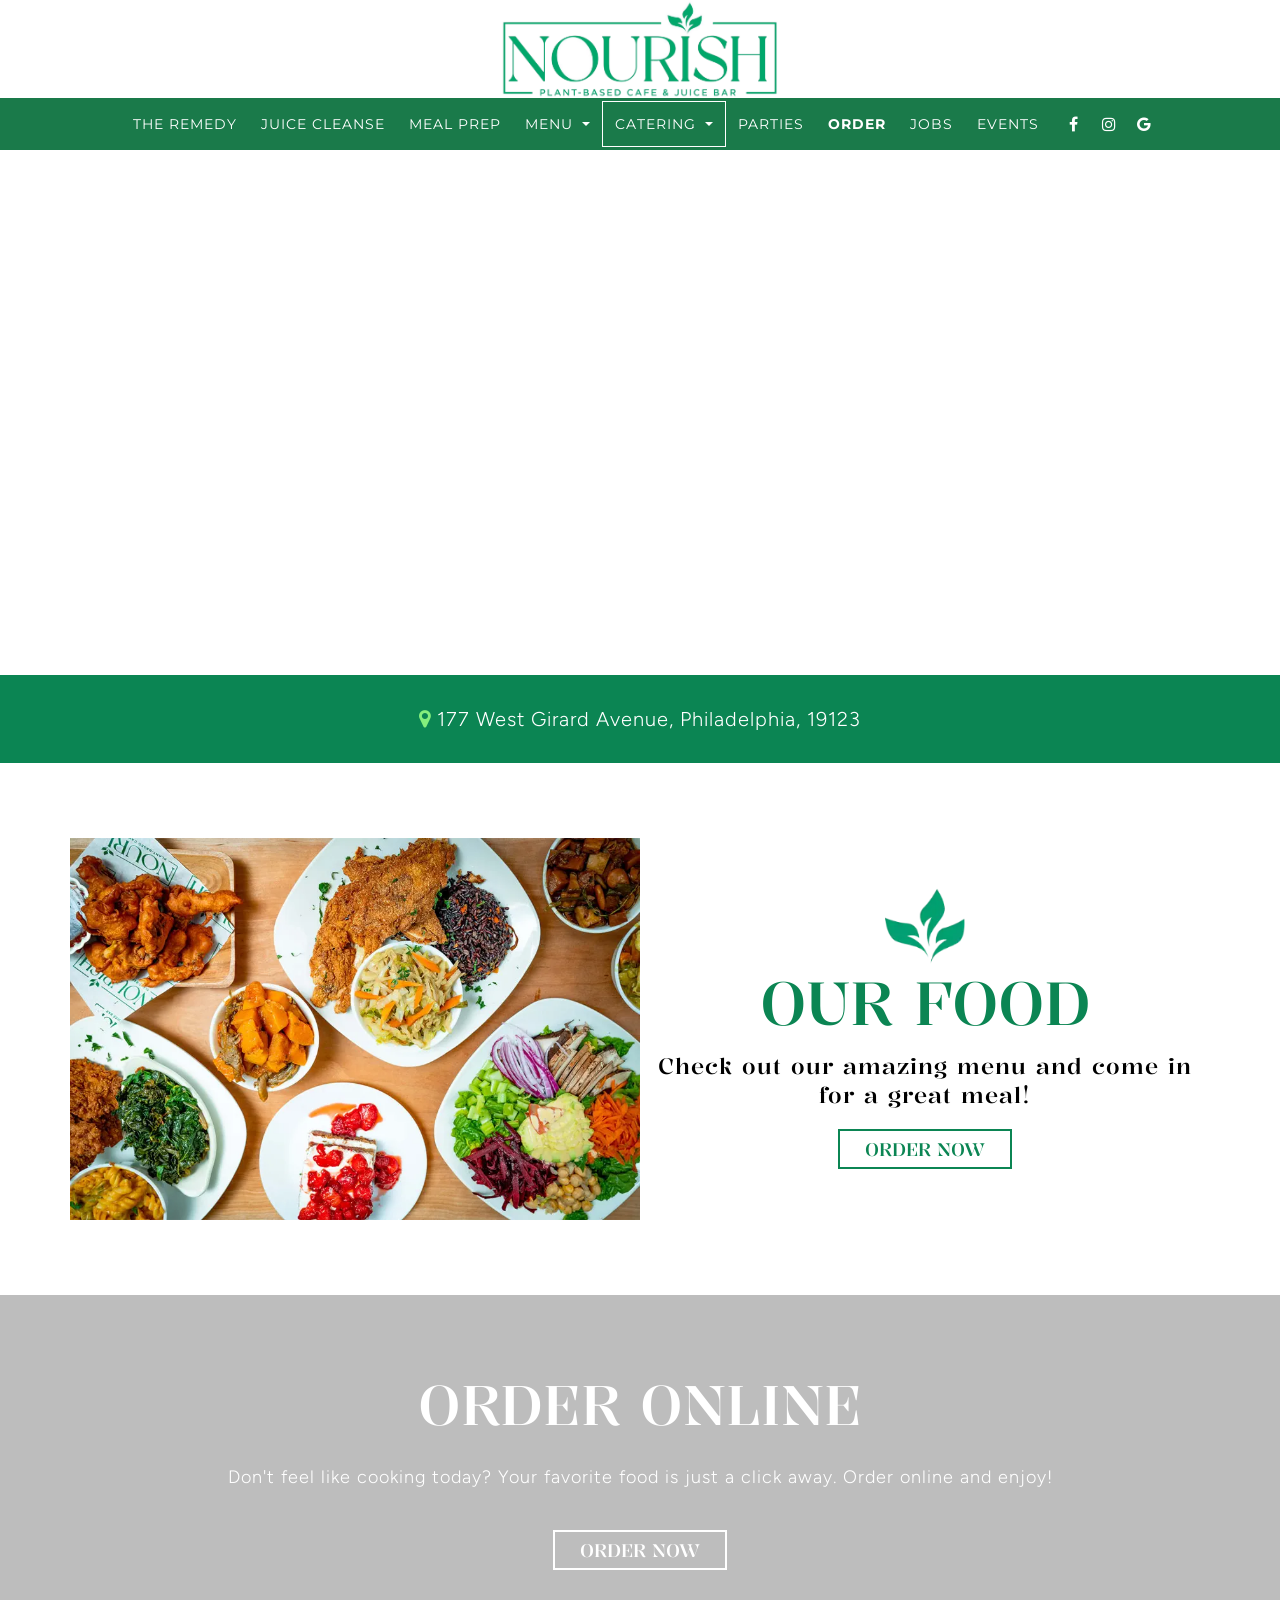
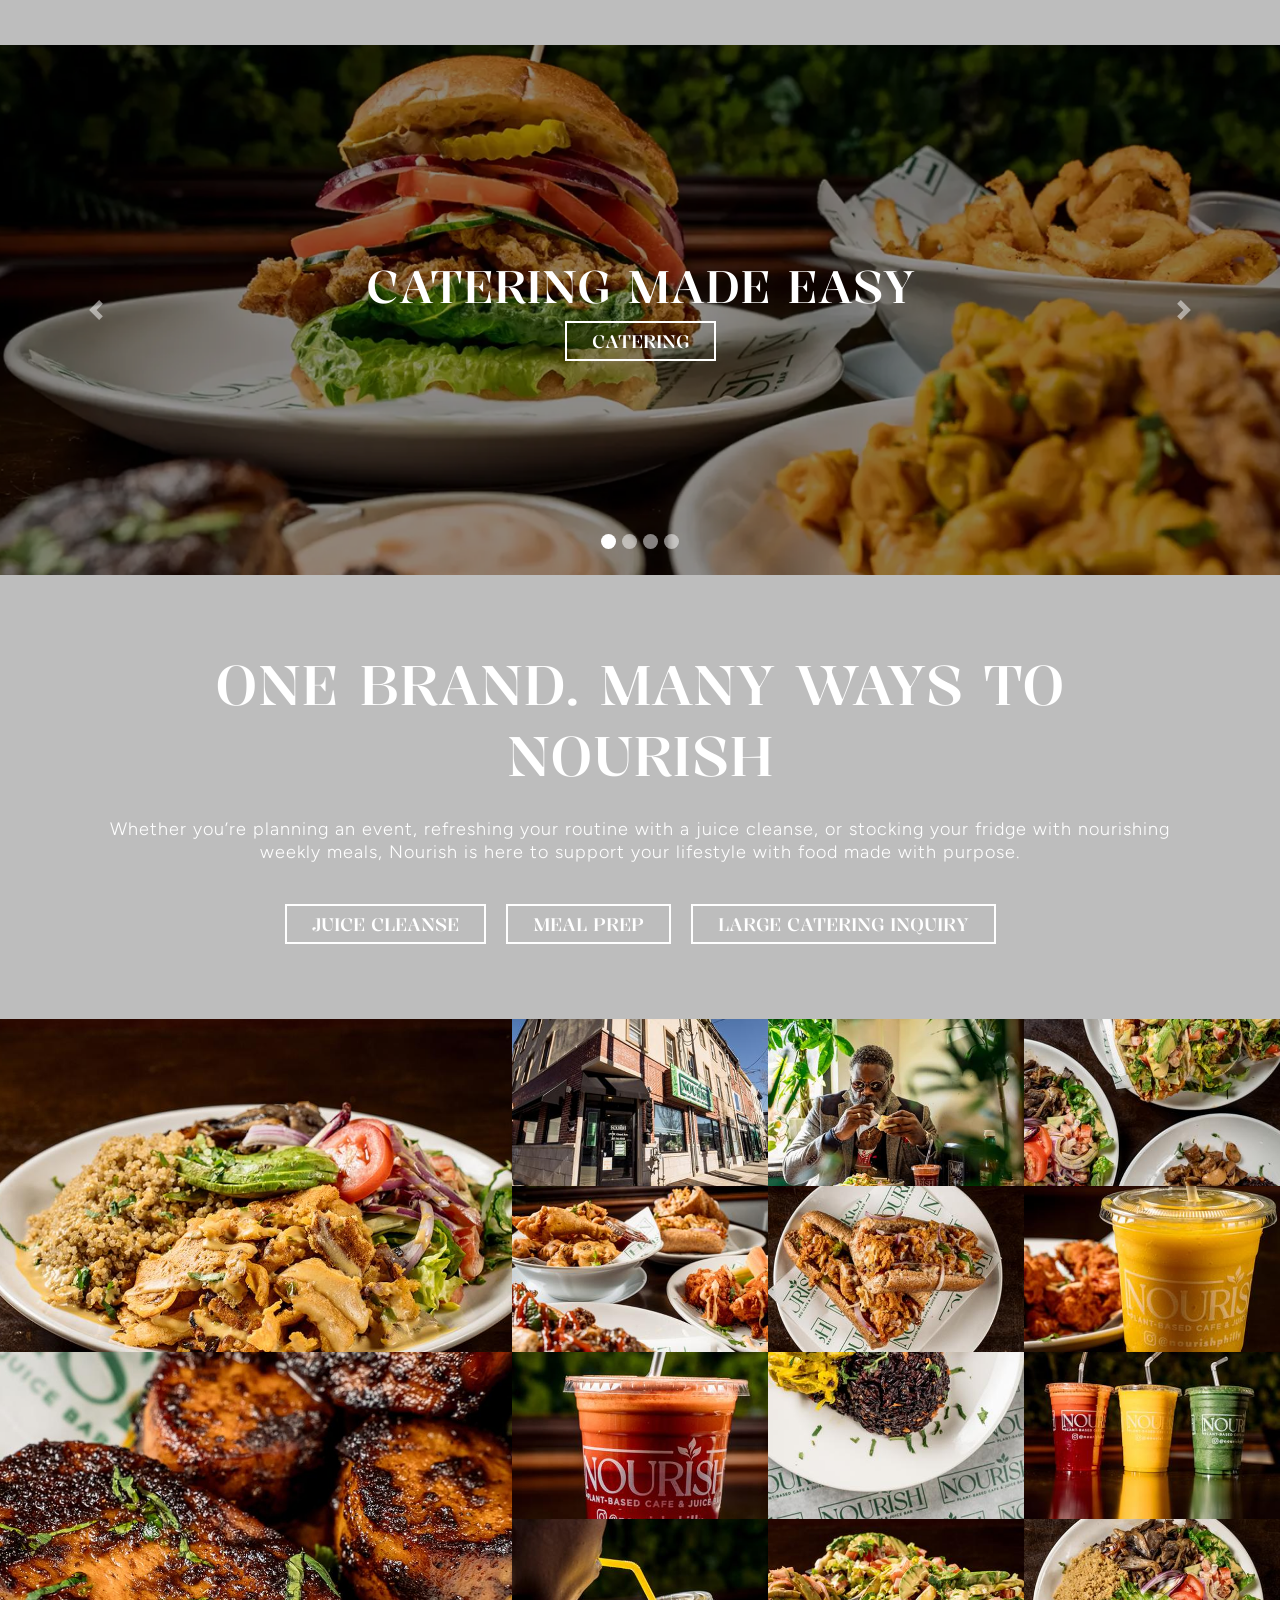
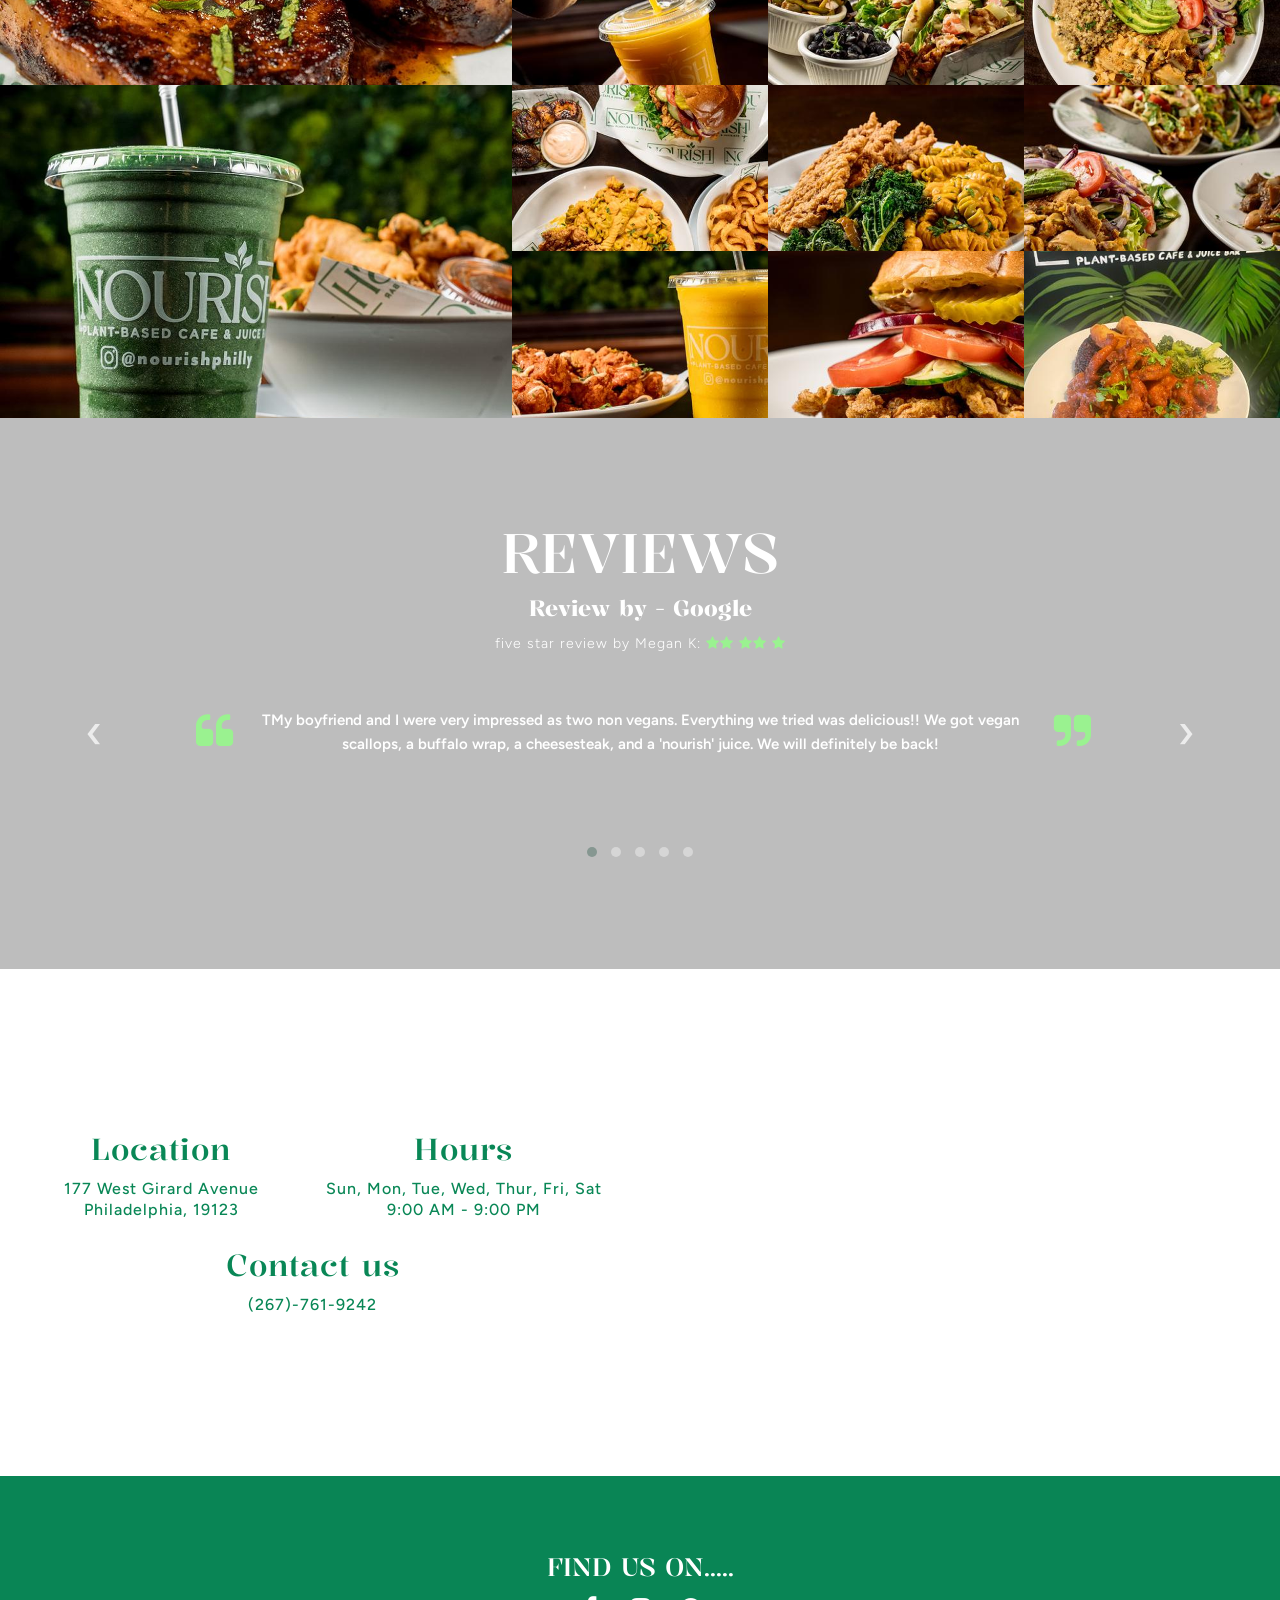
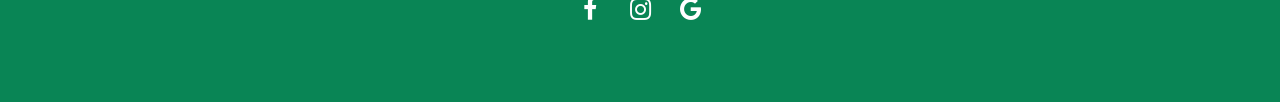
<file: index.html>
<!DOCTYPE html>
<html lang="en">
<head>
    <meta charset="UTF-8">
    <meta name="viewport" content="width=device-width, initial-scale=1.0, maximum-scale=1">
<meta http-equiv="Cache-Control" content="no-cache, no-store, must-revalidate">
<meta http-equiv="Pragma" content="no-cache">
<meta http-equiv="Expires" content="0">

    <title>Nourish - Home Page</title>
    <link rel="shortcut icon" type="image/jpg" href="./assets/images/logo1.png" />
    <!-- fonts -->
    <link rel="preconnect" href="https://fonts.googleapis.com">
    <link rel="preconnect" href="https://fonts.gstatic.com" crossorigin>
    <link href="https://fonts.googleapis.com/css2?family=Figtree:ital,wght@0,300..900;1,300..900&family=Kalnia:wght@100..700&family=Lato:ital,wght@0,100;0,300;0,400;0,700;0,900;1,100;1,300;1,400;1,700;1,900&family=Montserrat:ital,wght@0,100..900;1,100..900&family=Playfair:ital,opsz,wght@0,5..1200,300..900;1,5..1200,300..900&display=swap" rel="stylesheet">
    <!-- bootstrap -->
    <link rel="stylesheet" href="assets/plugins/booststrap/css/main.css" />
    <!-- owl carousel -->
    <link rel="stylesheet" href="assets/plugins/owl-carousel/owl.carousel.min.css" />
    <link rel="stylesheet" href="assets/plugins/owl-carousel/owl.theme.default.min.css" />
    <!--swiper-->
    <link rel="stylesheet" href="https://cdn.jsdelivr.net/npm/swiper/swiper-bundle.min.css">
    <link rel="stylesheet" href="https://cdnjs.cloudflare.com/ajax/libs/font-awesome/4.7.0/css/font-awesome.min.css">
    <!-- custome css -->
    <link rel="stylesheet" href="assets/css/style.css" />
    <link rel="stylesheet" href="assets/css/resp.css" />
</head>

<body id="page-body">
 
    <div class="page-wrapper">

      <div id="site-header"></div>


        <!--  -->
      <section class="headerSection">
        <div class="video-wrapper">
      
          <!-- VIDEO -->
          <video id="customVideo" autoplay="" muted="" playsinline="" loop="">
            <source src="https://assets.touch2success.com/static/b1cb275a788a9c10f60a93682b1e7039/img/1771952172phphYIK1J.mp4" type="video/mp4">
          </video>
      
          <!-- Play / Pause (starts as pause because autoplaying) -->
          <div class="play-btn" id="playButton">
            <i class="fa fa-pause"></i>
          </div>
      
          <!-- Mute / Unmute (starts muted) -->
          <div class="mute-btn" id="muteButton">
            <i class="fa fa-volume-off"></i>
          </div>
      
        </div>
      </section>
        
        <!--  -->
        <section class="container-fluid px-0">
          <div class="headerContent">
            <p class="mb-0">
            <span> <a href="#mapsSection"> <i class="fa fa-map-marker" aria-hidden="true"></i> </a>
             </span>  177 West Girard Avenue, Philadelphia,  19123
            </p>
          </div>
        </section>
        
        <!--  -->
        <section class="foodSection">
          <div class="container">
            <div class="row align-items-center">
              <div class="col-lg-6 col-md-6 col-sm-12 px-0">
                <div class="foodContentLeftImg">
                  <img loading="lazy" src="./assets/images/headerimg.png" class="img-fluid" alt="Nourish Food">
                </div>
              </div>
              <div class="col-lg-6 col-md-6 col-sm-12">
                <div class="foodContent">
                  <img loading="lazy" src="./assets/images/logo1.png" class="img-fluid logoImg" alt="Nourish Logo">
                  <h1>
                    Our Food
                  </h1>
                  <p>
                    Check out our amazing menu and come in for a great meal!
                  </p>
                  <a href="#" class="orderBtn">
                    Order Now
                  </a>
                </div>
              </div>
            </div>
          </div>
        </section>
        
        <!--  -->
        <section class="onlineSection">
            <div class="order-tmt-section tmt-section section-wrapper">
              <div class="container">
                <h2 class="text-white">Order online</h2>
                <p>Don't feel like cooking today? Your favorite food is just a click away. Order online and enjoy!</p>
                <a class="orderBtn two" href="#">Order Now</a>
              </div>
            </div>
        </section>
        
        <!--  -->
        <section class="carouselSection">
          <div class="container-fluid px-0">
              <div id="carousel" class="carousel slide p-0" data-ride="carousel">
                  <!-- Indicators -->
                  <ul class="carousel-indicators">
                      <li data-target="#carousel" data-slide-to="0" class="active"></li>
                      <li data-target="#carousel" data-slide-to="1"></li>
                      <li data-target="#carousel" data-slide-to="2"></li>
                      <li data-target="#carousel" data-slide-to="3"></li>
                  </ul>
                  <!-- The slideshow -->
                  <div class="carousel-inner">
                  <div class="carousel-item active">
                    <div class="carouselBg" style="background-image: url('./assets/images/carousel1.png');">
                      <div class="content">
                        <h2>
                          Catering made easy
                        </h2>
                        <a class="orderBtn two" target="_blank" href="/nourish/catering.html">Catering</a>
                      </div>
                    </div>
                  </div>
                  <div class="carousel-item"> 
                    <div class="carouselBg" style="background-image: url('./assets/images/carousel2.png');">
                      <div class="content">
                        <h2>
                          To taste is to enjoy
                        </h2>
                        <a class="orderBtn two" href="/nourish/food.html">View Menu</a>
                      </div>
                    </div>
                  </div>
                  <div class="carousel-item">
                    <div class="carouselBg" style="background-image: url('./assets/images/carousel3.png');">
        
                    </div> 
                  </div>
                  <div class="carousel-item">
                    <div class="carouselBg" style="background-image: url('./assets/images/carousel4.png');">
                      <div class="content">
                        <h2>
                          Your Private Party Spot
                        </h2>
                        <a class="orderBtn two" href="/nourish/parties.html" target="_blank">Book Now</a>
                      </div>
                    </div>
                  </div>
                  </div>
                  <!-- Left and right controls -->
                  <a class="carousel-control-prev" href="#carousel" data-slide="prev">
                  <span class="carousel-control-prev-icon"></span>
                  </a>
                  <a class="carousel-control-next" href="#carousel" data-slide="next">
                  <span class="carousel-control-next-icon"></span>
                  </a>
              </div>
          
          </div>
          </section>

          <section class="onlineSection">
            <div class="order-tmt-section tmt-section section-wrapper">
              <div class="container">
                <h2 class="text-white">One Brand. Many Ways to Nourish</h2>
                <p>Whether you’re planning an event, refreshing your routine with a juice cleanse, or stocking your fridge with nourishing weekly meals, Nourish is here to support your lifestyle with food made with purpose.</p>
                <div class="brandBtns">
                  <a class="orderBtn two" target="_blank" href="/nourish/juice.html">Juice Cleanse</a>
                  <a class="orderBtn two" target="_blank" href="/nourish/meal.html">Meal Prep</a>
                  <a class="orderBtn two" target="_blank" href="/nourish/catering.html">Large catering inquiry</a>
                </div>
              </div>
            </div>
        </section>
        
         
      
      <!--  -->
        <section class="gallerySection">
       
      
              
      
              <!--  You'll need to add Google Icons to your project for the icons I use. Or use whatever you'd like. I'm a developer; not your mom -->
      
              <div class="gallery">
                  <div class="item bigImg">
                  <div class="lightbox_img_wrap">
                      <img class="lightbox-enabled" src="./assets/images/g1.png" alt="Nourish Order Online" data-imgsrc="./assets/images/g1.png">
                    </div>  
                  </div>
                  <div class="item">
                    <div class="lightbox_img_wrap">
                        <img class="lightbox-enabled" src="./assets/images/g2.png" alt="Nourish Order Online" data-imgsrc="./assets/images/g2.png">
                      </div>   
                  </div>
                  <div class="item">
                    <div class="lightbox_img_wrap">
                        <img class="lightbox-enabled" src="./assets/images/g3.png" alt="Nourish Order Online" data-imgsrc="./assets/images/g3.png">
                      </div>  
                  </div>
                  <div class="item">
                    <div class="lightbox_img_wrap">
                        <img class="lightbox-enabled" src="./assets/images/g4.png" alt="Nourish Order Online" data-imgsrc="./assets/images/g4.png">
                      </div>   
                  </div>
                  <div class="item">
                    <div class="lightbox_img_wrap">
                        <img class="lightbox-enabled" src="./assets/images/g5.png" alt="Nourish Order Online" data-imgsrc="./assets/images/g5.png">
                      </div>   
                  </div>
                  <div class="item">
                    <div class="lightbox_img_wrap">
                        <img class="lightbox-enabled" src="./assets/images/g6.png" alt="Nourish Order Online" data-imgsrc="./assets/images/g6.png">
                      </div>  
                  </div>
                  <div class="item">
                    <div class="lightbox_img_wrap">
                        <img class="lightbox-enabled" src="./assets/images/g7.png" alt="Nourish Order Online" data-imgsrc="./assets/images/g7.png">
                      </div> 
                  </div>
                </div>
            
                <div class="gallery">
                  <div class="item bigImg">
                    <div class="lightbox_img_wrap">
                        <img class="lightbox-enabled" src="./assets/images/g8.png" alt="Nourish Order Online" data-imgsrc="./assets/images/g8.png">
                      </div>  
                  </div>
                  <div class="item">
                    <div class="lightbox_img_wrap">
                        <img class="lightbox-enabled" src="./assets/images/g9.png" alt="Nourish Order Online" data-imgsrc="./assets/images/g9.png">
                      </div>   
                  </div>
                  <div class="item">
                    <div class="lightbox_img_wrap">
                        <img class="lightbox-enabled" src="./assets/images/g10.png" alt="Nourish Order Online" data-imgsrc="./assets/images/g10.png">
                      </div>   
                  </div>
                  <div class="item">
                    <div class="lightbox_img_wrap">
                        <img class="lightbox-enabled" src="./assets/images/g11.png" alt="Nourish Order Online" data-imgsrc="./assets/images/g11.png">
                      </div> 
                  </div>
                  <div class="item">
                    <div class="lightbox_img_wrap">
                        <img class="lightbox-enabled" src="./assets/images/g12.png" alt="Nourish Order Online" data-imgsrc="./assets/images/g12.png">
                      </div>   
                  </div>
                  <div class="item">
                    <div class="lightbox_img_wrap">
                        <img class="lightbox-enabled" src="./assets/images/g13.png" alt="Nourish Order Online" data-imgsrc="./assets/images/g13.png">
                      </div>   
                  </div>
                  <div class="item">
                    <div class="lightbox_img_wrap">
                        <img class="lightbox-enabled" src="./assets/images/g14.png" alt="Nourish Order Online" data-imgsrc="./assets/images/g14.png">
                      </div>   
                  </div>
                </div>
            
                <div class="gallery">
                  <div class="item bigImg">
                    <div class="lightbox_img_wrap">
                        <img class="lightbox-enabled" src="./assets/images/g15.png" alt="Nourish Order Online" data-imgsrc="./assets/images/g15.png">
                      </div>   
                  </div>
                  <div class="item">
                    <div class="lightbox_img_wrap">
                        <img class="lightbox-enabled" src="./assets/images/g16.png" alt="Nourish Order Online" data-imgsrc="./assets/images/g16.png">
                      </div>   
                  </div>
                  <div class="item">
                    <div class="lightbox_img_wrap">
                        <img class="lightbox-enabled" src="./assets/images/g17.png" alt="Nourish Order Online" data-imgsrc="./assets/images/g17.png">
                      </div>   
                  </div>
                  <div class="item">
                    <div class="lightbox_img_wrap">
                        <img class="lightbox-enabled" src="./assets/images/g18.png" alt="Nourish Order Online" data-imgsrc="./assets/images/g18.png">
                      </div>   
                  </div>
                  <div class="item">
                    <div class="lightbox_img_wrap">
                        <img class="lightbox-enabled" src="./assets/images/g19.png" alt="Nourish Order Online" data-imgsrc="./assets/images/g19.png">
                      </div>  
                  </div>
                  <div class="item">
                    <div class="lightbox_img_wrap">
                        <img class="lightbox-enabled" src="./assets/images/g20.png" alt="Nourish Order Online" data-imgsrc="./assets/images/g20.png">
                      </div>  
                  </div>
                  <div class="item">
                    <div class="lightbox_img_wrap">
                        <img class="lightbox-enabled" src="./assets/images/g21.png" alt="Nourish Order Online" data-imgsrc="./assets/images/g21.png">
                      </div>   
                  </div>
                </div>
      
      <section class="lightbox-container">
        <div class="lightbox-image-wrapper">
        <img alt="lightboximage" class="lightbox-image">
           
          <span class="material-symbols-outlined material-icons lightbox-btn left" id="left">
          <i class="fa fa-arrow-left" aria-hidden="true"></i>
          </span>
            <span class="material-symbols-outlined material-icons lightbox-btn right" id="right">
              <i class="fa fa-arrow-right" aria-hidden="true"></i>
          </span>
          <span id="close" class="close material-icons material-symbols-outlined">
              <i class="fa fa-times" aria-hidden="true"></i>
          </span>
        </div>
      </section>
      
            
          </section>
      
          <!--  -->
          <section class="reviewSection"> 
      
            <div class="container">
      
              <h2 class="text-center">
                Reviews
              </h2>
      
              <div class="carouselCenter">
                <div class="owl-carousel owl-theme">
                    <div class="item hovercontent">
                      <div class="reviewContent">
                        <h3>Review by - Google</h3>
                        <p>
                          <span class="visuallyhidden">five star review by</span>
                        Megan K:
                          <i class="fa fa-star"></i><i class="fa fa-star"></i>
                          <i class="fa fa-star"></i><i class="fa fa-star"></i>
                          <i class="fa fa-star"></i>
                        </p>
              
                        <div class="review-text">
                          <i class="fa fa-quote-left quote-left"></i>
                          <blockquote>
                            TMy boyfriend and I were very impressed as two non vegans. Everything we tried was delicious!! We got vegan scallops, a buffalo wrap, a cheesesteak, and a 'nourish' juice. We will definitely be back!
                          </blockquote>
                          <i class="fa fa-quote-right quote-right"></i>
                        </div>
                      </div>
                    </div>
                    <div class="item hovercontent">
                      <div class="reviewContent">
                        <h3>Review by – Google</h3>
                        <p>
                          <span class="visuallyhidden">five star review by</span>
                          Linda S:
                          <i class="fa fa-star"></i><i class="fa fa-star"></i>
                          <i class="fa fa-star"></i><i class="fa fa-star"></i>
                          <i class="fa fa-star"></i>
                        </p>
              
                        <div class="review-text">
                          <i class="fa fa-quote-left quote-left"></i>
                          <blockquote>
                              The team was friendly. The food was amazing. I am not vegan and I didn't even miss meat. Felt like soul food and a calm environment.
                          </blockquote>
                          <i class="fa fa-quote-right quote-right"></i>
                        </div>
                      </div>
                    </div>
                    <div class="item hovercontent">
                      <div class="reviewContent">
                        <h3>Review by – Google</h3>
                        <p>
                          <span class="visuallyhidden">five star review by</span>
                          Suzann C:
                          <i class="fa fa-star"></i><i class="fa fa-star"></i>
                          <i class="fa fa-star"></i><i class="fa fa-star"></i>
                          <i class="fa fa-star"></i>
                        </p>
              
                        <div class="review-text">
                          <i class="fa fa-quote-left quote-left"></i>
                          <blockquote>
                              I absolutely love Nourish! Food is so good! My go to Vegan spot in Philly!! My favorite is the fried chicken made from mushroom. They do not disappoint!
                          </blockquote>
                          <i class="fa fa-quote-right quote-right"></i>
                        </div>
                      </div>
                    </div>
                    <div class="item hovercontent">
                      <div class="reviewContent">
                        <h3>Review by – Google</h3>
                        <p>
                          <span class="visuallyhidden">five star review by</span>
                          Kate C:
                          <i class="fa fa-star"></i><i class="fa fa-star"></i>
                          <i class="fa fa-star"></i><i class="fa fa-star"></i>
                          <i class="fa fa-star"></i>
                        </p>
              
                        <div class="review-text">
                          <i class="fa fa-quote-left quote-left"></i>
                          <blockquote>
                              The juices and smoothies are excellent and the food is out of this world! I had the vegan Fried Chicken Sandwich tonight and it was NEXT LEVEL! Maybe the best I've ever had. I can't wait to go back to try more of the menu.
                          </blockquote>
                          <i class="fa fa-quote-right quote-right"></i>
                        </div>
                      </div>
                    </div>
                    <div class="item hovercontent">
                      <div class="reviewContent">
                        <h3>Review by – Google</h3>
                        <p>
                          <span class="visuallyhidden">five star review by</span>
                          Taylor F:
                          <i class="fa fa-star"></i><i class="fa fa-star"></i>
                          <i class="fa fa-star"></i><i class="fa fa-star"></i>
                          <i class="fa fa-star"></i>
                        </p>
              
                        <div class="review-text">
                          <i class="fa fa-quote-left quote-left"></i>
                          <blockquote>
                              Honestly some of the best food in the city. Immaculate vibes, friendly workers, huge portions. The breading on the fried mushrooms is to die for.
                          </blockquote>
                          <i class="fa fa-quote-right quote-right"></i>
                        </div>
                      </div>
                    </div>
      
                </div>
            </div>
            </div>
            
          </section>
      
          <!--  -->
          <section class="mapSection">
            <div class="container-fluid px-0">
              <div class="row justify-content-center align-items-center">
                <div class="col-lg-6 col-md-7 col-sm-12 px-0">
                  <div class="locationContents">
                    <div class="locOne">
                      <p>
                        <span> Location </span> 177 West Girard Avenue <br> Philadelphia, 19123
                      </p>
                    </div>
                    <div class="locOne two">
                      <p>
                        <span> Hours </span> Sun, Mon, Tue, Wed, Thur, Fri, Sat <br> 9:00 AM - 9:00 PM
                      </p>
                    </div>
                    <div class="locTwo">
                      <p class="mb-0">
                        <span> Contact us </span>
                        <a href="tel:(267)-761-9242"> (267)-761-9242 </a>
                      </p>
                    </div>
                  </div>
                  
                  
                  
                </div>
                <div class="col-lg-6 col-md-5 col-sm-12 px-0">
                  <div class="maps" id="mapsSection">
                    <iframe src="https://www.google.com/maps/embed?pb=!1m18!1m12!1m3!1d3057.737915063588!2d-75.13887!3d39.969612!2m3!1f0!2f0!3f0!3m2!1i1024!2i768!4f13.1!3m3!1m2!1s0x89c6c86eec733bcb%3A0x32b869b15f06f24c!2s177%20W%20Girard%20Ave%2C%20Philadelphia%2C%20PA%2019123%2C%20USA!5e0!3m2!1sen!2sin!4v1772026514512!5m2!1sen!2sin" style="border:0;" allowfullscreen="" loading="lazy" referrerpolicy="no-referrer-when-downgrade"></iframe>
                  </div>
                </div>
              </div>
            </div>
          </section>
      
          <!--  -->
         
          <div id="footer"></div>
        
        </div>


    
    

    <!-- jquery -->
    <script src="assets/plugins/jquery/slim.js"></script>
    <!-- bootstrap -->
    <script src="assets/plugins/booststrap/js/popper.js"></script>
    <script src="assets/plugins/booststrap/js/main.js"></script>
<script src="https://code.jquery.com/jquery-3.5.1.slim.min.js"></script>

    <!-- owl carousel -->
    <script src="assets/plugins/owl-carousel/owl.carousel.min.js"></script>
    <!-- custome js -->
    <script src="assets/js/custome.js"></script>
</body>
</html>
</file>
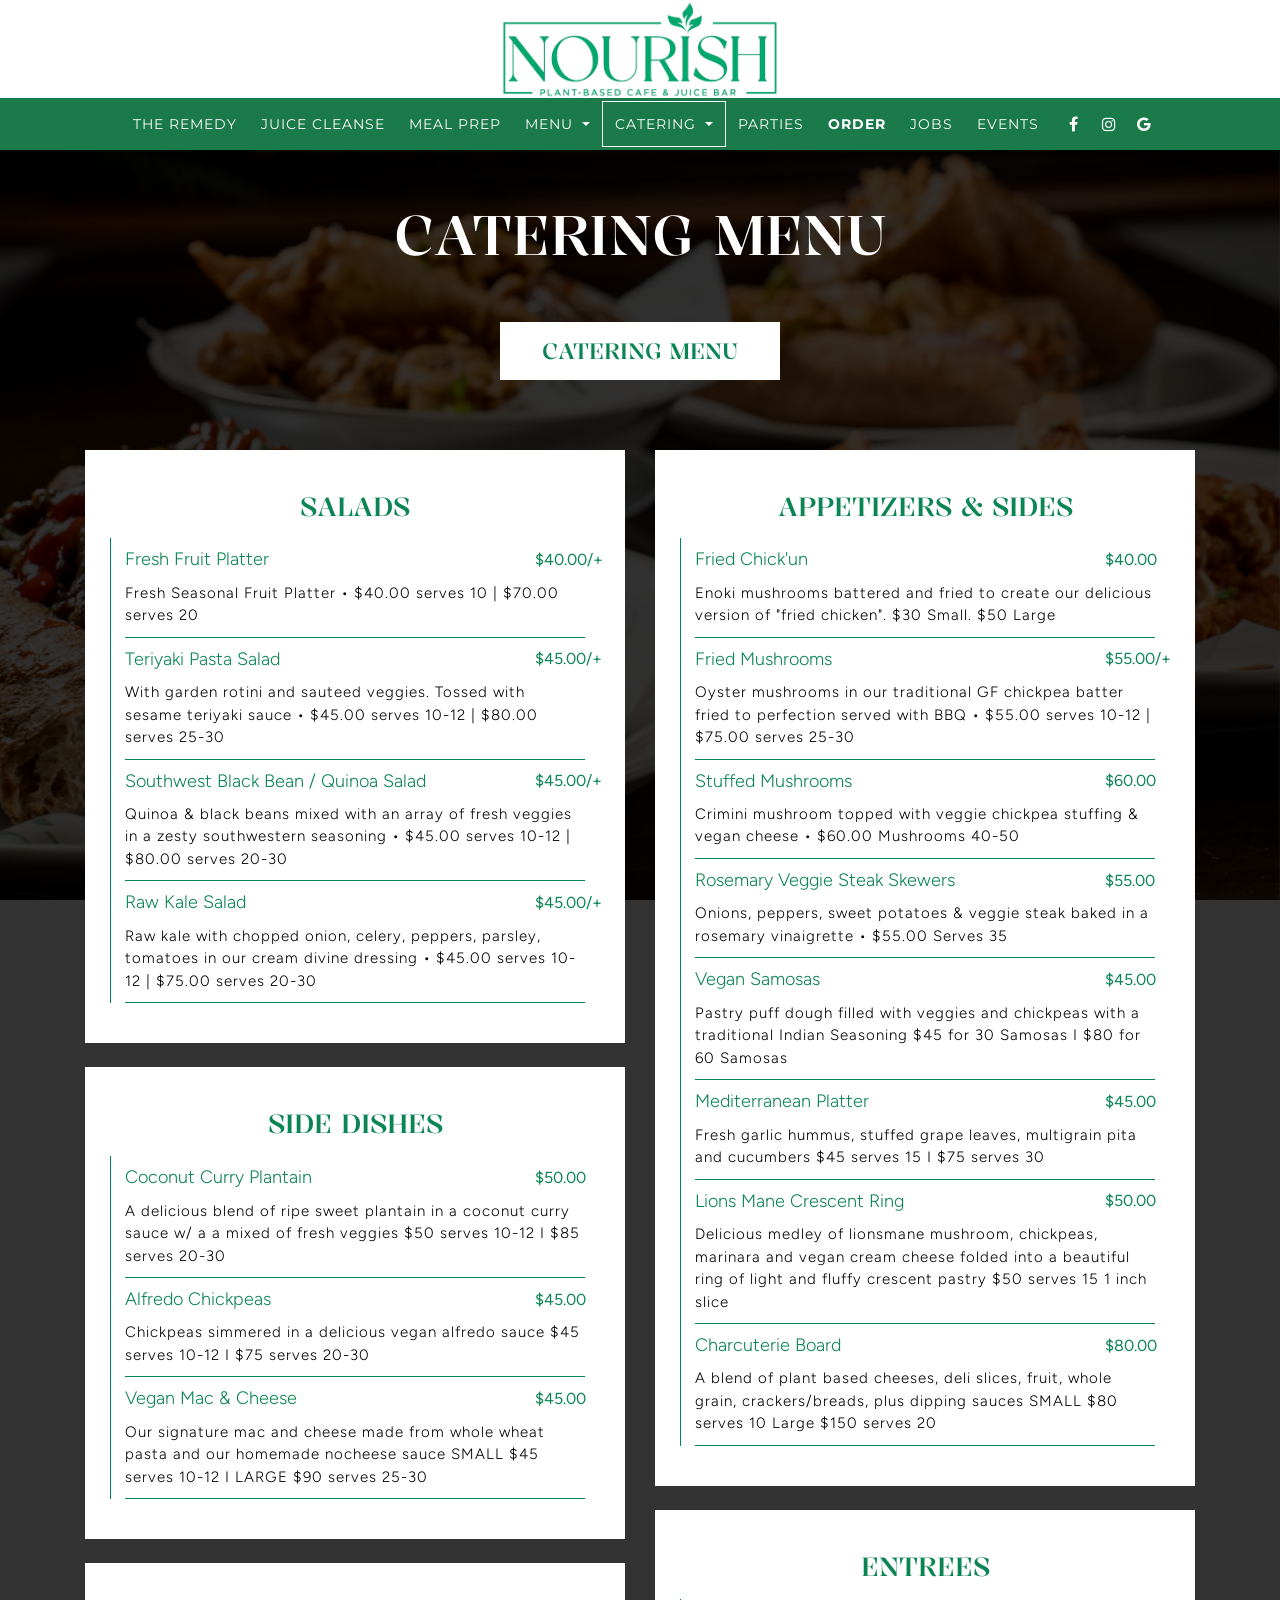
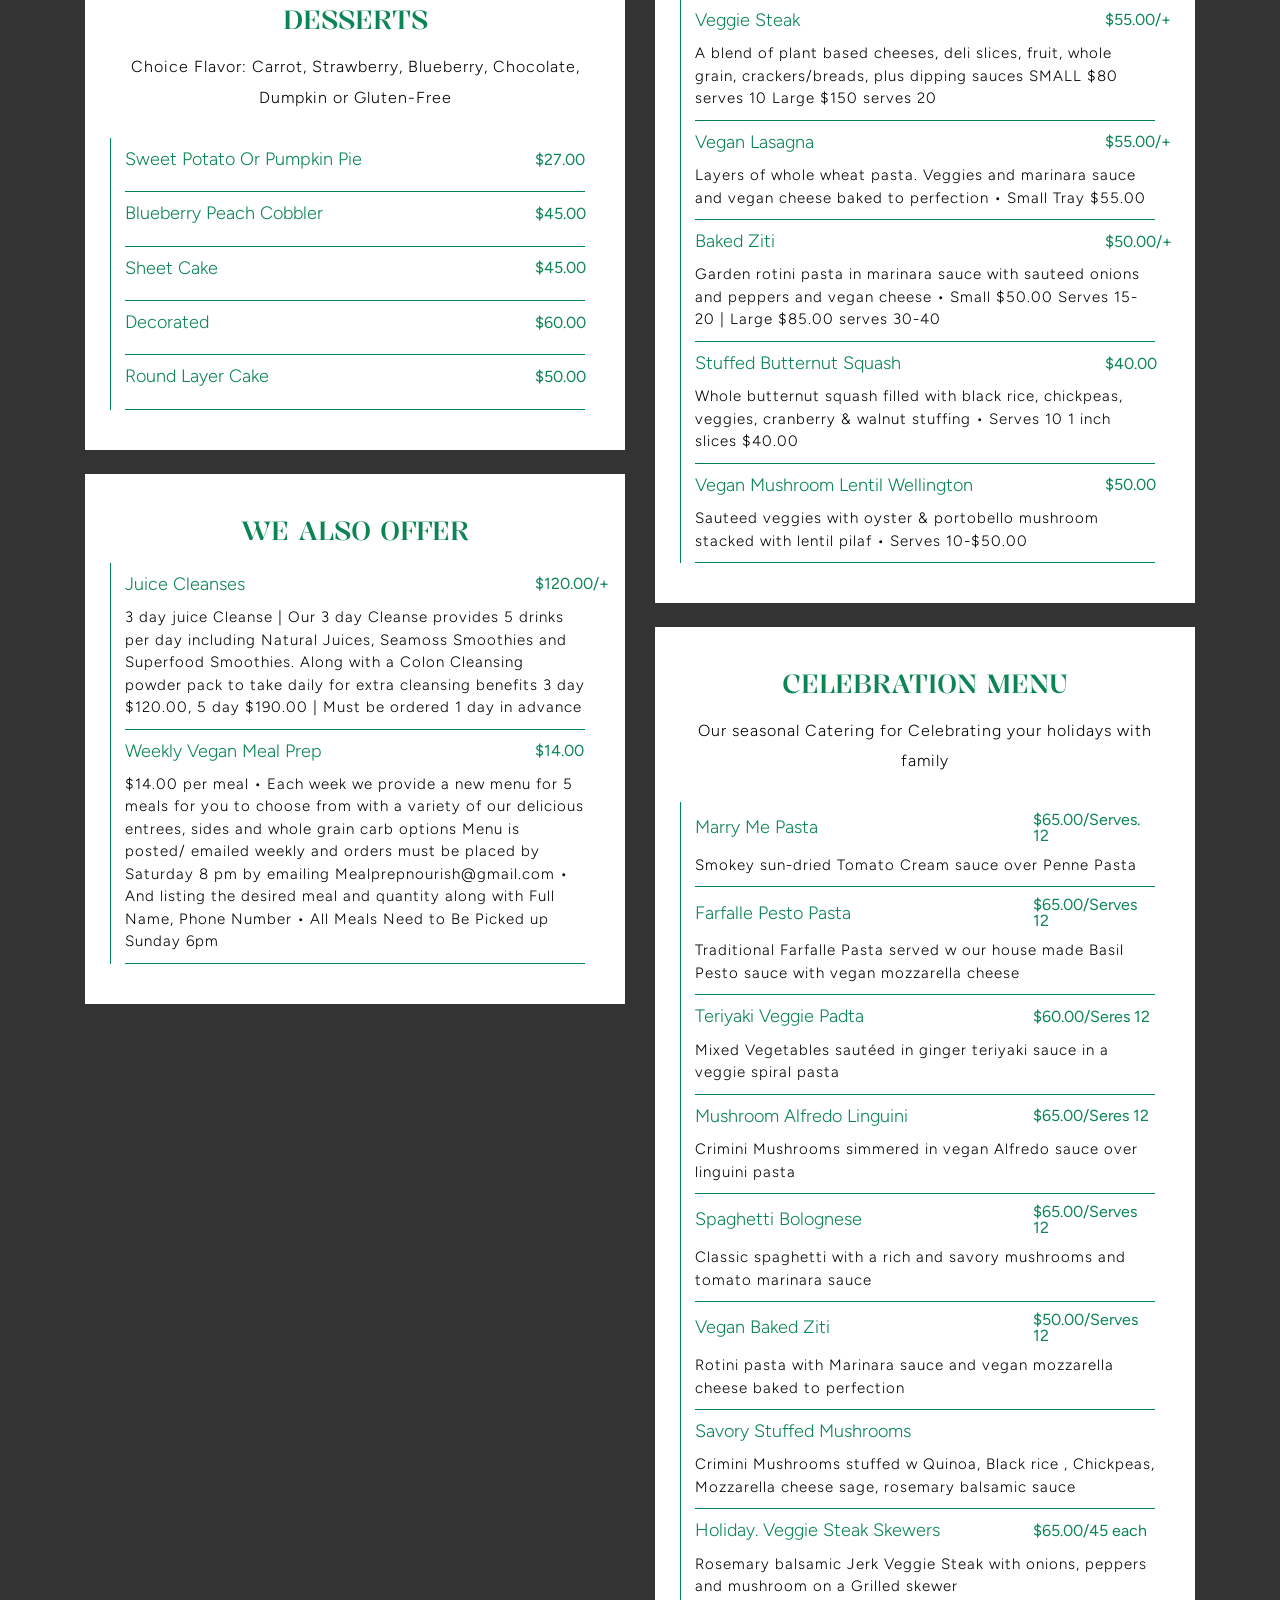
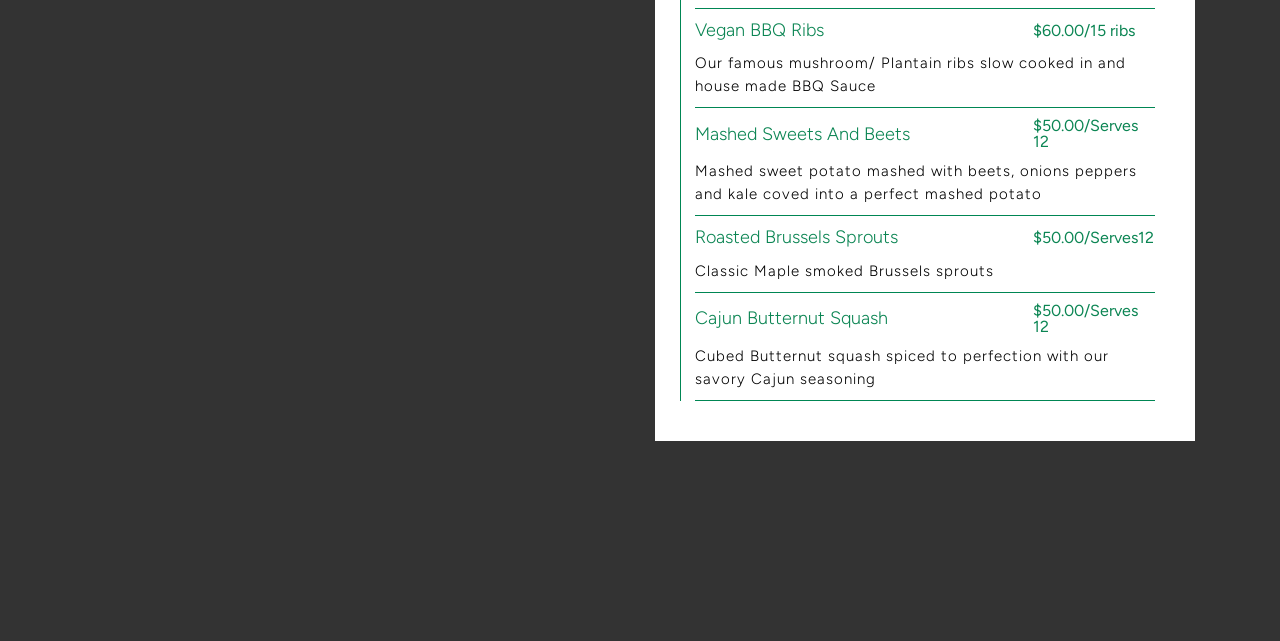
<file: catering.html>
<!DOCTYPE html>
<html lang="en">
<head>
    <meta charset="UTF-8">
    <meta name="viewport" content="width=device-width, initial-scale=1.0, maximum-scale=1">
<meta http-equiv="Cache-Control" content="no-cache, no-store, must-revalidate">
<meta http-equiv="Pragma" content="no-cache">
<meta http-equiv="Expires" content="0">

    <title>Nourish - Catering</title>
    <link rel="shortcut icon" type="image/jpg" href="assets/images/logo/fav-icon.jpg" />
    <!-- fonts -->
    <link rel="preconnect" href="https://fonts.googleapis.com">
    <link rel="preconnect" href="https://fonts.gstatic.com" crossorigin>
    <link href="https://fonts.googleapis.com/css2?family=Figtree:ital,wght@0,300..900;1,300..900&family=Kalnia:wght@100..700&family=Lato:ital,wght@0,100;0,300;0,400;0,700;0,900;1,100;1,300;1,400;1,700;1,900&family=Montserrat:ital,wght@0,100..900;1,100..900&family=Playfair:ital,opsz,wght@0,5..1200,300..900;1,5..1200,300..900&display=swap" rel="stylesheet">
    <!-- custome css -->
    <link rel="stylesheet" href="assets/css/style.css" />
    <link rel="stylesheet" href="assets/css/resp.css" />
    <!-- bootstrap -->
    <link rel="stylesheet" href="assets/plugins/booststrap/css/main.css" />
    <!-- owl carousel -->
    <link rel="stylesheet" href="assets/plugins/owl-carousel/owl.carousel.min.css" />
    <link rel="stylesheet" href="assets/plugins/owl-carousel/owl.theme.default.min.css" />
    <!--swiper-->
    <link rel="stylesheet" href="https://cdn.jsdelivr.net/npm/swiper/swiper-bundle.min.css">
    <link rel="stylesheet" href="https://cdnjs.cloudflare.com/ajax/libs/font-awesome/4.7.0/css/font-awesome.min.css">
    
</head>

<body id="page-body">
  <div class="background-image">
    <img src="./assets/images/cateringbg.jpg" class="img-fluid" alt="Nourish Catering Bg">
  </div>

  <div id="site-header"></div>

 
<section class="catering-main-section main-heading">
  <div class="container">
    <h1 class="text-center">Catering Menu</h1>
    <a href="" class="orderBtn catering-btn">
        Catering Menu
    </a>
    <div class="row  justify-content-center text-center">

      <!-- 1st col 6 -->
      <div class="col-lg-6 col-md-6 col-sm-12">

        <!-- 1st Section -->
        <div class="juice-section">
          <h2>Salads</h2>
          <div class="juiceParent">
            <div class="juice-content catering-content">
              <div class="menu-item">
                <h3>Fresh Fruit Platter</h3>
                <span>$40.00/+</span>
              </div>
              <p>
                Fresh Seasonal Fruit Platter • $40.00 serves 10 | $70.00 serves 20
              </p>
            </div>
            <div class="juice-content catering-content">
              <div class="menu-item">
                <h3>Teriyaki Pasta Salad</h3>
                <span>$45.00/+</span>
              </div>
              <p>
                With garden rotini and sauteed veggies. Tossed with sesame teriyaki sauce • $45.00 serves 10-12 | $80.00 serves 25-30
              </p>
            </div>
            <div class="juice-content catering-content">
              <div class="menu-item">
                <h3>Southwest Black Bean / Quinoa Salad</h3>
                <span>$45.00/+</span>
              </div>
              <p>
                Quinoa & black beans mixed with an array of fresh veggies in a zesty southwestern seasoning • $45.00 serves 10-12 | $80.00 serves 20-30
              </p>
            </div>
            <div class="juice-content catering-content">
              <div class="menu-item">
                <h3>Raw Kale Salad</h3>
                <span>$45.00/+</span>
              </div>
              <p>
                Raw kale with chopped onion, celery, peppers, parsley, tomatoes in our cream divine dressing • $45.00 serves 10-12 | $75.00 serves 20-30
              </p>
            </div>
          </div>
        </div>

        <!-- 2nd Section -->
        <div class="juice-section my-4">
          <h2>Side Dishes</h2>
          <div class="juiceParent">
            <div class="juice-content catering-content">
              <div class="menu-item">
                <h3>Coconut Curry Plantain</h3>
                <span>$50.00</span>
              </div>
              <p>
                A delicious blend of ripe sweet plantain in a coconut curry sauce w/ a a mixed of fresh veggies $50 serves 10-12 I $85 serves 20-30
              </p>
            </div>
            <div class="juice-content catering-content">
              <div class="menu-item">
                <h3>Alfredo Chickpeas</h3>
                <span>$45.00</span>
              </div>
              <p>
                Chickpeas simmered in a delicious vegan alfredo sauce $45 serves 10-12 I $75 serves 20-30
              </p>
            </div>
            <div class="juice-content catering-content">
              <div class="menu-item">
                <h3>Vegan Mac & Cheese</h3>
                <span>$45.00</span>
              </div>
              <p>
                Our signature mac and cheese made from whole wheat pasta and our homemade nocheese sauce SMALL $45 serves 10-12 I LARGE $90 serves 25-30
              </p>
            </div>
          </div>
        </div>

        <!-- 3rd Section -->
        <div class="juice-section">
          <h2>Desserts</h2>
          <p class="catering-sub">
            Choice Flavor: Carrot, Strawberry, Blueberry, Chocolate, Dumpkin or Gluten-Free
          </p>
          <div class="juiceParent">
            <div class="juice-content catering-content">
              <div class="menu-item">
                <h3>Sweet Potato or Pumpkin Pie</h3>
                <span>$27.00</span>
              </div>
            </div>
            <div class="juice-content catering-content">
              <div class="menu-item">
                <h3>Blueberry Peach Cobbler</h3>
                <span>$45.00</span>
              </div>
            </div>
            <div class="juice-content catering-content">
              <div class="menu-item">
                <h3>Sheet Cake</h3>
                <span>$45.00</span>
              </div>
            </div>
            <div class="juice-content catering-content">
              <div class="menu-item">
                <h3>Decorated</h3>
                <span>$60.00</span>
              </div>
            </div>
            <div class="juice-content catering-content">
              <div class="menu-item">
                <h3>Round Layer Cake</h3>
                <span>$50.00</span>
              </div>
            </div>
          </div>
        </div>

        <!-- 4th Section -->
        <div class="juice-section mt-4">
          <h2>We Also Offer</h2>
          <div class="juiceParent">
            <div class="juice-content catering-content">
              <div class="menu-item">
                <h3>Juice Cleanses</h3>
                <span>$120.00/+</span>
              </div>
                <p>
                    3 day juice Cleanse | Our 3 day Cleanse provides 5 drinks per day including Natural Juices, Seamoss Smoothies and Superfood Smoothies. Along with a Colon Cleansing powder pack to take daily for extra cleansing benefits 3 day $120.00, 5 day $190.00 | Must be ordered 1 day in advance
                </p>
            </div>
            <div class="juice-content catering-content">
              <div class="menu-item">
                <h3>Weekly Vegan Meal Prep</h3>
                <span>$14.00</span>
              </div>
              <p>
                $14.00 per meal • Each week we provide a new menu for 5 meals for you to choose from with a variety of our delicious entrees, sides and whole grain carb options Menu is posted/ emailed weekly and orders must be placed by Saturday 8 pm by emailing Mealprepnourish@gmail.com • And listing the desired meal and quantity along with Full Name, Phone Number • All Meals Need to Be Picked up Sunday 6pm
              </p>
            </div>
          </div>
        </div>

      </div>

      <!-- 2nd col 6 -->
      <div class="col-lg-6 col-md-6 col-sm-12">

        <!-- 1st section -->
        <div class="juice-section">
          <h2>Appetizers & Sides</h2>
          <div class="juiceParent">
            <div class="juice-content catering-content">
              <div class="menu-item">
                <h3>Fried Chick'un</h3>
                <span>$40.00</span>
              </div>
              <p>
                Enoki mushrooms battered and fried to create our delicious version of "fried chicken". $30 Small. $50 Large
              </p>
            </div>
            <div class="juice-content catering-content">
              <div class="menu-item">
                <h3>Fried Mushrooms</h3>
                <span>$55.00/+</span>
              </div>
              <p>
                Oyster mushrooms in our traditional GF chickpea batter fried to perfection served with BBQ • $55.00 serves 10-12 | $75.00 serves 25-30
              </p>
            </div>
            <div class="juice-content catering-content">
              <div class="menu-item">
                <h3>Stuffed Mushrooms</h3>
                <span>$60.00</span>
              </div>
              <p>
                Crimini mushroom topped with veggie chickpea stuffing & vegan cheese • $60.00 Mushrooms 40-50
              </p>
            </div>
            <div class="juice-content catering-content">
              <div class="menu-item">
                <h3>Rosemary Veggie Steak Skewers</h3>
                <span>$55.00</span>
              </div>
              <p>
                Onions, peppers, sweet potatoes & veggie steak baked in a rosemary vinaigrette • $55.00 Serves 35
              </p>
            </div>
            <div class="juice-content catering-content">
              <div class="menu-item">
                <h3>Vegan Samosas</h3>
                <span>$45.00</span>
              </div>
              <p>
                Pastry puff dough filled with veggies and chickpeas with a traditional Indian Seasoning $45 for 30 Samosas I $80 for 60 Samosas
              </p>
            </div>
            <div class="juice-content catering-content">
              <div class="menu-item">
                <h3>Mediterranean Platter</h3>
                <span>$45.00</span>
              </div>
              <p>
                Fresh garlic hummus, stuffed grape leaves, multigrain pita and cucumbers $45 serves 15 I $75 serves 30
              </p>
            </div>
            <div class="juice-content catering-content">
              <div class="menu-item">
                <h3>Lions Mane Crescent Ring</h3>
                <span>$50.00</span>
              </div>
              <p>
                Delicious medley of lionsmane mushroom, chickpeas, marinara and vegan cream cheese folded into a beautiful ring of light and fluffy crescent pastry $50 serves 15 1 inch slice
              </p>
            </div>
            <div class="juice-content catering-content">
              <div class="menu-item">
                <h3>Charcuterie Board</h3>
                <span>$80.00</span>
              </div>
              <p>
                A blend of plant based cheeses, deli slices, fruit, whole grain, crackers/breads, plus dipping sauces SMALL $80 serves 10 Large $150 serves 20
              </p>
            </div>
          </div>
        </div>

        <!-- 2nd section -->
        <div class="juice-section my-4">
          <h2>Entrees</h2>
          <div class="juiceParent">
            <div class="juice-content catering-content">
              <div class="menu-item">
                <h3>Veggie Steak</h3>
                <span>$55.00/+</span>
              </div>
              <p>
                A blend of plant based cheeses, deli slices, fruit, whole grain, crackers/breads, plus dipping sauces SMALL $80 serves 10 Large $150 serves 20
              </p>
            </div>
            <div class="juice-content catering-content">
              <div class="menu-item">
                <h3>Vegan Lasagna</h3>
                <span>$55.00/+</span>
              </div>
              <p>
                Layers of whole wheat pasta. Veggies and marinara sauce and vegan cheese baked to perfection • Small Tray $55.00
              </p>
            </div>
            <div class="juice-content catering-content">
              <div class="menu-item">
                <h3>Baked Ziti</h3>
                <span>$50.00/+</span>
              </div>
              <p>
                Garden rotini pasta in marinara sauce with sauteed onions and peppers and vegan cheese • Small $50.00 Serves 15-20 | Large $85.00 serves 30-40
              </p>
            </div>
            <div class="juice-content catering-content">
              <div class="menu-item">
                <h3>Stuffed Butternut Squash</h3>
                <span>$40.00</span>
              </div>
              <p>
                Whole butternut squash filled with black rice, chickpeas, veggies, cranberry & walnut stuffing • Serves 10 1 inch slices $40.00
              </p>
            </div>
            <div class="juice-content catering-content">
              <div class="menu-item">
                <h3>Vegan Mushroom Lentil Wellington</h3>
                <span>$50.00</span>
              </div>
              <p>
                Sauteed veggies with oyster & portobello mushroom stacked with lentil pilaf • Serves 10-$50.00
              </p>
            </div>
          </div>
        </div>

        <!-- 3rd section -->
        <div class="juice-section">
          <h2>Celebration Menu</h2>
          <p class="catering-sub">
            Our seasonal Catering for Celebrating your holidays with family
          </p>
          <div class="juiceParent">
            <div class="juice-content catering-content">
              <div class="menu-item">
                <h3>Marry Me Pasta</h3>
                <span class="catering-amount">$65.00/Serves. 12</span>
              </div>
              <p>
                Smokey sun-dried Tomato Cream sauce over Penne Pasta
              </p>
            </div>
            <div class="juice-content catering-content">
              <div class="menu-item">
                <h3>Farfalle Pesto Pasta</h3>
                <span class="catering-amount">$65.00/Serves 12</span>
              </div>
              <p>
                Traditional Farfalle Pasta served w our house made Basil Pesto sauce with vegan mozzarella cheese
              </p>
            </div>
            <div class="juice-content catering-content">
              <div class="menu-item">
                <h3>Teriyaki Veggie Padta</h3>
                <span class="catering-amount">$60.00/Seres 12</span>
              </div>
              <p>
                Mixed Vegetables sautéed in ginger teriyaki sauce in a veggie spiral pasta
              </p>
            </div>
            <div class="juice-content catering-content">
              <div class="menu-item">
                <h3>Mushroom Alfredo Linguini</h3>
                <span class="catering-amount">$65.00/Seres 12</span>
              </div>
              <p>
                Crimini Mushrooms simmered in vegan Alfredo sauce over linguini pasta
              </p>
            </div>
            <div class="juice-content catering-content">
              <div class="menu-item">
                <h3>Spaghetti Bolognese</h3>
                <span class="catering-amount">$65.00/Serves 12</span>
              </div>
              <p>
                Classic spaghetti with a rich and savory mushrooms and tomato marinara sauce
              </p>
            </div>
            <div class="juice-content catering-content">
              <div class="menu-item">
                <h3>Vegan Baked Ziti</h3>
                <span class="catering-amount">$50.00/Serves 12</span>
              </div>
              <p>
                Rotini pasta with Marinara sauce and vegan mozzarella cheese baked to perfection
              </p>
            </div>
            <div class="juice-content catering-content">
              <div class="menu-item">
                <h3>Savory Stuffed Mushrooms</h3>
                <span class="catering-amount"></span>
              </div>
              <p>
                Crimini Mushrooms stuffed w Quinoa, Black rice , Chickpeas, Mozzarella cheese sage, rosemary balsamic sauce
              </p>
            </div>
            <div class="juice-content catering-content">
              <div class="menu-item">
                <h3>Holiday. Veggie Steak Skewers</h3>
                <span class="catering-amount">$65.00/45 each</span>
              </div>
              <p>
                Rosemary balsamic Jerk Veggie Steak with onions, peppers and mushroom on a Grilled skewer
              </p>
            </div>
            <div class="juice-content catering-content">
              <div class="menu-item">
                <h3>Vegan BBQ Ribs
                </h3>
                <span class="catering-amount">$60.00/15 ribs</span>
              </div>
              <p>
                Our famous mushroom/ Plantain ribs slow cooked in and house made BBQ Sauce
              </p>
            </div>
            <div class="juice-content catering-content">
              <div class="menu-item">
                <h3>Mashed Sweets and Beets</h3>
                <span class="catering-amount">$50.00/Serves 12</span>
              </div>
              <p>
                Mashed sweet potato mashed with beets, onions peppers and kale coved into a perfect mashed potato
              </p>
            </div>
            <div class="juice-content catering-content">
              <div class="menu-item">
                <h3>Roasted Brussels Sprouts</h3>
                <span class="catering-amount">$50.00/Serves12</span>
              </div>
              <p>
                Classic Maple smoked Brussels sprouts
              </p>
            </div>
            <div class="juice-content catering-content">
              <div class="menu-item">
                <h3>Cajun Butternut Squash</h3>
                <span class="catering-amount">$50.00/Serves 12</span>
              </div>
              <p>
                Cubed Butternut squash spiced to perfection with our savory Cajun seasoning
              </p>
            </div>
          </div>
        </div>

      </div>
 

    </div>

  </div>
</section>
 



    
    

    <!-- jquery -->
    <script src="assets/plugins/jquery/slim.js"></script>
    <!-- bootstrap -->
    <script src="assets/plugins/booststrap/js/popper.js"></script>
    <script src="assets/plugins/booststrap/js/main.js"></script>
    <!-- owl carousel -->
    <script src="assets/plugins/owl-carousel/owl.carousel.min.js"></script>
    <!-- custome js -->
    <script src="assets/js/custome.js"></script>
</body>
</html>
</file>
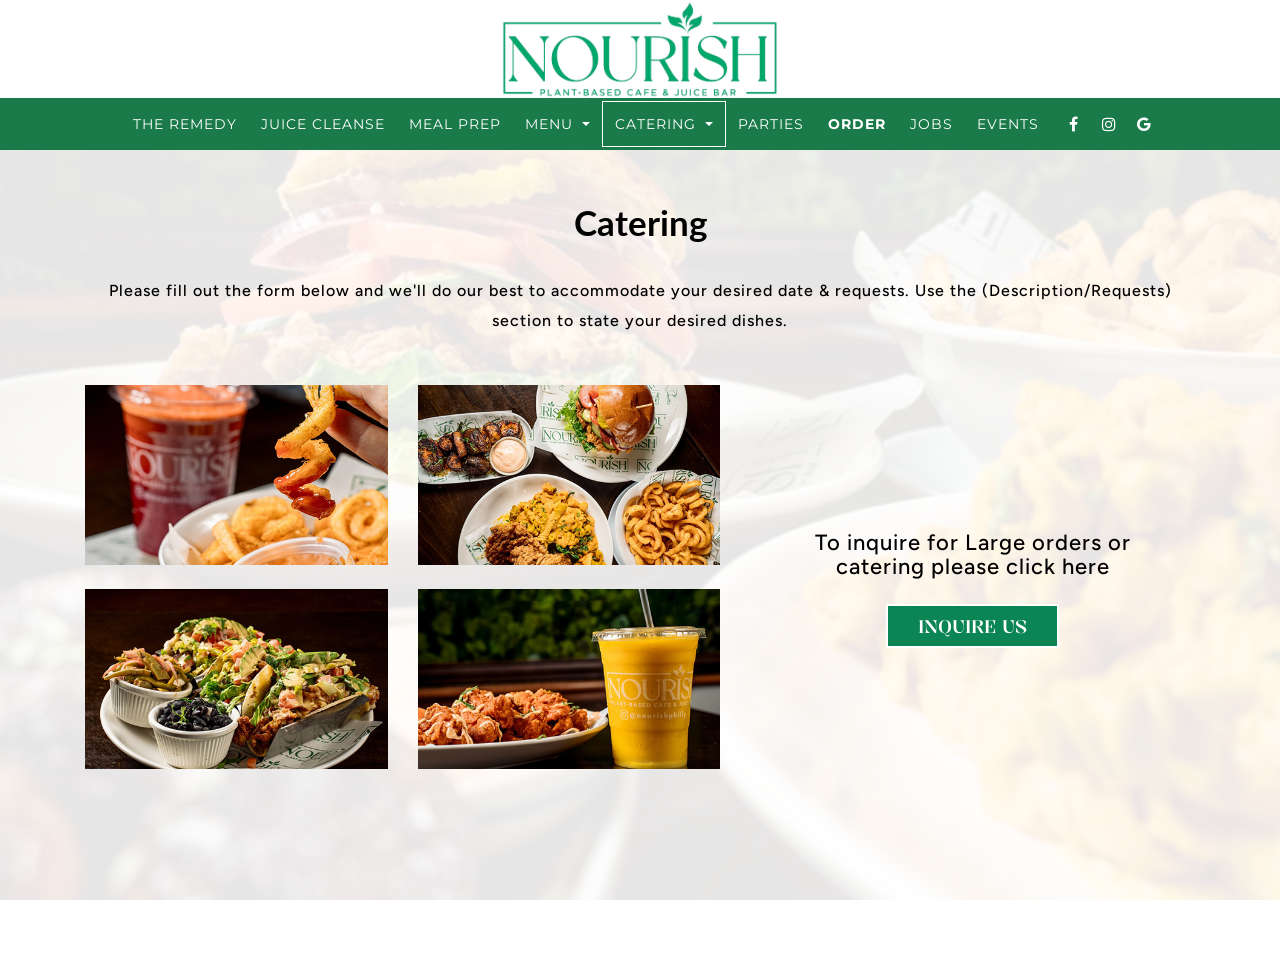
<file: cateringinquiry.html>
<!DOCTYPE html>
<html lang="en">
<head>
    <meta charset="UTF-8">
    <meta name="viewport" content="width=device-width, initial-scale=1.0, maximum-scale=1">
<meta http-equiv="Cache-Control" content="no-cache, no-store, must-revalidate">
<meta http-equiv="Pragma" content="no-cache">
<meta http-equiv="Expires" content="0">

<title>Nourish - Home Page</title>
<link rel="shortcut icon" type="image/jpg" href="./assets/images/logo1.png" />
    <!-- fonts -->
    <link rel="preconnect" href="https://fonts.googleapis.com">
    <link rel="preconnect" href="https://fonts.gstatic.com" crossorigin>
    <link href="https://fonts.googleapis.com/css2?family=Figtree:ital,wght@0,300..900;1,300..900&family=Kalnia:wght@100..700&family=Lato:ital,wght@0,100;0,300;0,400;0,700;0,900;1,100;1,300;1,400;1,700;1,900&family=Montserrat:ital,wght@0,100..900;1,100..900&family=Playfair:ital,opsz,wght@0,5..1200,300..900;1,5..1200,300..900&display=swap" rel="stylesheet">
    <!-- bootstrap -->
    <link rel="stylesheet" href="assets/plugins/booststrap/css/main.css" />
    <!-- owl carousel -->
    <link rel="stylesheet" href="assets/plugins/owl-carousel/owl.carousel.min.css" />
    <link rel="stylesheet" href="assets/plugins/owl-carousel/owl.theme.default.min.css" />
    <!--swiper-->
    <link rel="stylesheet" href="https://cdn.jsdelivr.net/npm/swiper/swiper-bundle.min.css">
    <link rel="stylesheet" href="https://cdnjs.cloudflare.com/ajax/libs/font-awesome/4.7.0/css/font-awesome.min.css">
    <!-- custome css -->
    <link rel="stylesheet" href="assets/css/style.css" />
    <link rel="stylesheet" href="assets/css/resp.css" />
 

</head>

<body id="page-body">
  <div class="background-image">
    <img src="./assets/images/cateringlargeinquirybg.jpeg" class="img-fluid" alt="Nourish Enquiry">
  </div>

  <div id="site-header"></div>

 
<section class="cateringinquiry-main-section">
  <div class="container">
    <h1 class="text-center">Catering</h1>
    <div class="catering-para">
        <p>
            Please fill out the form below and we'll do our best to accommodate your desired date & requests. Use the (Description/Requests) section to state your desired dishes.
        </p>
    </div>
    <div class="row  justify-content-center text-center align-items-center">

      <!-- 1st col 6 -->
      <div class="col-lg-7">
        <div class="row align-items-center justify-content-center">
            <div class="col-lg-6">
                <div class="catering-food-image">
                    <img src="./assets/images/cateringimage1.jpg" class="img-fluid" alt="Nourish cateringimage">
                </div>
            </div>
            <div class="col-lg-6 my-4">
                <div class="catering-food-image">
                    <img src="./assets/images/cateringimage2.jpg" class="img-fluid" alt="Nourish cateringimage">
                </div>
            </div>
            <div class="col-lg-6">
                <div class="catering-food-image">
                    <img src="./assets/images/cateringimage3.jpg" class="img-fluid" alt="Nourish cateringimage">
                </div>
            </div>
            <div class="col-lg-6">
                <div class="catering-food-image catering-food-image-2">
                    <img src="./assets/images/cateringimage4.jpg" class="img-fluid" alt="Nourish cateringimage">
                </div>
            </div>
        </div>
      </div>

      <!-- 2nd col 6 -->
      <div class="col-lg-5">
        <div class="catering-para two">
          <p class="pt-md-5 pt-4">
            To inquire for Large orders or <br> catering please click here
          </p>
        </div>
        <a href="https://docs.google.com/forms/d/1jGStvf1UibUHu_0WDY0vlB3PMpu4YyNYeSFY5_HUyBc/viewform?ts=6a23058c&edit_requested=true" target="_blank" class="orderBtn btn-2 text-dark mt-0">
          Inquire Us
        </a>
    </div>
    
  </div>
</section>
 



    
    

    <!-- jquery -->
    <script src="assets/plugins/jquery/slim.js"></script>
    <!-- bootstrap -->
    <script src="assets/plugins/booststrap/js/popper.js"></script>
    <script src="assets/plugins/booststrap/js/main.js"></script>
    <!-- owl carousel -->
    <script src="assets/plugins/owl-carousel/owl.carousel.min.js"></script>
    <!-- custome js -->
    <script src="assets/js/custome.js"></script>
</body>
</html>
</file>
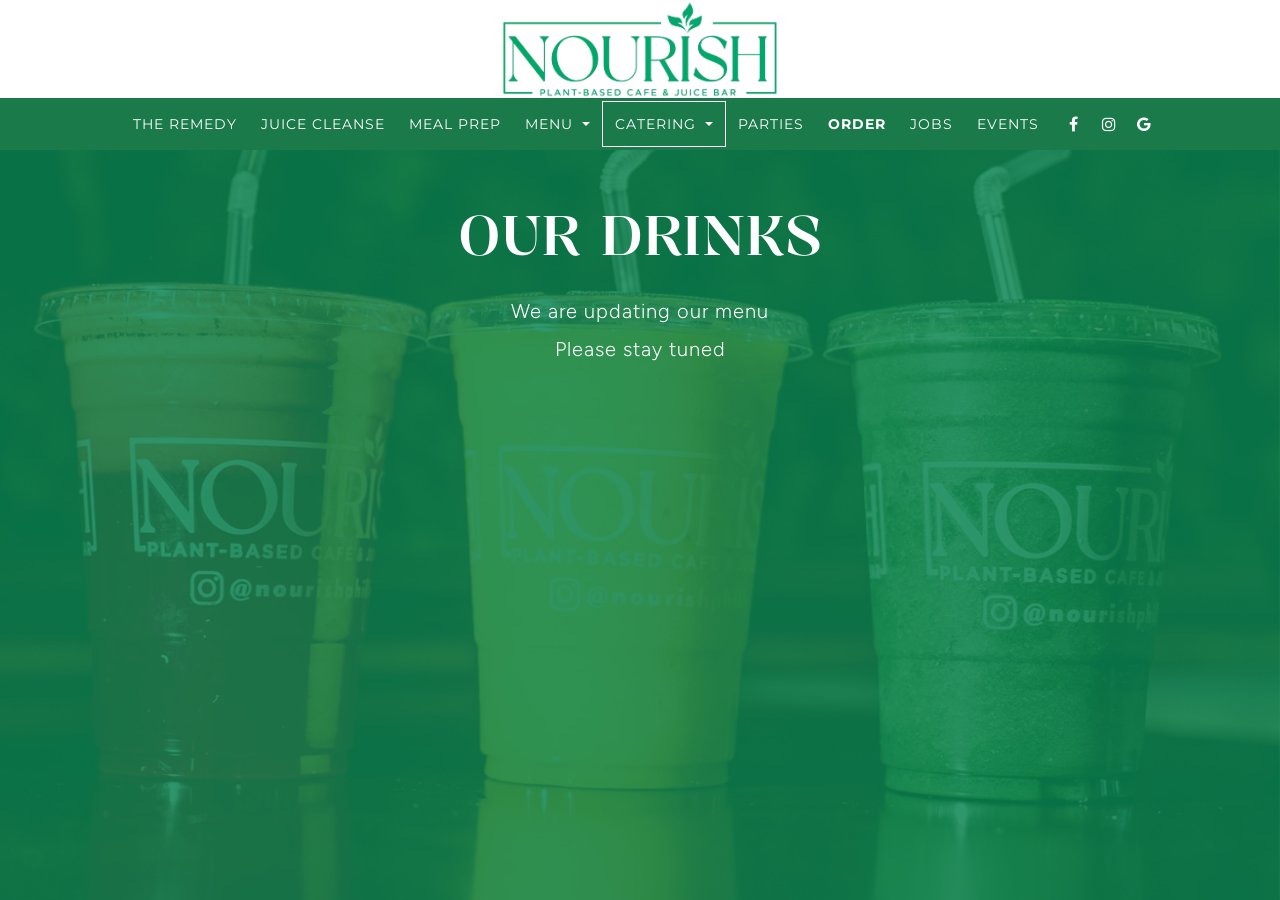
<file: drinks.html>
<!DOCTYPE html>
<html lang="en">
<head>
    <meta charset="UTF-8">
    <meta name="viewport" content="width=device-width, initial-scale=1.0, maximum-scale=1">
<meta http-equiv="Cache-Control" content="no-cache, no-store, must-revalidate">
<meta http-equiv="Pragma" content="no-cache">
<meta http-equiv="Expires" content="0">

<title>Nourish - Home Page</title>
<link rel="shortcut icon" type="image/jpg" href="./assets/images/logo1.png" />
      <!-- fonts -->
      <link rel="preconnect" href="https://fonts.googleapis.com">
      <link rel="preconnect" href="https://fonts.gstatic.com" crossorigin>
      <link href="https://fonts.googleapis.com/css2?family=Figtree:ital,wght@0,300..900;1,300..900&family=Kalnia:wght@100..700&family=Lato:ital,wght@0,100;0,300;0,400;0,700;0,900;1,100;1,300;1,400;1,700;1,900&family=Montserrat:ital,wght@0,100..900;1,100..900&family=Playfair:ital,opsz,wght@0,5..1200,300..900;1,5..1200,300..900&display=swap" rel="stylesheet">
    <!-- bootstrap -->
    <link rel="stylesheet" href="assets/plugins/booststrap/css/main.css" />
    <!-- owl carousel -->
    <link rel="stylesheet" href="assets/plugins/owl-carousel/owl.carousel.min.css" />
    <link rel="stylesheet" href="assets/plugins/owl-carousel/owl.theme.default.min.css" />
    <!--swiper-->
    <link rel="stylesheet" href="https://cdn.jsdelivr.net/npm/swiper/swiper-bundle.min.css">
    <link rel="stylesheet" href="https://cdnjs.cloudflare.com/ajax/libs/font-awesome/4.7.0/css/font-awesome.min.css">
    <!-- custome css -->
    <link rel="stylesheet" href="assets/css/style.css" />
    <link rel="stylesheet" href="assets/css/resp.css" />

    <style>
        body{
          overflow-y: hidden;
          height: 100vh;
        }
      </style>
</head>

<body id="page-body">
    <div class="background-image">
        <img src="./assets/images/drinksbg.jpg" class="img-fluid" alt="Nourish Drinks">
    </div>

    <div id="site-header"></div>
 
<section class="drinks-main-section main-heading">
    <div class="container">
        <div class="drinks-heading text-center">
            <h1>
                Our Drinks
            </h1>
            <p>
                We are updating our menu <br> Please stay tuned
            </p>
        </div>
    </div>
</section>
 



    
    

    <!-- jquery -->
    <script src="assets/plugins/jquery/slim.js"></script>
    <!-- bootstrap -->
    <script src="assets/plugins/booststrap/js/popper.js"></script>
    <script src="assets/plugins/booststrap/js/main.js"></script>
    <!-- owl carousel -->
    <script src="assets/plugins/owl-carousel/owl.carousel.min.js"></script>
    <!-- custome js -->
    <script src="assets/js/custome.js"></script>
</body>
</html>
</file>
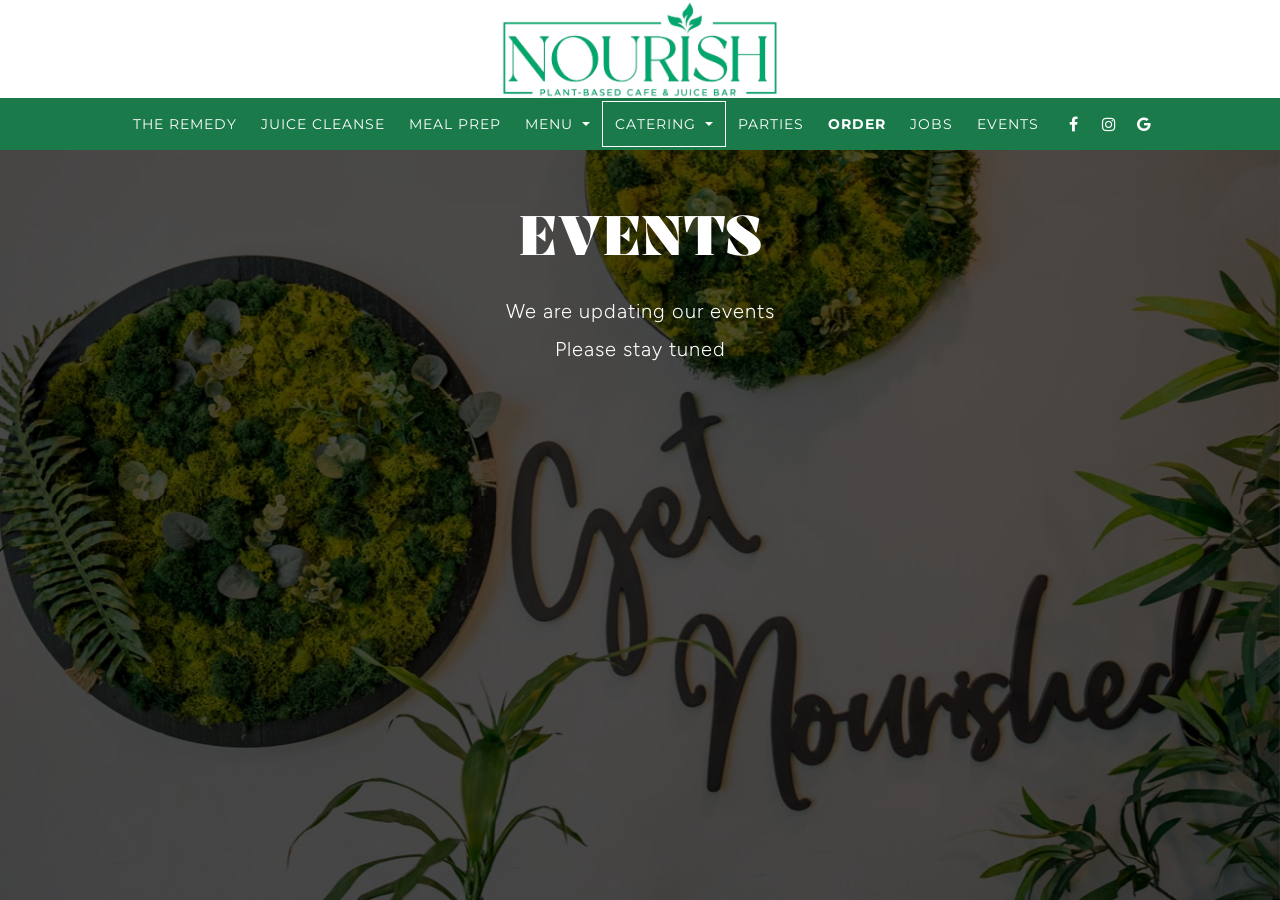
<file: events.html>
<!DOCTYPE html>
<html lang="en">
<head>
    <meta charset="UTF-8">
    <meta name="viewport" content="width=device-width, initial-scale=1.0, maximum-scale=1">
<meta http-equiv="Cache-Control" content="no-cache, no-store, must-revalidate">
<meta http-equiv="Pragma" content="no-cache">
<meta http-equiv="Expires" content="0">

<title>Nourish - Home Page</title>
<link rel="shortcut icon" type="image/jpg" href="./assets/images/logo1.png" />
    <!-- fonts -->
    <link rel="preconnect" href="https://fonts.googleapis.com">
    <link rel="preconnect" href="https://fonts.gstatic.com" crossorigin>
    <link href="https://fonts.googleapis.com/css2?family=Figtree:ital,wght@0,300..900;1,300..900&family=Kalnia:wght@100..700&family=Lato:ital,wght@0,100;0,300;0,400;0,700;0,900;1,100;1,300;1,400;1,700;1,900&family=Montserrat:ital,wght@0,100..900;1,100..900&family=Playfair:ital,opsz,wght@0,5..1200,300..900;1,5..1200,300..900&display=swap" rel="stylesheet">
    <!-- bootstrap -->
    <link rel="stylesheet" href="assets/plugins/booststrap/css/main.css" />
    <!-- owl carousel -->
    <link rel="stylesheet" href="assets/plugins/owl-carousel/owl.carousel.min.css" />
    <link rel="stylesheet" href="assets/plugins/owl-carousel/owl.theme.default.min.css" />
    <!--swiper-->
    <link rel="stylesheet" href="https://cdn.jsdelivr.net/npm/swiper/swiper-bundle.min.css">
    <link rel="stylesheet" href="https://cdnjs.cloudflare.com/ajax/libs/font-awesome/4.7.0/css/font-awesome.min.css">
    <!-- custome css -->
    <link rel="stylesheet" href="assets/css/style.css" />
    <link rel="stylesheet" href="assets/css/resp.css" />
</head>

<body id="page-body">
    <div class="background-image">
        <img src="./assets/images/eventsbg.jpg" class="img-fluid" alt="Nourish Events">
    </div>

    <div id="site-header"></div>
 
<section class="events-main-section main-heading">
    <div class="container">
        <div class="events-heading text-center">
            <h1>
                Events
            </h1>
            <p>
                We are updating our events <br> Please stay tuned
            </p>
        </div>
    </div>
</section>
 



    
    

    <!-- jquery -->
    <script src="assets/plugins/jquery/slim.js"></script>
    <!-- bootstrap -->
    <script src="assets/plugins/booststrap/js/popper.js"></script>
    <script src="assets/plugins/booststrap/js/main.js"></script>
    <!-- owl carousel -->
    <script src="assets/plugins/owl-carousel/owl.carousel.min.js"></script>
    <!-- custome js -->
    <script src="assets/js/custome.js"></script>
</body>
</html>
</file>
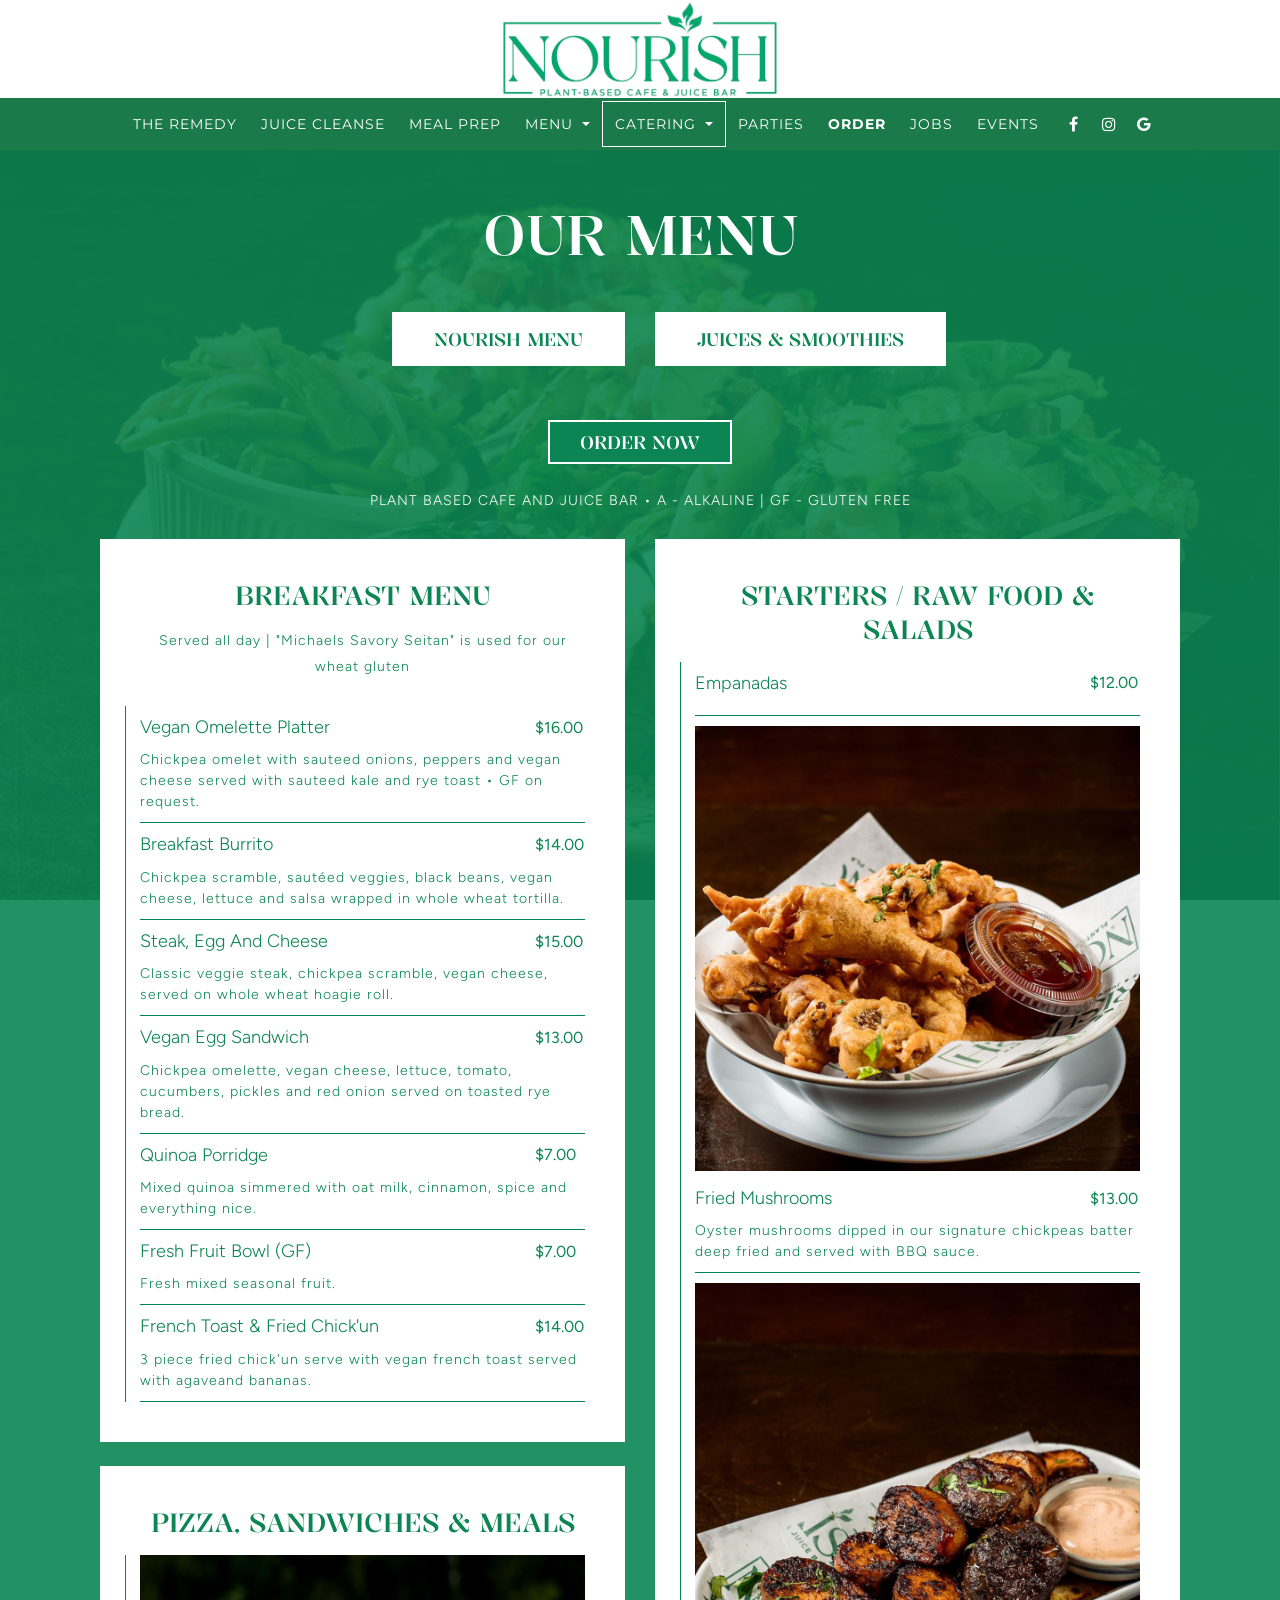
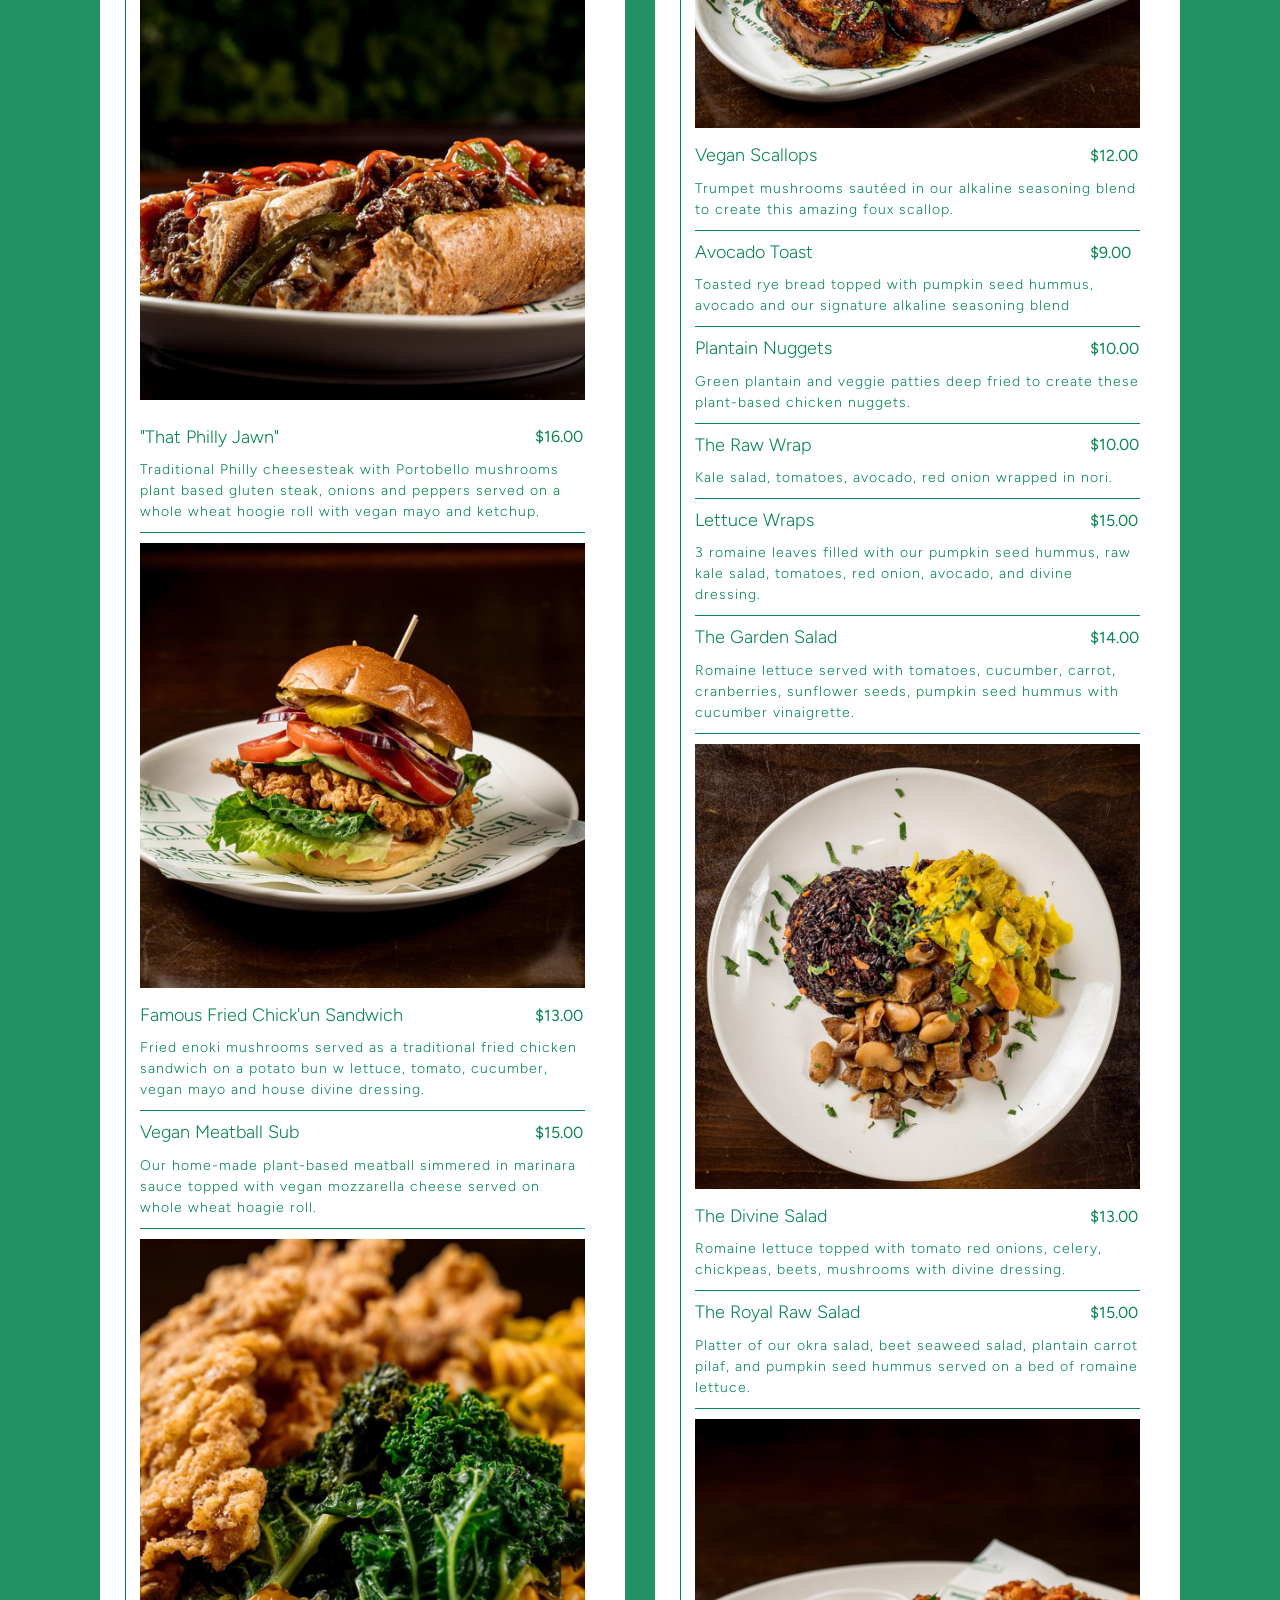
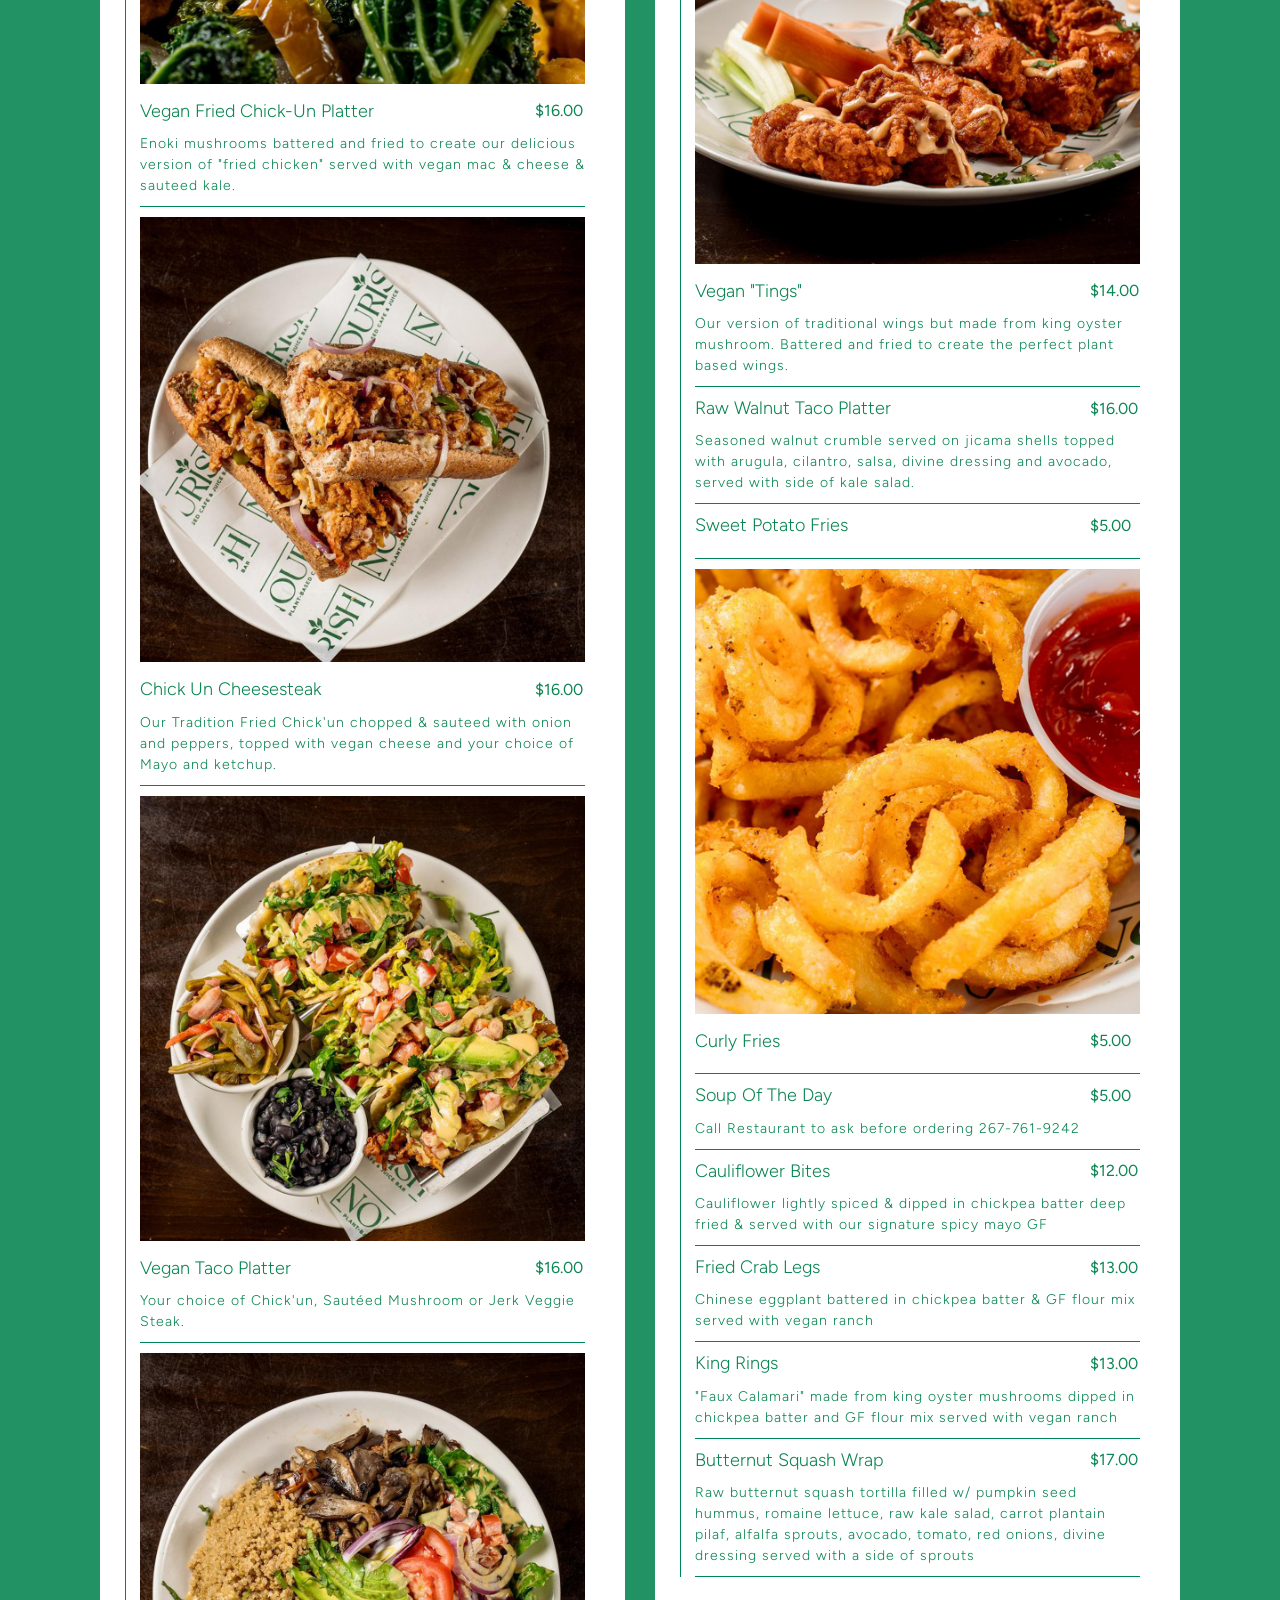
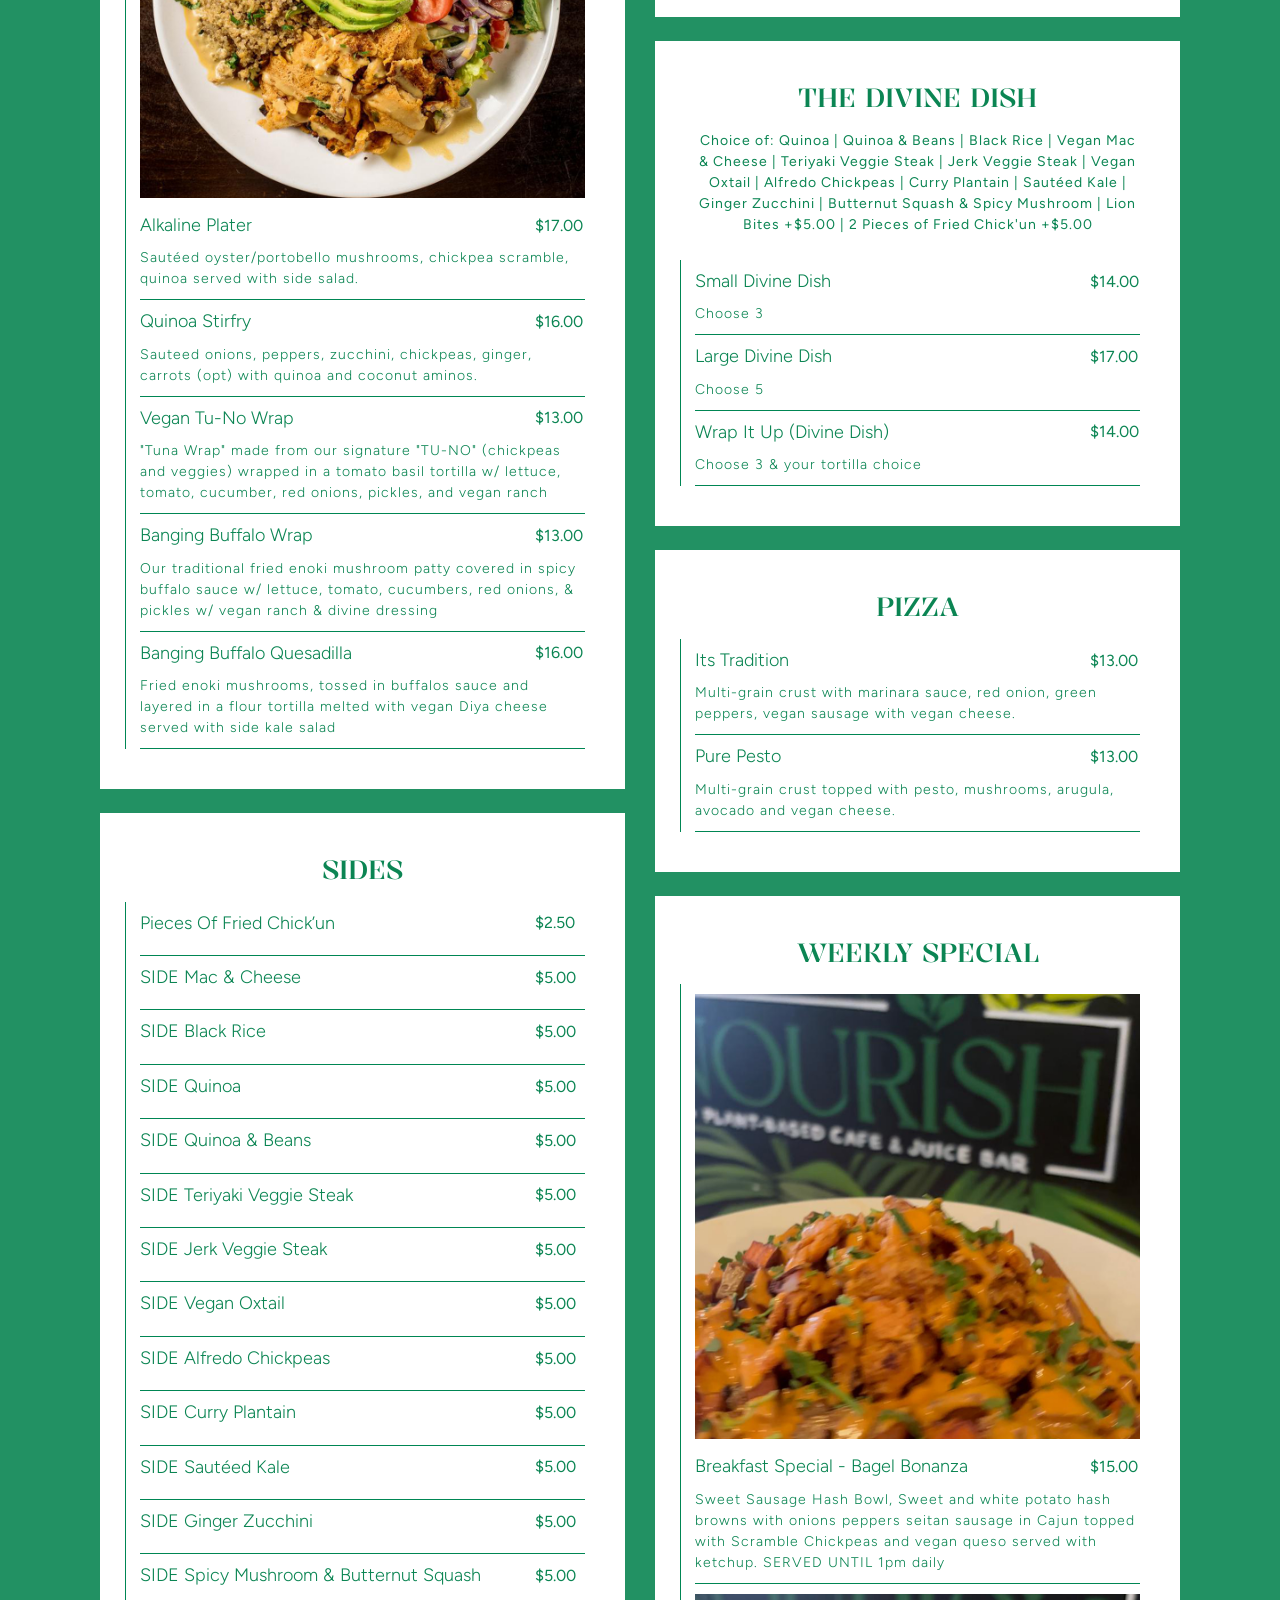
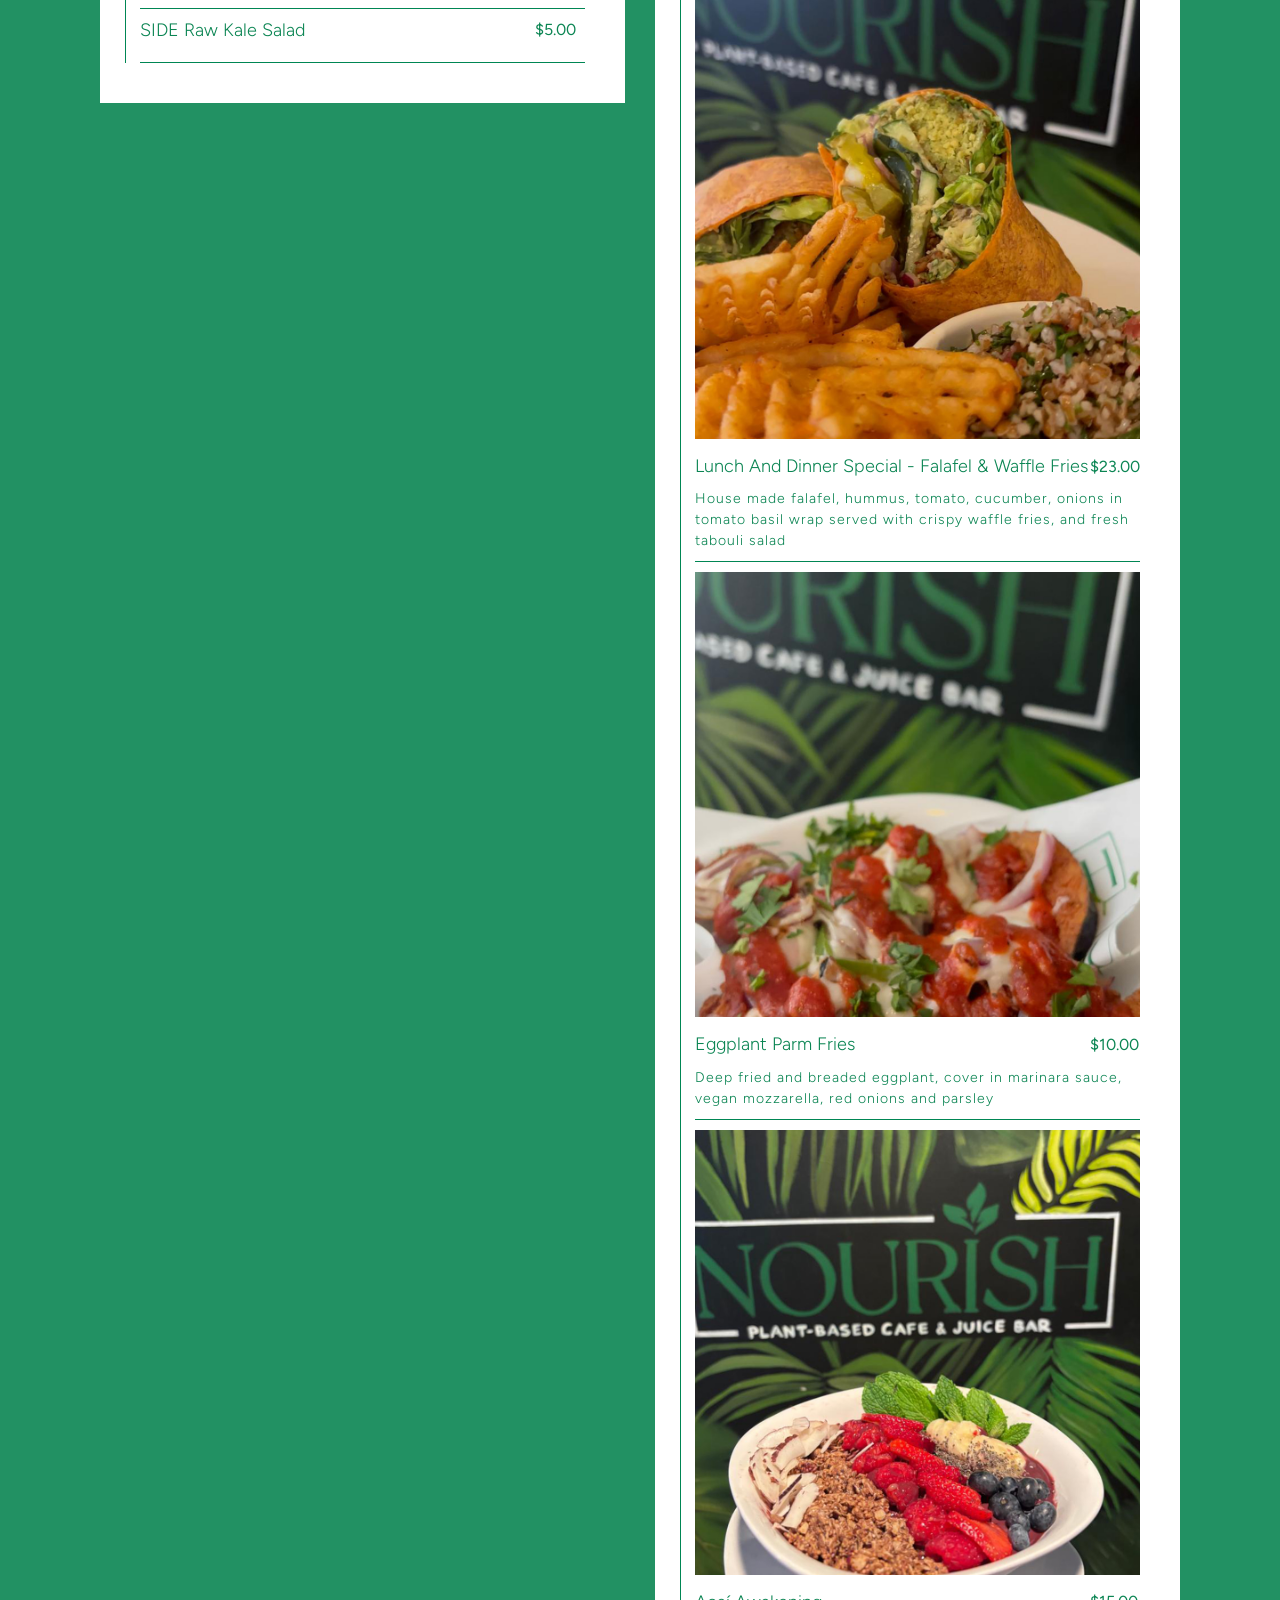
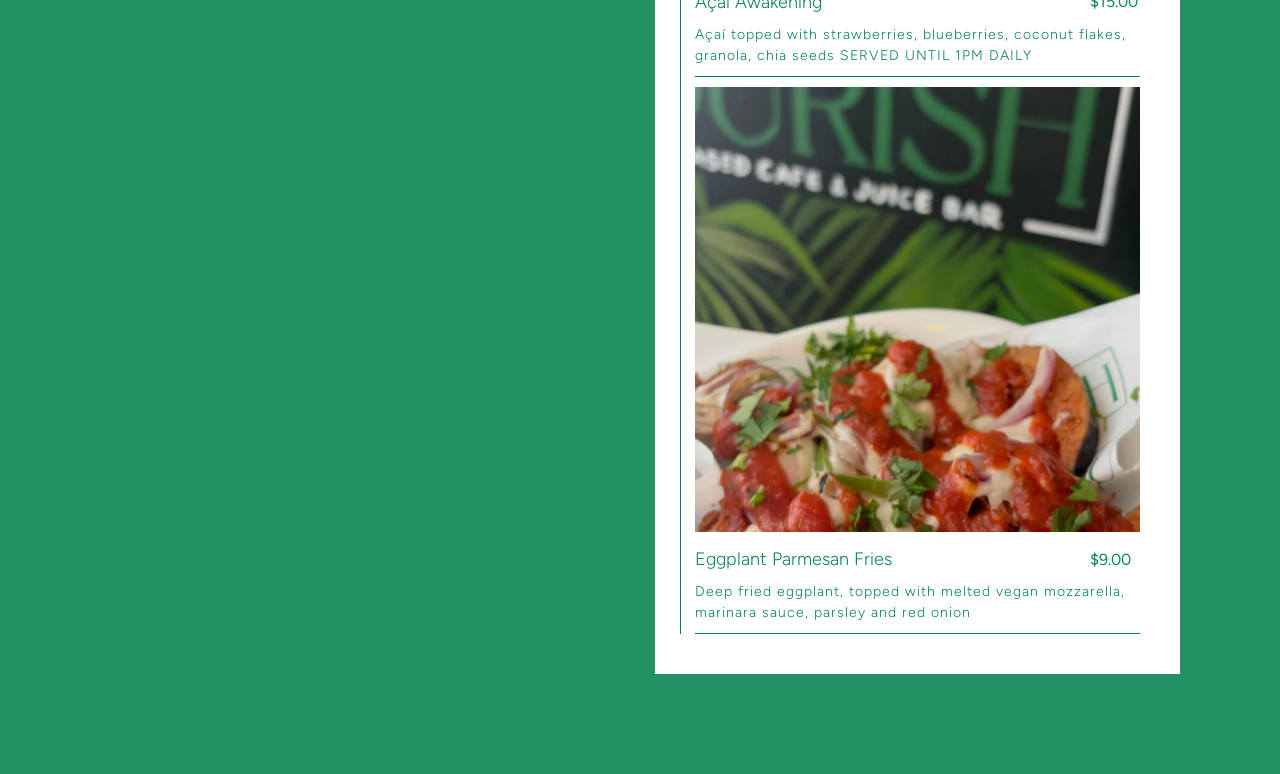
<file: food.html>
<!DOCTYPE html>
<html lang="en">
<head>
    <meta charset="UTF-8">
    <meta name="viewport" content="width=device-width, initial-scale=1.0, maximum-scale=1">
<meta http-equiv="Cache-Control" content="no-cache, no-store, must-revalidate">
<meta http-equiv="Pragma" content="no-cache">
<meta http-equiv="Expires" content="0">

<title>Nourish - Home Page</title>
<link rel="shortcut icon" type="image/jpg" href="./assets/images/logo1.png" />
    <!-- fonts -->
    <link rel="preconnect" href="https://fonts.googleapis.com">
    <link rel="preconnect" href="https://fonts.gstatic.com" crossorigin>
    <link href="https://fonts.googleapis.com/css2?family=Figtree:ital,wght@0,300..900;1,300..900&family=Kalnia:wght@100..700&family=Lato:ital,wght@0,100;0,300;0,400;0,700;0,900;1,100;1,300;1,400;1,700;1,900&family=Montserrat:ital,wght@0,100..900;1,100..900&family=Playfair:ital,opsz,wght@0,5..1200,300..900;1,5..1200,300..900&display=swap" rel="stylesheet">
    <!-- bootstrap -->
    <link rel="stylesheet" href="assets/plugins/booststrap/css/main.css" />
    <!-- owl carousel -->
    <link rel="stylesheet" href="assets/plugins/owl-carousel/owl.carousel.min.css" />
    <link rel="stylesheet" href="assets/plugins/owl-carousel/owl.theme.default.min.css" />
    <!--swiper-->
    <link rel="stylesheet" href="https://cdn.jsdelivr.net/npm/swiper/swiper-bundle.min.css">
    <link rel="stylesheet" href="https://cdnjs.cloudflare.com/ajax/libs/font-awesome/4.7.0/css/font-awesome.min.css">
    <!-- custome css -->
    <link rel="stylesheet" href="assets/css/style.css" />
    <link rel="stylesheet" href="assets/css/resp.css" />

  
</head>

<body id="page-body">
    <div class="background-image">
        <img src="./assets/images/foodbg.jpg" class="img-fluid" alt="Nourish Food">
    </div>

  <div id="site-header"></div>

 
<section class="food-main-section main-heading">
  <div class="container">
    <div class="remedy-heading food-heading text-center">
        <h1>
            Our Menu
        </h1>
        <div class="remedy-double-text food-double-text menuButton">
          <ul class="nav nav-pills" role="tablist">
            <li class="nav-item one">
              <a class="active orderBtn remedy-btn" data-toggle="pill" href="#naurishMenu">Nourish Menu</a>
            </li>
            <li class="nav-item two">
              <a class="orderBtn remedy-btn" data-toggle="pill" href="#juicesMenu">Juices & Smoothies</a>
            </li> 
          </ul>
        </div> 
        

    </div>

      <!-- Tab panes -->
  <div class="tab-content">
    <div id="naurishMenu" class="container tab-pane active"><br>

      <a href="https://nourish-philly.com/order-now" target="_blank" class="orderBtn btn-2 mt-0 mb-4">
        Order Now
      </a>

      <p class="text-center">
        Plant based cafe and juice bar • A - Alkaline | GF - Gluten Free
    </p>



      <div class="row justify-content-center text-center">

        <!-- 1st col 6 -->
  
        <div class="col-lg-6 col-md-6 col-sm-12">
  
          <!-- 1st Section -->
          <div class="juice-section food-section">
            <h2>Breakfast Menu</h2>
            <div class="food-sub-para">
              <p>
                  Served all day | "Michaels Savory Seitan" is used for our wheat gluten
              </p>
            </div>
            <div class="juiceParent">
              <div class="juice-content">
                <div class="menu-item">
                  <h3>Vegan Omelette Platter</h3>
                  <span>$16.00</span>
                </div>
                <p>
                  Chickpea omelet with sauteed onions, peppers and vegan cheese served with sauteed kale and rye toast • GF on request.
                </p>
              </div>
              <div class="juice-content">
                <div class="menu-item">
                  <h3>Breakfast Burrito</h3>
                  <span>$14.00</span>
                </div>
                <p>
                  Chickpea scramble, sautéed veggies, black beans, vegan cheese, lettuce and salsa wrapped in whole wheat tortilla.
                </p>
              </div>
              <div class="juice-content">
                <div class="menu-item">
                  <h3>Steak, Egg and Cheese</h3>
                  <span>$15.00</span>
                </div>
                <p>
                  Classic veggie steak, chickpea scramble, vegan cheese, served on whole wheat hoagie roll.
                </p>
              </div>
              <div class="juice-content">
                <div class="menu-item">
                  <h3>Vegan Egg Sandwich</h3>
                  <span>$13.00</span>
                </div>
                <p>
                  Chickpea omelette, vegan cheese, lettuce, tomato, cucumbers, pickles and red onion served on toasted rye bread.
                </p>
              </div>
              <div class="juice-content">
                <div class="menu-item">
                  <h3>Quinoa Porridge</h3>
                  <span>$7.00</span>
                </div>
                <p>
                  Mixed quinoa simmered with oat milk, cinnamon, spice and everything nice.
                </p>
              </div>
              <div class="juice-content">
                <div class="menu-item">
                  <h3>Fresh Fruit Bowl (GF)</h3>
                  <span>$7.00</span>
                </div>
                <p>
                  Fresh mixed seasonal fruit.
                </p>
              </div>
              <div class="juice-content">
                <div class="menu-item">
                  <h3>French Toast & Fried Chick'un</h3>
                  <span>$14.00</span>
                </div>
                <p>
                  3 piece fried chick'un serve with vegan french toast served with agaveand bananas.
                </p>
              </div>
            </div>
          </div>
  
          <!-- 2nd Section -->
          <div class="juice-section food-section my-4">
            <h2>Pizza, Sandwiches & Meals</h2>
            <div class="juiceParent">
              <img src="./assets/images/foodimg1.jpg" class="img-fluid pb-3" alt="Nourish Events">
              <div class="juice-content">
                <div class="menu-item">
                  <h3>"That Philly Jawn"</h3>
                  <span>$16.00</span>
                </div>
                <p>
                  Traditional Philly cheesesteak with Portobello mushrooms plant based gluten steak, onions and peppers served on a whole wheat hoogie roll with vegan mayo and ketchup.
                </p>
              </div>
              <div class="juice-content">
                  <img src="./assets/images/foodimg2.jpg" class="img-fluid pb-3" alt="Nourish Events">
                <div class="menu-item">
                  <h3>Famous Fried Chick'un Sandwich</h3>
                  <span>$13.00</span>
                </div>
                <p>
                  Fried enoki mushrooms served as a traditional fried chicken sandwich on a potato bun w lettuce, tomato, cucumber, vegan mayo and house divine dressing.
                </p>
              </div>
              <div class="juice-content">
                <div class="menu-item">
                  <h3>Vegan Meatball Sub</h3>
                  <span>$15.00</span>
                </div>
                <p>
                  Our home-made plant-based meatball simmered in marinara sauce topped with vegan mozzarella cheese served on whole wheat hoagie roll.
                </p>
              </div>
              <div class="juice-content">
                  <img src="./assets/images/foodimg3.jpg" class="img-fluid pb-3" alt="Nourish Events">
                <div class="menu-item">
                  <h3>Vegan Fried Chick-Un Platter</h3>
                  <span>$16.00</span>
                </div>
                <p>
                  Enoki mushrooms battered and fried to create our delicious version of "fried chicken" served with vegan mac & cheese & sauteed kale.
                </p>
              </div>
              <div class="juice-content">
                  <img src="./assets/images/foodimg4.jpg" class="img-fluid pb-3" alt="Nourish Events">
                <div class="menu-item">
                  <h3>Chick Un Cheesesteak</h3>
                  <span>$16.00</span>
                </div>
                <p>
                  Our Tradition Fried Chick'un chopped & sauteed with onion and peppers, topped with vegan cheese and your choice of Mayo and ketchup.
                </p>
              </div>
              <div class="juice-content">
                  <img src="./assets/images/foodimg5.jpg" class="img-fluid pb-3" alt="Nourish Events">
                <div class="menu-item">
                  <h3>Vegan Taco Platter</h3>
                  <span>$16.00</span>
                </div>
                <p>
                  Your choice of Chick'un, Sautéed Mushroom or Jerk Veggie Steak.
                </p>
              </div>
              <div class="juice-content">
                  <img src="./assets/images/foodimg6.jpg" class="img-fluid pb-3" alt="Nourish Events">
                <div class="menu-item">
                  <h3>Alkaline Plater</h3>
                  <span>$17.00</span>
                </div>
                <p>
                  Sautéed oyster/portobello mushrooms, chickpea scramble, quinoa served with side salad.
                </p>
              </div>
              <div class="juice-content">
                <div class="menu-item">
                  <h3>Quinoa Stirfry</h3>
                  <span>$16.00</span>
                </div>
                <p>
                  Sauteed onions, peppers, zucchini, chickpeas, ginger, carrots (opt) with quinoa and coconut aminos.
                </p>
              </div>
              <div class="juice-content">
                <div class="menu-item">
                  <h3>Vegan Tu-No Wrap</h3>
                  <span>$13.00</span>
                </div>
                <p>
                  "Tuna Wrap" made from our signature "TU-NO" (chickpeas and veggies) wrapped in a tomato basil tortilla w/ lettuce, tomato, cucumber, red onions, pickles, and vegan ranch
                </p>
              </div>
              <div class="juice-content">
                <div class="menu-item">
                  <h3>Banging Buffalo Wrap</h3>
                  <span>$13.00</span>
                </div>
                <p>
                  Our traditional fried enoki mushroom patty covered in spicy buffalo sauce w/ lettuce, tomato, cucumbers, red onions, & pickles w/ vegan ranch & divine dressing
                </p>
              </div>
              <div class="juice-content">
                <div class="menu-item">
                  <h3>Banging Buffalo Quesadilla</h3>
                  <span>$16.00</span>
                </div>
                <p>
                  Fried enoki mushrooms, tossed in buffalos sauce and layered in a flour tortilla melted with vegan Diya cheese served with side kale salad
                </p>
              </div>
            </div>
          </div>
  
          <!-- 3rd Section -->
          <div class="juice-section food-section">
            <h2>Sides</h2>
            <div class="juiceParent">
              <div class="juice-content">
                <div class="menu-item">
                  <h3>Pieces of Fried Chick’un</h3>
                  <span>$2.50</span>
                </div>
              </div>
              <div class="juice-content">
                <div class="menu-item">
                  <h3>SIDE Mac & Cheese</h3>
                  <span>$5.00</span>
                </div>
              </div>
              <div class="juice-content">
                <div class="menu-item">
                  <h3>SIDE Black Rice</h3>
                  <span>$5.00</span>
                </div>
              </div>
              <div class="juice-content">
                <div class="menu-item">
                  <h3>SIDE Quinoa</h3>
                  <span>$5.00</span>
                </div>
              </div>
              <div class="juice-content">
                <div class="menu-item">
                  <h3>SIDE Quinoa & Beans</h3>
                  <span>$5.00</span>
                </div>
              </div>
              <div class="juice-content">
                <div class="menu-item">
                  <h3>SIDE Teriyaki Veggie Steak</h3>
                  <span>$5.00</span>
                </div>
              </div>
              <div class="juice-content">
                <div class="menu-item">
                  <h3>SIDE Jerk Veggie Steak</h3>
                  <span>$5.00</span>
                </div>
              </div>
              <div class="juice-content">
                <div class="menu-item">
                  <h3>SIDE Vegan Oxtail</h3>
                  <span>$5.00</span>
                </div>
              </div>
              <div class="juice-content">
                <div class="menu-item">
                  <h3>SIDE Alfredo Chickpeas</h3>
                  <span>$5.00</span>
                </div>
              </div>
              <div class="juice-content">
                <div class="menu-item">
                  <h3>SIDE Curry Plantain</h3>
                  <span>$5.00</span>
                </div>
              </div>
              <div class="juice-content">
                <div class="menu-item">
                  <h3>SIDE Sautéed Kale</h3>
                  <span>$5.00</span>
                </div>
              </div>
              <div class="juice-content">
                <div class="menu-item">
                  <h3>SIDE Ginger Zucchini</h3>
                  <span>$5.00</span>
                </div>
              </div>
              <div class="juice-content">
                <div class="menu-item">
                  <h3>SIDE Spicy Mushroom & Butternut Squash</h3>
                  <span>$5.00</span>
                </div>
              </div>
              <div class="juice-content">
                <div class="menu-item">
                  <h3>SIDE Raw Kale Salad</h3>
                  <span>$5.00</span>
                </div>
              </div>
            </div>
          </div>
        </div>
  
        <!-- 2nd col 6 -->
        <div class="col-lg-6 col-md-6 col-sm-12">
  
          <!-- 1st section -->
          <div class="juice-section">
            <h2>Starters / Raw Food & Salads</h2>
            <div class="juiceParent food-right-content">
              <div class="juice-content">
                <div class="menu-item">
                  <h3>Empanadas</h3>
                  <span>$12.00</span>
                </div>
              </div>
              <div class="juice-content">
                  <img src="./assets/images/foodrightimg1.jpg" class="img-fluid pb-3" alt="Nourish Events">
                <div class="menu-item">
                  <h3>Fried Mushrooms</h3>
                  <span>$13.00</span>
                </div>
                <p>
                  Oyster mushrooms dipped in our signature chickpeas batter deep fried and served with BBQ sauce.
                </p>
              </div>
              <div class="juice-content">
                  <img src="./assets/images/foodrightimg2.jpg" class="img-fluid pb-3" alt="Nourish Events">
                <div class="menu-item">
                  <h3>Vegan Scallops</h3>
                  <span>$12.00</span>
                </div>
                <p>
                  Trumpet mushrooms sautéed in our alkaline seasoning blend to create this amazing foux scallop.
                </p>
              </div>
              <div class="juice-content">
                <div class="menu-item">
                  <h3>Avocado Toast</h3>
                  <span>$9.00</span>
                </div>
                <p>
                  Toasted rye bread topped with pumpkin seed hummus, avocado and our signature alkaline seasoning blend
                </p>
              </div>
              <div class="juice-content">
                <div class="menu-item">
                  <h3>Plantain Nuggets</h3>
                  <span>$10.00</span>
                </div>
                <p>
                  Green plantain and veggie patties deep fried to create these plant-based chicken nuggets.
                </p>
              </div>
              <div class="juice-content">
                <div class="menu-item">
                  <h3>The Raw Wrap</h3>
                  <span>$10.00</span>
                </div>
                <p>
                  Kale salad, tomatoes, avocado, red onion wrapped in nori.
                </p>
              </div>
              <div class="juice-content">
                <div class="menu-item">
                  <h3>Lettuce Wraps</h3>
                  <span>$15.00</span>
                </div>
                <p>
                  3 romaine leaves filled with our pumpkin seed hummus, raw kale salad, tomatoes, red onion, avocado, and divine dressing.
                </p>
              </div>
              <div class="juice-content">
                <div class="menu-item">
                  <h3>The Garden Salad</h3>
                  <span>$14.00</span>
                </div>
                <p>
                  Romaine lettuce served with tomatoes, cucumber, carrot, cranberries, sunflower seeds, pumpkin seed hummus with cucumber vinaigrette.
                </p>
              </div>
              <div class="juice-content">
                  <img src="./assets/images/foodrightimg3.jpg" class="img-fluid pb-3" alt="Nourish Events">
                <div class="menu-item">
                  <h3>The Divine Salad</h3>
                  <span>$13.00</span>
                </div>
                <p>
                  Romaine lettuce topped with tomato red onions, celery, chickpeas, beets, mushrooms with divine dressing.
                </p>
              </div>
              <div class="juice-content">
                <div class="menu-item">
                  <h3>The Royal Raw Salad</h3>
                  <span>$15.00</span>
                </div>
                <p>
                  Platter of our okra salad, beet seaweed salad, plantain carrot pilaf, and pumpkin seed hummus served on a bed of romaine lettuce.
                </p>
              </div>
              <div class="juice-content">
                  <img src="./assets/images/foodrightimg4.jpg" class="img-fluid pb-3" alt="Nourish Events">
                <div class="menu-item">
                  <h3>Vegan "Tings"</h3>
                  <span>$14.00</span>
                </div>
                <p>
                  Our version of traditional wings but made from king oyster mushroom. Battered and fried to create the perfect plant based wings.
                </p>
              </div>
              <div class="juice-content">
                <div class="menu-item">
                  <h3>Raw Walnut Taco Platter</h3>
                  <span>$16.00</span>
                </div>
                <p>
                  Seasoned walnut crumble served on jicama shells topped with arugula, cilantro, salsa, divine dressing and avocado, served with side of kale salad.
                </p>
              </div>
              <div class="juice-content">
                <div class="menu-item">
                  <h3>Sweet Potato Fries</h3>
                  <span>$5.00
                  </span>
                </div>
              </div>
              <div class="juice-content">
                  <img src="./assets/images/foodrightimg5.jpg" class="img-fluid pb-3" alt="Nourish Events">
                <div class="menu-item">
                  <h3>Curly Fries</h3>
                  <span>$5.00</span>
                </div>
              </div>
              <div class="juice-content">
                <div class="menu-item">
                  <h3>Soup of The Day</h3>
                  <span>$5.00</span>
                </div>
                <p>
                  Call Restaurant to ask before ordering 267-761-9242
                </p>
              </div>
              <div class="juice-content">
                <div class="menu-item">
                  <h3>Cauliflower Bites</h3>
                  <span>$12.00</span>
                </div>
                <p>
                  Cauliflower lightly spiced & dipped in chickpea batter deep fried & served with our signature spicy mayo GF
                </p>
              </div>
              <div class="juice-content">
                <div class="menu-item">
                  <h3>Fried Crab Legs</h3>
                  <span>$13.00</span>
                </div>
                <p>
                  Chinese eggplant battered in chickpea batter & GF flour mix served with vegan ranch
                </p>
              </div>
              <div class="juice-content">
                <div class="menu-item">
                  <h3>King Rings</h3>
                  <span>$13.00</span>
                </div>
                <p>
                  "Faux Calamari" made from king oyster mushrooms dipped in chickpea batter and GF flour mix served with vegan ranch
                </p>
              </div>
              <div class="juice-content">
                <div class="menu-item">
                  <h3>Butternut Squash Wrap</h3>
                  <span>$17.00</span>
                </div>
                <p>
                  Raw butternut squash tortilla filled w/ pumpkin seed hummus, romaine lettuce, raw kale salad, carrot plantain pilaf, alfalfa sprouts, avocado, tomato, red onions, divine dressing served with a side of sprouts
                </p>
              </div>
            </div>
          </div>
  
          <!-- 2nd section -->
          <div class="juice-section my-4">
            <h2>The Divine Dish</h2>
            <div class="food-divine-para">
              <p>
                  Choice of: Quinoa | Quinoa & Beans | Black Rice | Vegan Mac & Cheese | Teriyaki Veggie Steak | Jerk Veggie Steak | Vegan Oxtail | Alfredo Chickpeas | Curry Plantain | Sautéed Kale | Ginger Zucchini | Butternut Squash & Spicy Mushroom | Lion Bites +$5.00 | 2 Pieces of Fried Chick'un +$5.00
              </p>
            </div>
            <div class="juiceParent food-right-content">
              <div class="juice-content">
                <div class="menu-item">
                  <h3>Small Divine Dish</h3>
                  <span>$14.00</span>
                </div>
                <p>
                  Choose 3
                </p>
              </div>
              <div class="juice-content">
                <div class="menu-item">
                  <h3>Large Divine Dish</h3>
                  <span>$17.00</span>
                </div>
                <p>
                  Choose 5
                </p>
              </div>
              <div class="juice-content">
                <div class="menu-item">
                  <h3>Wrap It Up (Divine Dish)</h3>
                  <span>$14.00</span>
                </div>
                <p>
                  Choose 3 & your tortilla choice
                </p>
              </div>
            </div>
          </div>
  
          <!-- 3rd section -->
          <div class="juice-section">
            <h2>Pizza</h2>
            <div class="juiceParent food-right-content">
              <div class="juice-content">
                <div class="menu-item">
                  <h3>Its Tradition</h3>
                  <span>$13.00</span>
                </div>
                <p>
                  Multi-grain crust with marinara sauce, red onion, green peppers, vegan sausage with vegan cheese.
                </p>
              </div>
              <div class="juice-content">
                <div class="menu-item">
                  <h3>Pure Pesto</h3>
                  <span>$13.00</span>
                </div>
                <p>
                  Multi-grain crust topped with pesto, mushrooms, arugula, avocado and vegan cheese.
                </p>
              </div>
            </div>
          </div>
  
          <!-- 4th section -->
          <div class="juice-section mt-4">
            <h2>Weekly Special</h2>
            <div class="juiceParent food-right-content">
              <div class="juice-content">
                  <img src="./assets/images/foodrightimg6.jpg" class="img-fluid pb-3" alt="Nourish Events">
                <div class="menu-item">
                  <h3>Breakfast Special - Bagel Bonanza</h3>
                  <span>$15.00</span>
                </div>
                <p>
                  Sweet Sausage Hash Bowl, Sweet and white potato hash browns with onions peppers seitan sausage in Cajun topped with Scramble Chickpeas and vegan queso served with ketchup. SERVED UNTIL 1pm daily
                </p>
              </div>
              <div class="juice-content">
                  <img src="./assets/images/foodrightimg7.jpg" class="img-fluid pb-3" alt="Nourish Events">
                <div class="menu-item">
                  <h3>Lunch and Dinner Special - Falafel & Waffle Fries</h3>
                  <span>$23.00</span>
                </div>
                <p>
                  House made falafel, hummus, tomato, cucumber, onions in tomato basil wrap served with crispy waffle fries, and fresh tabouli salad
                </p>
              </div>
              <div class="juice-content">
                  <img src="./assets/images/foodrightimg8.jpg" class="img-fluid pb-3" alt="Nourish Events">
                <div class="menu-item">
                  <h3>Eggplant Parm Fries</h3>
                  <span>$10.00</span>
                </div>
                <p>
                  Deep fried and breaded eggplant, cover in marinara sauce, vegan mozzarella, red onions and parsley
                </p>
              </div>
              <div class="juice-content">
                  <img src="./assets/images/foodrightimg9.jpg" class="img-fluid pb-3" alt="Nourish Events">
                <div class="menu-item">
                  <h3>Açaí Awakening</h3>
                  <span>$15.00</span>
                </div>
                <p>
                  Açaí topped with strawberries, blueberries, coconut flakes, granola, chia seeds SERVED UNTIL 1PM DAILY
                </p>
              </div>
              <div class="juice-content">
                  <img src="./assets/images/foodrightimg10.jpg" class="img-fluid pb-3" alt="Nourish Events">
                <div class="menu-item">
                  <h3>Eggplant Parmesan Fries</h3>
                  <span>$9.00</span>
                </div>
                <p>
                  Deep fried eggplant, topped with melted vegan mozzarella, marinara sauce, parsley and red onion
                </p>
              </div>
            </div>
          </div>
  
        </div>
   
  
      </div>
      
    </div>
    <div id="juicesMenu" class="container tab-pane fade"><br>

      <a href="https://nourish-philly.com/order-now" target="_blank" class="orderBtn btn-2 mt-0 mb-4">
        Order Now
      </a>
      <div class="row justify-content-center text-center">

        <!-- 1st col 6 -->
        <div class="col-lg-6 col-md-6 col-sm-12">
          <div class="juice-section">
            <h2>Natural Juice</h2>
            <div class="juiceParent">
              <img src="./assets/images/naturaljuice.jpg" class="img-fluid pb-3" alt="Nourish Juice">
              <div class="juice-content">
                <div class="menu-item">
                  <h3>Nourish</h3>
                  <span>$8.00</span>
                </div>
                <p>
                  Beetroot, apple, carrot, celery, parsley, kale.
                </p>
              </div>
              <div class="juice-content">
                <div class="menu-item">
                  <h3>Joint Juice</h3>
                  <span>$8.00</span>
                </div>
                <p>
                  Pineapple, orange, carrot, tumeric, celery.
                </p>
              </div>
              <div class="juice-content">
                <div class="menu-item">
                  <h3>Daily Greens</h3>
                  <span></span>
                </div>
                <p>
                  Honeydew, cucumber, parsley, celery, kale, ginger.
                </p>
              </div>
              <div class="juice-content">
                <div class="menu-item">
                  <h3>Shine</h3>
                  <span></span>
                </div>
                <p>
                  Pineapple, apple, cucumber, mint, watermelon (when in season).
                </p>
              </div>
              <div class="juice-content">
                <div class="menu-item">
                  <h3>The Cure</h3>
                  <span>$8.00</span>
                </div>
                <p>
                  Orange, ginger, kale, lime, dandelion greens, watercress, honeydew.
                </p>
              </div>
              <div class="juice-content">
                <div class="menu-item">
                  <h3>Get Creative JUICE</h3>
                  <span>$8.00</span>
                </div>
                <p>
                  Create your own JUICE
                </p>
              </div>
            </div>
          </div>
        </div>
  
        <!-- 2nd col 6 -->
        <div class="col-lg-6 col-md-6 col-sm-12">
  
          <!-- 1st section -->
          <div class="juice-section">
            <h2>Superfood Smoothies</h2>
            <div class="juiceParent">
              <div class="juice-content">
                <div class="menu-item">
                  <h3>Maca Punch</h3>
                  <span>$9.00</span>
                </div>
                <p>
                  Banana, oats, peanuts, pea protein, maca powder, seamoss cinnamon, nutmeg, agave.
                </p>
              </div>
              <div class="juice-content">
                <div class="menu-item">
                  <h3>Tropical Paradise</h3>
                  <span>$9.00</span>
                </div>
                <p>
                  Mango, pineapple, banana, chia seeds, moringa, Coconut oil, pea protein, seamoss, agave.
                </p>
              </div>
              <div class="juice-content">
                <div class="menu-item">
                  <h3>The Garden of Life</h3>
                  <span>$9.00</span>
                </div>
                <p>
                  Kale, avocado, beets, strawberries, blueberries sunflower seeds, ashwaghandha, seamoss, pea protein, agave.
                </p>
              </div>
              <div class="juice-content">
                <div class="menu-item">
                  <h3>Fruits and Roots</h3>
                  <span>$9.00</span>
                </div>
                <p>
                  Strawberries, blueberries, mango, beets, lions mane mushroom, seamoss, pea protein, agave.
                </p>
              </div>
            </div>
          </div>
  
          <!-- 2nd section -->
          <div class="juice-section my-4">
            <h2>Seamoss Smoothies</h2>
            <div class="juiceParent">
              <div class="juice-content">
                <div class="menu-item">
                  <h3>Beet Strawberry</h3>
                  <span>$8.00</span>
                </div>
              </div>
              <div class="juice-content">
                <div class="menu-item">
                  <h3>Blueberry Banana</h3>
                  <span>$8.00</span>
                </div>
              </div>
              <div class="juice-content">
                <div class="menu-item">
                  <h3>Pineapple Strawberry</h3>
                  <span>$8.00</span>
                </div>
              </div>
              <div class="juice-content">
                <div class="menu-item">
                  <h3>Chaga Seamoss Latte</h3>
                  <span>$8.00</span>
                </div>
                <p>
                  Banana, coconut oil, chaga mushroom powder, protein powder, cinnamon & agave.
                </p>
              </div>
              <div class="juice-content">
                <div class="menu-item">
                  <h3>Black Love</h3>
                  <span>$8.00</span>
                </div>
                <p>
                  Banana strawberry charcoal & coconut oil with agave.
                </p>
              </div>
              <div class="juice-content">
                <div class="menu-item">
                  <h3>Get Creative</h3>
                  <span>$8.00</span>
                </div>
                <p>
                  Create your own (SMOOTHIE)
                </p>
              </div>
            </div>
          </div>
  
          <!-- 3rd section -->
          <div class="juice-section">
            <h2>Alkaline Smoothies</h2>
            <div class="juiceParent">
              <div class="juice-content">
                <div class="menu-item">
                  <h3>Strawberry Quinoa Mango Seamoss</h3>
                  <span>$8.00</span>
                </div>
              </div>
              <div class="juice-content">
                <div class="menu-item">
                  <h3>Kale Blueberry Avocado Peach Seamoss</h3>
                  <span>$8.00</span>
                </div>
              </div>
              <div class="juice-content">
                <div class="menu-item">
                  <h3>Cacoa Burro Banana</h3>
                  <span>$8.00</span>
                </div>
                <p>
                  Pumpik Seeds Seamoss
                </p>
              </div>
            </div>
          </div>
  
        </div>
   
  
      </div>       
    </div>
  </div>


  

    
  </div>
</section>
 



    
    

    <!-- jquery -->
    <script src="assets/plugins/jquery/slim.js"></script>
    <!-- bootstrap -->
    <script src="assets/plugins/booststrap/js/popper.js"></script>
    <script src="assets/plugins/booststrap/js/main.js"></script>
    <!-- owl carousel -->
    <script src="assets/plugins/owl-carousel/owl.carousel.min.js"></script>
    <!-- custome js -->
    <script src="assets/js/custome.js"></script>
</body>
</html>
</file>
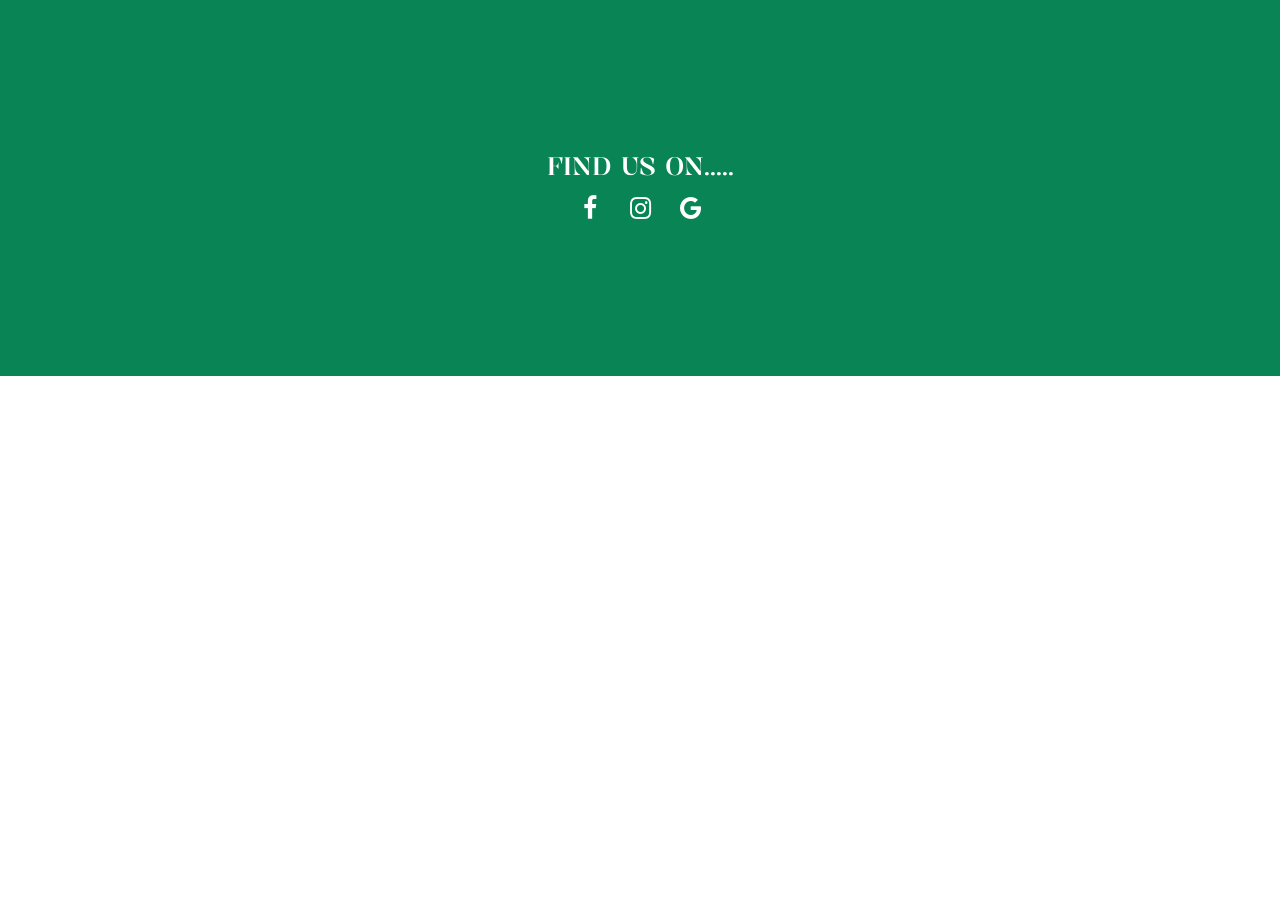
<file: footer.html>
<!DOCTYPE html>
<html lang="en">
<head>
    <meta charset="UTF-8">
    <meta name="viewport" content="width=device-width, initial-scale=1.0, maximum-scale=1">
<meta http-equiv="Cache-Control" content="no-cache, no-store, must-revalidate">
<meta http-equiv="Pragma" content="no-cache">
<meta http-equiv="Expires" content="0">

<title>Nourish - Home Page</title>
<link rel="shortcut icon" type="image/jpg" href="./assets/images/logo1.png" />
  <!-- fonts -->
  <link rel="preconnect" href="https://fonts.googleapis.com">
  <link rel="preconnect" href="https://fonts.gstatic.com" crossorigin>
  <link href="https://fonts.googleapis.com/css2?family=Figtree:ital,wght@0,300..900;1,300..900&family=Kalnia:wght@100..700&family=Lato:ital,wght@0,100;0,300;0,400;0,700;0,900;1,100;1,300;1,400;1,700;1,900&family=Montserrat:ital,wght@0,100..900;1,100..900&family=Playfair:ital,opsz,wght@0,5..1200,300..900;1,5..1200,300..900&display=swap" rel="stylesheet">
    <!-- bootstrap -->
    <link rel="stylesheet" href="assets/plugins/booststrap/css/main.css" />
    <!-- owl carousel -->
    <link rel="stylesheet" href="assets/plugins/owl-carousel/owl.carousel.min.css" />
    <link rel="stylesheet" href="assets/plugins/owl-carousel/owl.theme.default.min.css" />
    <!--swiper-->
    <link rel="stylesheet" href="https://cdn.jsdelivr.net/npm/swiper/swiper-bundle.min.css">
    <link rel="stylesheet" href="https://cdnjs.cloudflare.com/ajax/libs/font-awesome/4.7.0/css/font-awesome.min.css">
    <!-- custome css -->
    <link rel="stylesheet" href="assets/css/style.css" />
    <link rel="stylesheet" href="assets/css/resp.css" />
</head>

<body id="page-body">

    <section class="socialSection" id="footer">
        <div class="container">
          <h3>
            Find us on.....
          </h3>
          <div>
            <div class="social-links social-icons-holder social-square">
              <a class="contact-icon" href="https://www.facebook.com/107422634121481" target="_blank"><i class="social-icon fa fa-facebook"></i><span></span></a>
              <a class="contact-icon" href="https://www.instagram.com/nourishphilly" target="_blank"><i class="social-icon fa fa-instagram"></i><span></span></a>
              <a class="contact-icon google-icon" href="https://www.google.com/search?q=Nourish+177+West+Girard+Avenue&amp;sca_esv=a74a00dabe12077a&amp;ei=oynPZbWzA9OExc8P8-SQ0A8&amp;ved=0ahUKEwj1kNHoxK-EAxVTQvEDHXMyBPoQ4dUDCBA&amp;uact=5&amp;oq=Nourish+177+West+Girard+Avenue&amp;gs_lp=[base64]&amp;sclient=gws-wiz-serp#lrd=0x89c6c9ce6970c3e9:0x7642264b3a0dfd73,1,,,," target="_blank"><i aria-hidden="true" class="social-icon fa fa-google"></i><span></span></a></div>
          </div>
        </div>
    </section>



    
    

    <!-- jquery -->
    <script src="assets/plugins/jquery/slim.js"></script>
    <!-- bootstrap -->
    <script src="assets/plugins/booststrap/js/popper.js"></script>
    <script src="assets/plugins/booststrap/js/main.js"></script>
    <!-- owl carousel -->
    <script src="assets/plugins/owl-carousel/owl.carousel.min.js"></script>
    <!-- custome js -->
    <script src="assets/js/custome.js"></script>
</body>
</html>
</file>
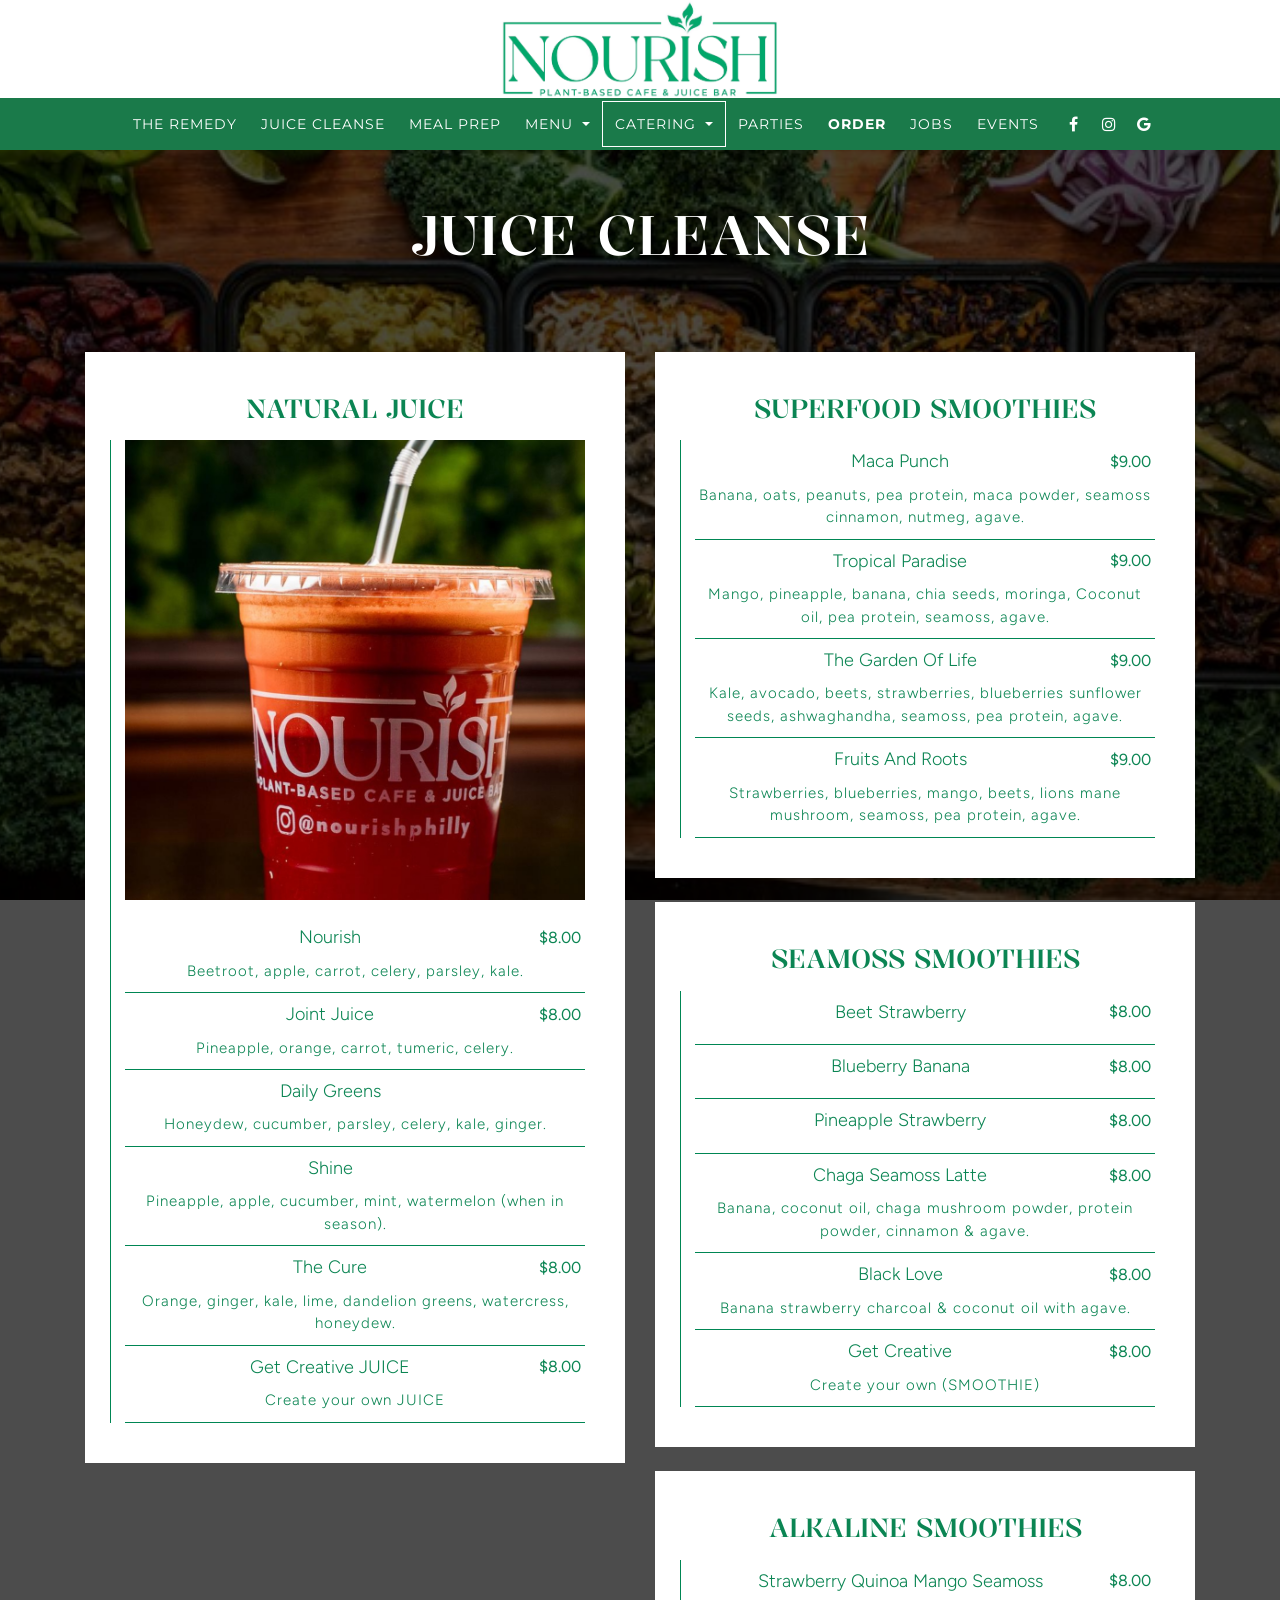
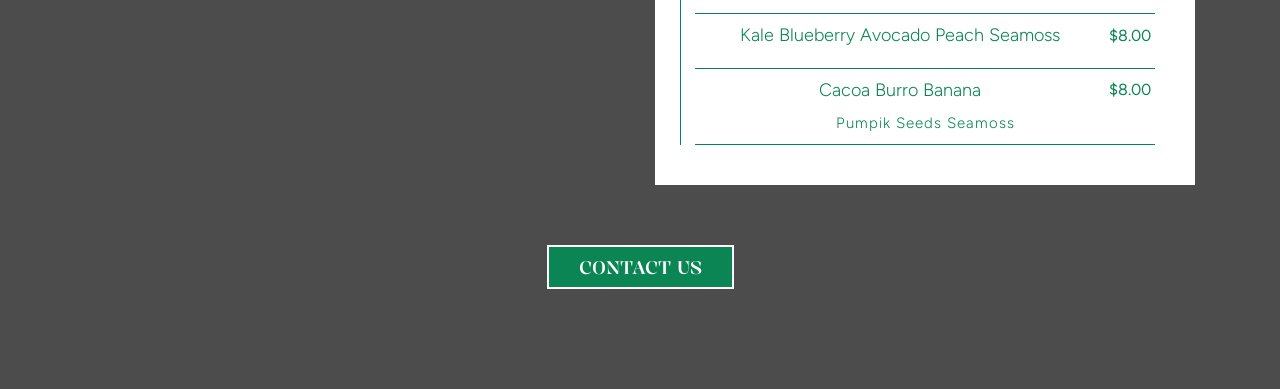
<file: juice.html>
<!DOCTYPE html>
<html lang="en">
<head>
    <meta charset="UTF-8">
    <meta name="viewport" content="width=device-width, initial-scale=1.0, maximum-scale=1">
<meta http-equiv="Cache-Control" content="no-cache, no-store, must-revalidate">
<meta http-equiv="Pragma" content="no-cache">
<meta http-equiv="Expires" content="0">

<title>Nourish - Home Page</title>
<link rel="shortcut icon" type="image/jpg" href="./assets/images/logo1.png" />
      <!-- fonts -->
      <link rel="preconnect" href="https://fonts.googleapis.com">
      <link rel="preconnect" href="https://fonts.gstatic.com" crossorigin>
      <link href="https://fonts.googleapis.com/css2?family=Figtree:ital,wght@0,300..900;1,300..900&family=Kalnia:wght@100..700&family=Lato:ital,wght@0,100;0,300;0,400;0,700;0,900;1,100;1,300;1,400;1,700;1,900&family=Montserrat:ital,wght@0,100..900;1,100..900&family=Playfair:ital,opsz,wght@0,5..1200,300..900;1,5..1200,300..900&display=swap" rel="stylesheet">
    <!-- bootstrap -->
    <link rel="stylesheet" href="assets/plugins/booststrap/css/main.css" />
    <!-- owl carousel -->
    <link rel="stylesheet" href="assets/plugins/owl-carousel/owl.carousel.min.css" />
    <link rel="stylesheet" href="assets/plugins/owl-carousel/owl.theme.default.min.css" />
    <!--swiper-->
    <link rel="stylesheet" href="https://cdn.jsdelivr.net/npm/swiper/swiper-bundle.min.css">
    <link rel="stylesheet" href="https://cdnjs.cloudflare.com/ajax/libs/font-awesome/4.7.0/css/font-awesome.min.css">
    <!-- custome css -->
    <link rel="stylesheet" href="assets/css/style.css" />
    <link rel="stylesheet" href="assets/css/resp.css" />
</head>

<body id="page-body">
  <div class="background-image">
    <img src="./assets/images/juiceBg.jpg" class="img-fluid" alt="Nourish JuiceBg">
  </div>

  <div id="site-header"></div>

 
<section class="header-main-section main-heading">
  <div class="container">
    <h1 class="text-center">Juice Cleanse</h1>
    <div class="row justify-content-center text-center">

      <!-- 1st col 6 -->
      <div class="col-lg-6 col-md-6 col-sm-12">
        <div class="juice-section">
          <h2>Natural Juice</h2>
          <div class="juiceParent">
            <img src="./assets/images/naturaljuice.jpg" class="img-fluid pb-3" alt="Nourish Juice">
            <div class="juice-content">
              <div class="menu-item">
                <h3>Nourish</h3>
                <span>$8.00</span>
              </div>
              <p>
                Beetroot, apple, carrot, celery, parsley, kale.
              </p>
            </div>
            <div class="juice-content">
              <div class="menu-item">
                <h3>Joint Juice</h3>
                <span>$8.00</span>
              </div>
              <p>
                Pineapple, orange, carrot, tumeric, celery.
              </p>
            </div>
            <div class="juice-content">
              <div class="menu-item">
                <h3>Daily Greens</h3>
                <span></span>
              </div>
              <p>
                Honeydew, cucumber, parsley, celery, kale, ginger.
              </p>
            </div>
            <div class="juice-content">
              <div class="menu-item">
                <h3>Shine</h3>
                <span></span>
              </div>
              <p>
                Pineapple, apple, cucumber, mint, watermelon (when in season).
              </p>
            </div>
            <div class="juice-content">
              <div class="menu-item">
                <h3>The Cure</h3>
                <span>$8.00</span>
              </div>
              <p>
                Orange, ginger, kale, lime, dandelion greens, watercress, honeydew.
              </p>
            </div>
            <div class="juice-content">
              <div class="menu-item">
                <h3>Get Creative JUICE</h3>
                <span>$8.00</span>
              </div>
              <p>
                Create your own JUICE
              </p>
            </div>
          </div>
        </div>
      </div>

      <!-- 2nd col 6 -->
      <div class="col-lg-6 col-md-6 col-sm-12">

        <!-- 1st section -->
        <div class="juice-section">
          <h2>Superfood Smoothies</h2>
          <div class="juiceParent">
            <div class="juice-content">
              <div class="menu-item">
                <h3>Maca Punch</h3>
                <span>$9.00</span>
              </div>
              <p>
                Banana, oats, peanuts, pea protein, maca powder, seamoss cinnamon, nutmeg, agave.
              </p>
            </div>
            <div class="juice-content">
              <div class="menu-item">
                <h3>Tropical Paradise</h3>
                <span>$9.00</span>
              </div>
              <p>
                Mango, pineapple, banana, chia seeds, moringa, Coconut oil, pea protein, seamoss, agave.
              </p>
            </div>
            <div class="juice-content">
              <div class="menu-item">
                <h3>The Garden of Life</h3>
                <span>$9.00</span>
              </div>
              <p>
                Kale, avocado, beets, strawberries, blueberries sunflower seeds, ashwaghandha, seamoss, pea protein, agave.
              </p>
            </div>
            <div class="juice-content">
              <div class="menu-item">
                <h3>Fruits and Roots</h3>
                <span>$9.00</span>
              </div>
              <p>
                Strawberries, blueberries, mango, beets, lions mane mushroom, seamoss, pea protein, agave.
              </p>
            </div>
          </div>
        </div>

        <!-- 2nd section -->
        <div class="juice-section my-4">
          <h2>Seamoss Smoothies</h2>
          <div class="juiceParent">
            <div class="juice-content">
              <div class="menu-item">
                <h3>Beet Strawberry</h3>
                <span>$8.00</span>
              </div>
            </div>
            <div class="juice-content">
              <div class="menu-item">
                <h3>Blueberry Banana</h3>
                <span>$8.00</span>
              </div>
            </div>
            <div class="juice-content">
              <div class="menu-item">
                <h3>Pineapple Strawberry</h3>
                <span>$8.00</span>
              </div>
            </div>
            <div class="juice-content">
              <div class="menu-item">
                <h3>Chaga Seamoss Latte</h3>
                <span>$8.00</span>
              </div>
              <p>
                Banana, coconut oil, chaga mushroom powder, protein powder, cinnamon & agave.
              </p>
            </div>
            <div class="juice-content">
              <div class="menu-item">
                <h3>Black Love</h3>
                <span>$8.00</span>
              </div>
              <p>
                Banana strawberry charcoal & coconut oil with agave.
              </p>
            </div>
            <div class="juice-content">
              <div class="menu-item">
                <h3>Get Creative</h3>
                <span>$8.00</span>
              </div>
              <p>
                Create your own (SMOOTHIE)
              </p>
            </div>
          </div>
        </div>

        <!-- 3rd section -->
        <div class="juice-section">
          <h2>Alkaline Smoothies</h2>
          <div class="juiceParent">
            <div class="juice-content">
              <div class="menu-item">
                <h3>Strawberry Quinoa Mango Seamoss</h3>
                <span>$8.00</span>
              </div>
            </div>
            <div class="juice-content">
              <div class="menu-item">
                <h3>Kale Blueberry Avocado Peach Seamoss</h3>
                <span>$8.00</span>
              </div>
            </div>
            <div class="juice-content">
              <div class="menu-item">
                <h3>Cacoa Burro Banana</h3>
                <span>$8.00</span>
              </div>
              <p>
                Pumpik Seeds Seamoss
              </p>
            </div>
          </div>
        </div>

      </div>
 

    </div>

    <a href="https://docs.google.com/forms/d/1QDxoRXjNWuX1CWy19jCHJ7T_JNK3AwDSVSThTLMOvdY/viewform?ts=69c2e15f&edit_requested=true" target="_blank" class="orderBtn btn-2">
      Contact US
    </a>
    
  </div>
</section>
 



    
    

    <!-- jquery -->
    <script src="assets/plugins/jquery/slim.js"></script>
    <!-- bootstrap -->
    <script src="assets/plugins/booststrap/js/popper.js"></script>
    <script src="assets/plugins/booststrap/js/main.js"></script>
    <!-- owl carousel -->
    <script src="assets/plugins/owl-carousel/owl.carousel.min.js"></script>
    <!-- custome js -->
    <script src="assets/js/custome.js"></script>
</body>
</html>
</file>
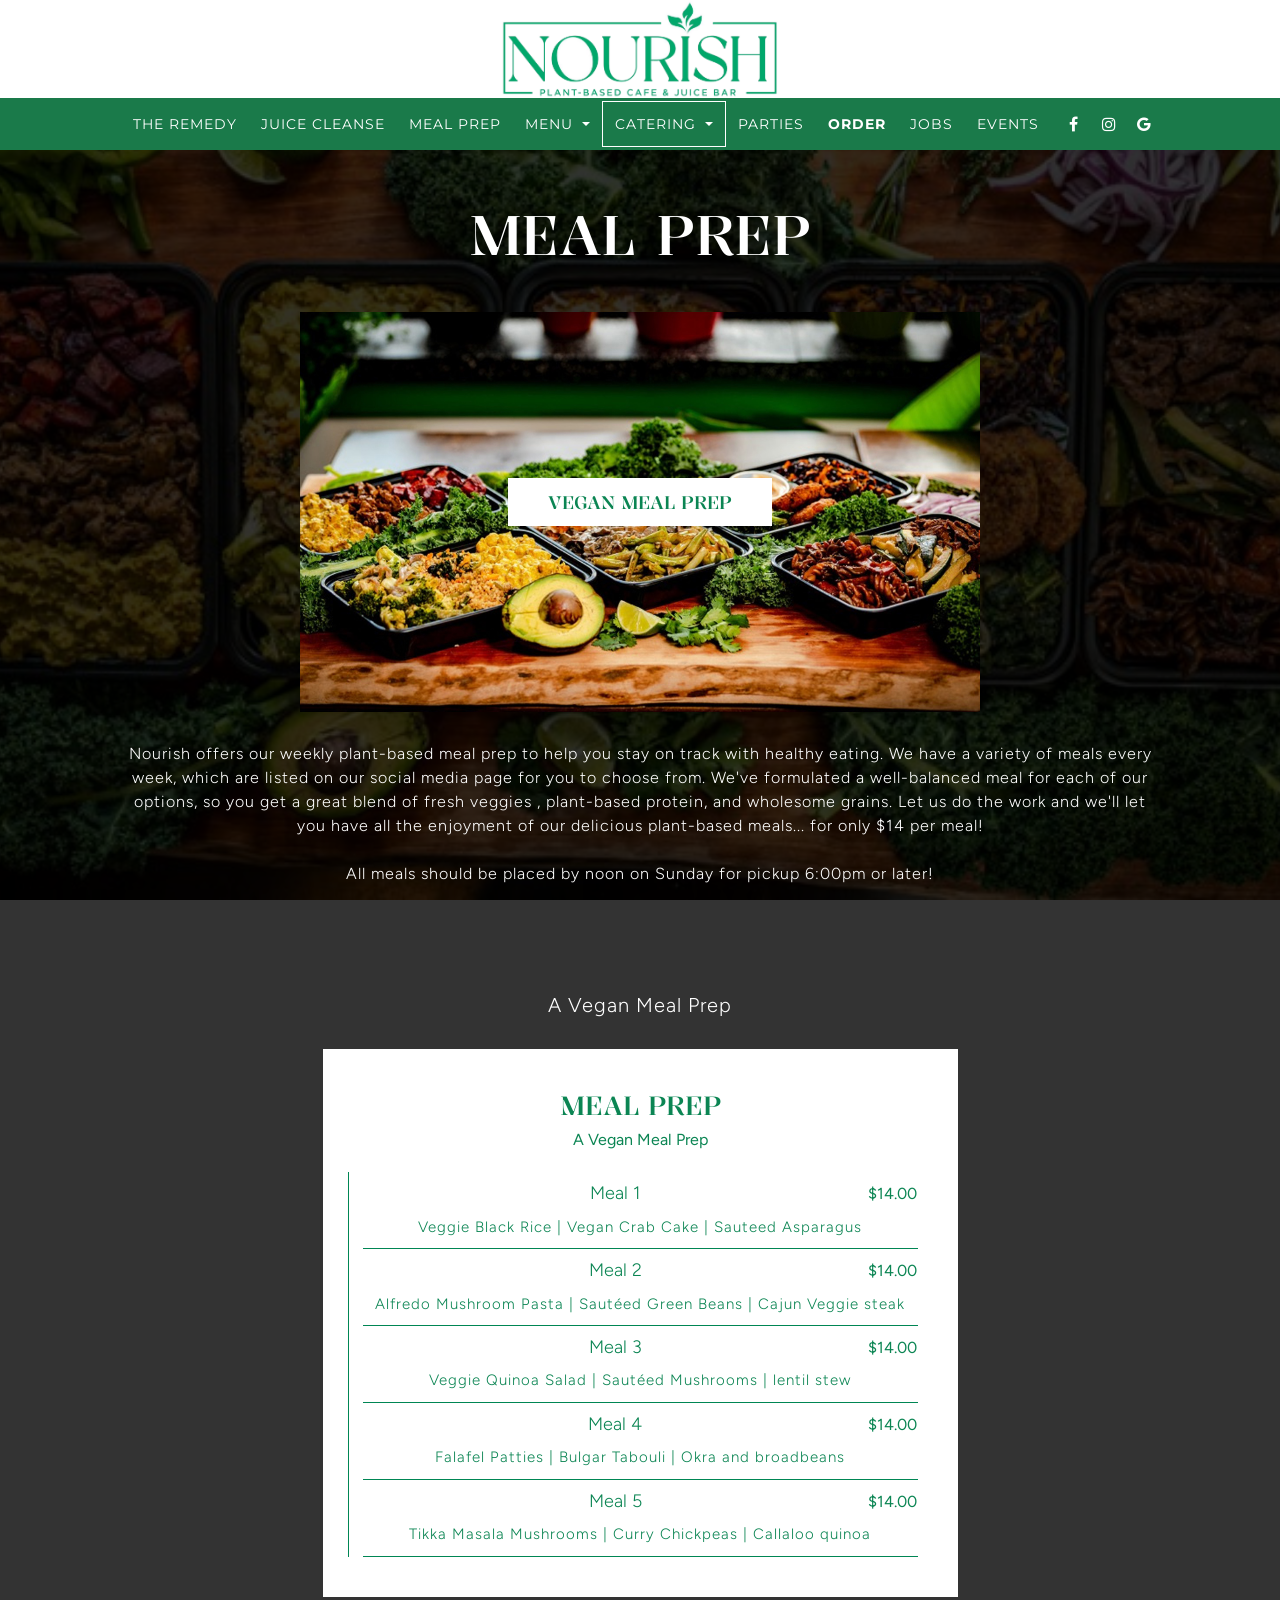
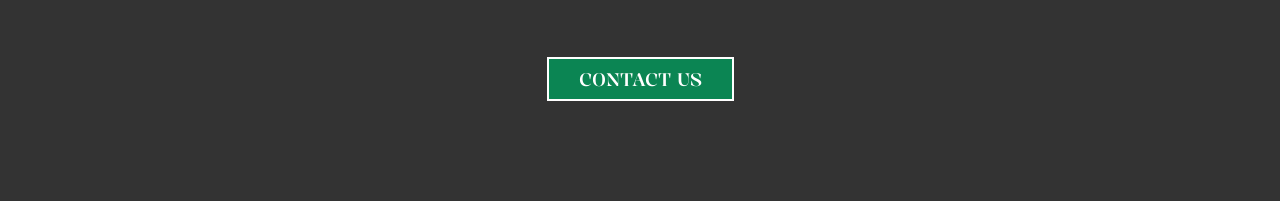
<file: meal.html>
<!DOCTYPE html>
<html lang="en">
<head>
    <meta charset="UTF-8">
    <meta name="viewport" content="width=device-width, initial-scale=1.0, maximum-scale=1">
<meta http-equiv="Cache-Control" content="no-cache, no-store, must-revalidate">
<meta http-equiv="Pragma" content="no-cache">
<meta http-equiv="Expires" content="0">

<title>Nourish - Home Page</title>
<link rel="shortcut icon" type="image/jpg" href="./assets/images/logo1.png" />
  <!-- fonts -->
  <link rel="preconnect" href="https://fonts.googleapis.com">
  <link rel="preconnect" href="https://fonts.gstatic.com" crossorigin>
  <link href="https://fonts.googleapis.com/css2?family=Figtree:ital,wght@0,300..900;1,300..900&family=Kalnia:wght@100..700&family=Lato:ital,wght@0,100;0,300;0,400;0,700;0,900;1,100;1,300;1,400;1,700;1,900&family=Montserrat:ital,wght@0,100..900;1,100..900&family=Playfair:ital,opsz,wght@0,5..1200,300..900;1,5..1200,300..900&display=swap" rel="stylesheet">
    <!-- bootstrap -->
    <link rel="stylesheet" href="assets/plugins/booststrap/css/main.css" />
    <!-- owl carousel -->
    <link rel="stylesheet" href="assets/plugins/owl-carousel/owl.carousel.min.css" />
    <link rel="stylesheet" href="assets/plugins/owl-carousel/owl.theme.default.min.css" />
    <!--swiper-->
    <link rel="stylesheet" href="https://cdn.jsdelivr.net/npm/swiper/swiper-bundle.min.css">
    <link rel="stylesheet" href="https://cdnjs.cloudflare.com/ajax/libs/font-awesome/4.7.0/css/font-awesome.min.css">
    <!-- custome css -->
    <link rel="stylesheet" href="assets/css/style.css" />
    <link rel="stylesheet" href="assets/css/resp.css" />
</head>

<body id="page-body">
  <div class="background-image">
    <img src="./assets/images/juiceBg.jpg" class="img-fluid" alt="Nourish MealBg">
  </div>

  <div id="site-header"></div>

 
<section class="meal-main-section main-heading">
    <div class="container">
        <h1 class="text-center">Meal Prep</h1>
        <div class="row justify-content-center text-center align-items-center">
            <div class="col-lg-12">
                <div class="meal-parent">
                    <div class="meal-image">
                        <img src="./assets/images/meal.jpg" class="img-fluid" alt="Nourish Vegan Meal">
                    </div>
                    <a href="#mealsTitle" class="orderBtn meal-btn">
                        Vegan Meal Prep
                    </a>
                </div>
            </div>
        </div>
    </div>
    <div class="meal-text">
        <p>
            Nourish offers our weekly plant-based meal prep to help you stay on track with healthy eating. We have a variety of meals every week, which are listed on our social media page for you to choose from. We've formulated a well-balanced meal for each of our options, so you get a great blend of fresh veggies , plant-based protein, and wholesome grains. Let us do the work and we'll let you have all the enjoyment of our delicious plant-based meals... for only $14 per meal!
        </p> <br>
        <p>
            All meals should be placed by noon on Sunday for pickup 6:00pm or later!
        </p>

    </div>
     
    <div class="container" id="mealsTitle">
      <div class="meals-title" >
        <p>A Vegan Meal Prep</p>
      </div>
        <div class="row justify-content-center align-items-center text-center">
            <div class="col-lg-7">
                <div class="juice-section meal-section">
                    <h2>Meal Prep</h2>
                    <span>A Vegan Meal Prep</span>
                    <div class="juiceParent meal-parent">
                      <div class="juice-content">
                        <div class="menu-item">
                          <h3>Meal 1</h3>
                          <span>$14.00</span>
                        </div>
                        <p>
                          Veggie Black Rice | Vegan Crab Cake | Sauteed Asparagus
                        </p>
                      </div>
                      <div class="juice-content">
                        <div class="menu-item">
                          <h3>Meal 2</h3>
                          <span>$14.00</span>
                        </div>
                        <p>
                          Alfredo Mushroom Pasta | Sautéed Green Beans | Cajun Veggie steak
                        </p>
                      </div>
                      <div class="juice-content">
                        <div class="menu-item">
                          <h3>Meal 3</h3>
                          <span>$14.00</span>
                        </div>
                        <p>
                          Veggie Quinoa Salad | Sautéed Mushrooms | lentil stew
                        </p>
                      </div>
                      <div class="juice-content">
                        <div class="menu-item">
                          <h3>Meal 4</h3>
                          <span>$14.00</span>
                        </div>
                        <p>
                          Falafel Patties | Bulgar Tabouli | Okra and broadbeans
                        </p>
                      </div>
                      <div class="juice-content">
                        <div class="menu-item">
                          <h3>Meal 5</h3>
                          <span>$14.00</span>
                        </div>
                        <p>
                          Tikka Masala Mushrooms | Curry Chickpeas | Callaloo quinoa
                        </p>
                      </div>
                    </div>
                </div>
            </div>
        </div>

        <a href="https://docs.google.com/forms/d/1QDxoRXjNWuX1CWy19jCHJ7T_JNK3AwDSVSThTLMOvdY/viewform?ts=69c2e15f&edit_requested=true" target="_blank" class="orderBtn btn-2">
          Contact US
        </a>
        
    </div>
</section>
 


    
    

    <!-- jquery -->
    <script src="assets/plugins/jquery/slim.js"></script>
    <!-- bootstrap -->
    <script src="assets/plugins/booststrap/js/popper.js"></script>
    <script src="assets/plugins/booststrap/js/main.js"></script>
    <!-- owl carousel -->
    <script src="assets/plugins/owl-carousel/owl.carousel.min.js"></script>
    <!-- custome js -->
    <script src="assets/js/custome.js"></script>
</body>
</html>
</file>
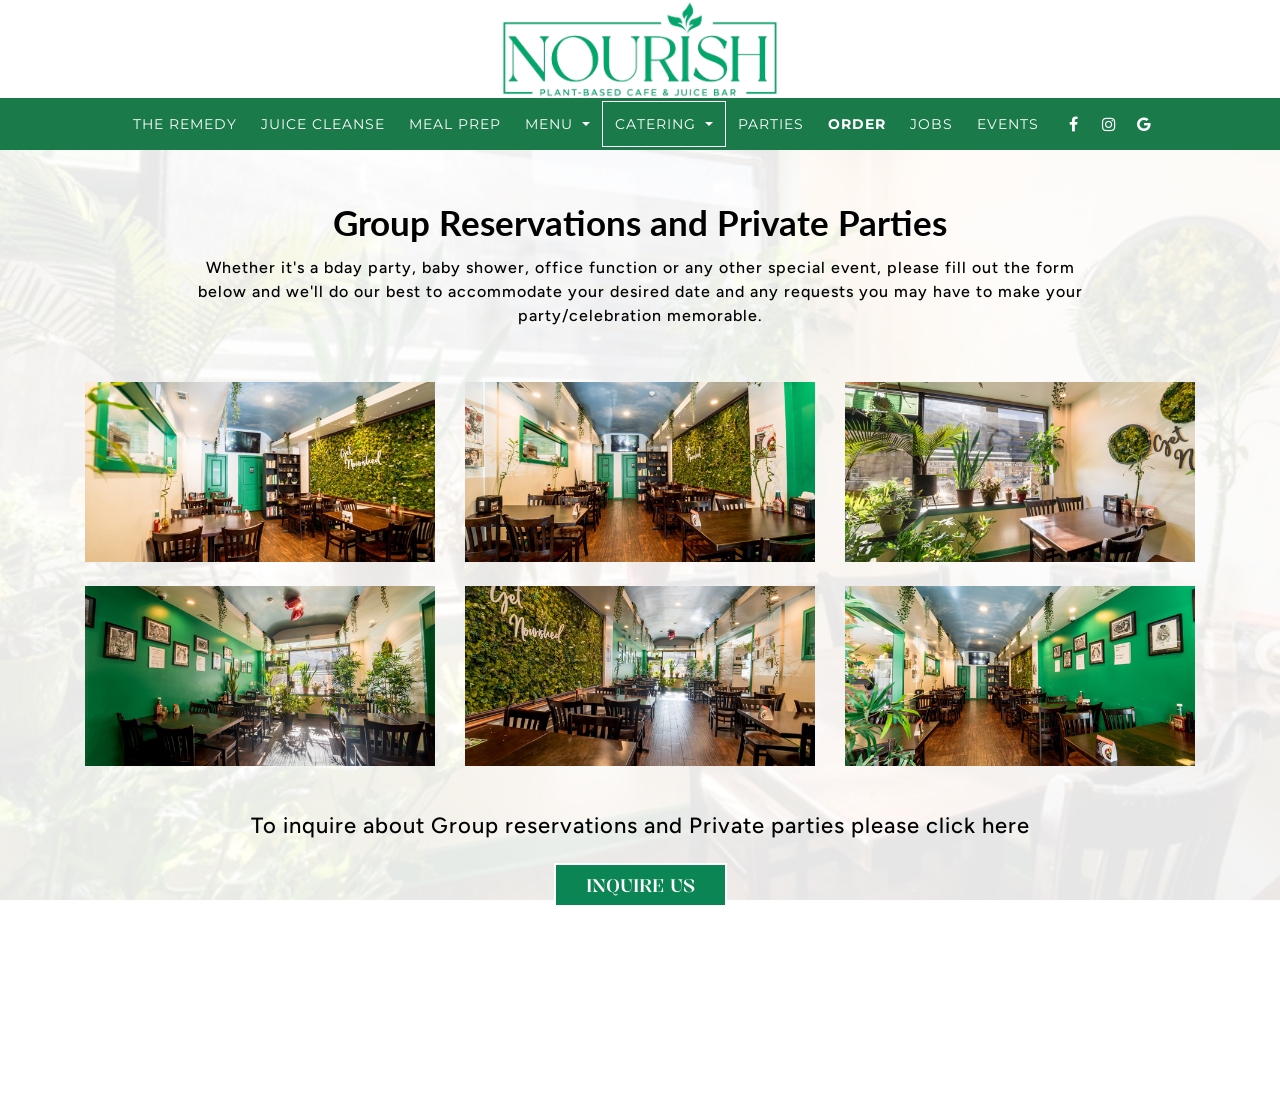
<file: parties.html>
<!DOCTYPE html>
<html lang="en">
<head>
    <meta charset="UTF-8">
    <meta name="viewport" content="width=device-width, initial-scale=1.0, maximum-scale=1">
<meta http-equiv="Cache-Control" content="no-cache, no-store, must-revalidate">
<meta http-equiv="Pragma" content="no-cache">
<meta http-equiv="Expires" content="0">

<title>Nourish - Home Page</title>
<link rel="shortcut icon" type="image/jpg" href="./assets/images/logo1.png" />
    <!-- fonts -->
    <link rel="preconnect" href="https://fonts.googleapis.com">
    <link rel="preconnect" href="https://fonts.gstatic.com" crossorigin>
    <link href="https://fonts.googleapis.com/css2?family=Figtree:ital,wght@0,300..900;1,300..900&family=Kalnia:wght@100..700&family=Lato:ital,wght@0,100;0,300;0,400;0,700;0,900;1,100;1,300;1,400;1,700;1,900&family=Montserrat:ital,wght@0,100..900;1,100..900&family=Playfair:ital,opsz,wght@0,5..1200,300..900;1,5..1200,300..900&display=swap" rel="stylesheet">
    <!-- bootstrap -->
    <link rel="stylesheet" href="assets/plugins/booststrap/css/main.css" />
    <!-- owl carousel -->
    <link rel="stylesheet" href="assets/plugins/owl-carousel/owl.carousel.min.css" />
    <link rel="stylesheet" href="assets/plugins/owl-carousel/owl.theme.default.min.css" />
    <!--swiper-->
    <link rel="stylesheet" href="https://cdn.jsdelivr.net/npm/swiper/swiper-bundle.min.css">
    <link rel="stylesheet" href="https://cdnjs.cloudflare.com/ajax/libs/font-awesome/4.7.0/css/font-awesome.min.css">
    <!-- custome css -->
    <link rel="stylesheet" href="assets/css/style.css" />
    <link rel="stylesheet" href="assets/css/resp.css" />
 
</head>

<body id="page-body">
  <div class="background-image">
    <img src="./assets/images/partiesbg.jpeg" class="img-fluid" alt="Nourish Parties">
  </div>

  <div id="site-header"></div>

 
<section class="cateringinquiry-main-section">
  <div class="container">
    <h1 class="text-center">Group Reservations and Private Parties</h1>
    <div class="catering-para parties-para">
        <p>
            Whether it's a bday party, baby shower, office function or any other special event, please fill out the form below and we'll do our best to accommodate your desired date and any requests you may have to make your party/celebration memorable.
        </p>
    </div>
    <div class="row  justify-content-center text-center">

      <!-- 1st col 6 -->
      <div class="col-lg-12">
        <div class="row align-items-center justify-content-center">
            <div class="col-lg-4 col-md-6">
                <div class="catering-food-image food-2">
                    <img src="./assets/images/partiesimage1.jpg" class="img-fluid" alt="Nourish Parties">
                </div>
            </div>
            <div class="col-lg-4 col-md-6">
                <div class="catering-food-image">
                    <img src="./assets/images/partiesimage2.jpg" class="img-fluid" alt="Nourish Parties">
                </div>
            </div>
            <div class="col-lg-4 col-md-6 my-4">
                <div class="catering-food-image">
                    <img src="./assets/images/partiesimage3.jpg" class="img-fluid" alt="Nourish Parties">
                </div>
            </div>
            <div class="col-lg-4 col-md-6">
                <div class="catering-food-image">
                    <img src="./assets/images/partiesimage4.jpg" class="img-fluid" alt="Nourish Parties">
                </div>
            </div>
            <div class="col-lg-4 col-md-6">
                <div class="catering-food-image catering-food-image-2">
                    <img src="./assets/images/partiesimage5.jpg" class="img-fluid" alt="Nourish Parties">
                </div>
            </div>
            <div class="col-lg-4 col-md-6">
                <div class="catering-food-image">
                    <img src="./assets/images/partiesimage6.jpg" class="img-fluid" alt="Nourish Parties">
                </div>
            </div>
        </div>
      </div>

      <!-- 2nd col 6 -->
      <div class="col-lg-12">
        
          <div class="catering-para two pt-md-5 pt-4">
              <p>
                  To inquire about Group reservations and Private parties please click here
              </p>
          </div>
        <a href="https://docs.google.com/forms/d/1iKMLfqr40AIryWrtiY8FkaeLlj4wcvYvic3QWNqU7_E/viewform?ts=69c2c723&edit_requested=true" class="orderBtn btn-2 text-dark mt-0">
            Inquire Us
        </a>
    </div>
    
  </div>
</section>
 



    
    

    <!-- jquery -->
    <script src="assets/plugins/jquery/slim.js"></script>
    <!-- bootstrap -->
    <script src="assets/plugins/booststrap/js/popper.js"></script>
    <script src="assets/plugins/booststrap/js/main.js"></script>
    <!-- owl carousel -->
    <script src="assets/plugins/owl-carousel/owl.carousel.min.js"></script>
    <!-- custome js -->
    <script src="assets/js/custome.js"></script>
</body>
</html>
</file>
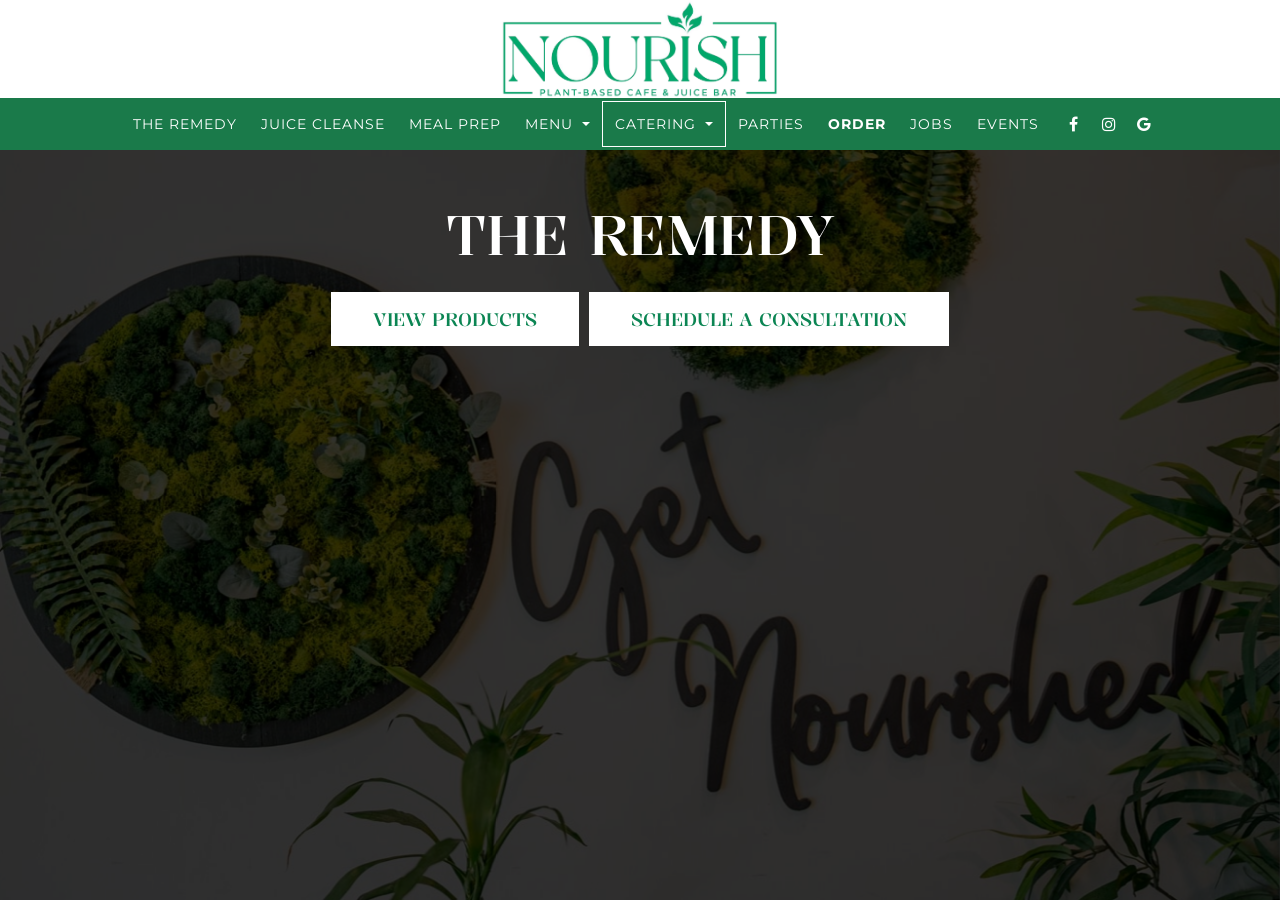
<file: remedy.html>
<!DOCTYPE html>
<html lang="en">
<head>
    <meta charset="UTF-8">
    <meta name="viewport" content="width=device-width, initial-scale=1.0, maximum-scale=1">
<meta http-equiv="Cache-Control" content="no-cache, no-store, must-revalidate">
<meta http-equiv="Pragma" content="no-cache">
<meta http-equiv="Expires" content="0">

<title>Nourish - Home Page</title>
<link rel="shortcut icon" type="image/jpg" href="./assets/images/logo1.png" />
    <!-- fonts -->
    <link rel="preconnect" href="https://fonts.googleapis.com">
    <link rel="preconnect" href="https://fonts.gstatic.com" crossorigin>
    <link href="https://fonts.googleapis.com/css2?family=Figtree:ital,wght@0,300..900;1,300..900&family=Kalnia:wght@100..700&family=Lato:ital,wght@0,100;0,300;0,400;0,700;0,900;1,100;1,300;1,400;1,700;1,900&family=Montserrat:ital,wght@0,100..900;1,100..900&family=Playfair:ital,opsz,wght@0,5..1200,300..900;1,5..1200,300..900&display=swap" rel="stylesheet">
    <!-- bootstrap -->
    <link rel="stylesheet" href="assets/plugins/booststrap/css/main.css" />
    <!-- owl carousel -->
    <link rel="stylesheet" href="assets/plugins/owl-carousel/owl.carousel.min.css" />
    <link rel="stylesheet" href="assets/plugins/owl-carousel/owl.theme.default.min.css" />
    <!--swiper-->
    <link rel="stylesheet" href="https://cdn.jsdelivr.net/npm/swiper/swiper-bundle.min.css">
    <link rel="stylesheet" href="https://cdnjs.cloudflare.com/ajax/libs/font-awesome/4.7.0/css/font-awesome.min.css">
    <!-- custome css -->
    <link rel="stylesheet" href="assets/css/style.css" />
    <link rel="stylesheet" href="assets/css/resp.css" />

    <style>
        body {
            overflow-y: hidden;
            height: 100vh;
        }
    </style>

</head>

<body id="page-body">
    <div class="background-image">
        <img src="./assets/images/eventsbg.jpg" class="img-fluid" alt="Nourish Events">
    </div>

  <div id="site-header"></div>
 

<section class="remedy-main-section main-heading">
    <div class="container">
        <div class="remedy-heading text-center">
            <h1>
                The Remedy
            </h1>
            <div class="remedy-double-text">
                <a href="https://theremedyforhealing.myshopify.com/collections/all" class="orderBtn remedy-btn" target="_blank">
                    View Products
                </a>
                <a href="https://docs.google.com/forms/d/1iKMLfqr40AIryWrtiY8FkaeLlj4wcvYvic3QWNqU7_E/viewform?ts=69c2c723&edit_requested=true" target="_blank" class="orderBtn remedy-btn">
                    Schedule A Consultation
                </a>
            </div>
        </div>
    </div>
</section>

 


    
    

    <!-- jquery -->
    <script src="assets/plugins/jquery/slim.js"></script>
    <!-- bootstrap -->
    <script src="assets/plugins/booststrap/js/popper.js"></script>
    <script src="assets/plugins/booststrap/js/main.js"></script>
    <!-- owl carousel -->
    <script src="assets/plugins/owl-carousel/owl.carousel.min.js"></script>
    <!-- custome js -->
    <script src="assets/js/custome.js"></script>
</body>
</html>
</file>
<file: assets/css/style.css>
:root{
  --html-primary : #0b8553;
  --html-secondary :#008654;
  --black-color : #000000;
  --white-color : #ffffff;
  --line-color: #067acc;
  --green:      #1a7a4a;
  --green-dark: #155e39;
  --red-accent: #c0392b;
  --white:      #ffffff;
}

body, html {
  scroll-behavior: smooth;
}

/* HEADER */
 

/* ─────────────────────────────────────────
   ROOT FIX: position:fixed takes the header
   completely out of document flow.
   The page body NEVER reflows when the
   header shrinks, so the jerk is impossible.
───────────────────────────────────────── */
#site-header {
  position: fixed;
  top: 0; left: 0; right: 0;
  z-index: 1000;
  will-change: transform;        /* own GPU layer */
  transition: box-shadow 0.35s ease;
}

#site-header.scrolled {
  box-shadow: 0 3px 16px rgba(0,0,0,0.18);
}

 

/* ── Logo bar ── */
.logo-bar {
  background: var(--white);
  text-align: center; 
  transition: padding 0.35s ease;
}
#site-header.scrolled .logo-bar img{ width: 150px; transition: all 0.2s linear; } 
#site-header .logo-bar img{transition: all 0.2s linear; } 

/* ── Logo box ── */
.logo-wrap {
  position: relative;
  transition: padding 0.35s ease;
}
#site-header.scrolled .logo-wrap { padding: 4px 16px 3px; }
.logo-wrap img{ 
  width: 280px;
}
/* leaf decorations */
 
.logo-wrap::before { left: 22px;  transform: rotate(-20deg); }
.logo-wrap::after  { right: 22px; transform: scaleX(-1) rotate(-20deg); }
#site-header.scrolled .logo-wrap::before,
#site-header.scrolled .logo-wrap::after { opacity: 0; }

/* ── Logo text
   CRITICAL: font-size NEVER changes.
   We scale with transform — GPU only, zero reflow. ── */
.logo-name {
  font-family: 'Playfair Display', serif;
  font-size: 2.6rem;           /* constant */
  font-weight: 700;
  letter-spacing: 6px;
  color: var(--green);
  line-height: 1;
  text-transform: uppercase;
  display: inline-block;
  transform-origin: top center;
  transition: transform 0.35s ease, letter-spacing 0.35s ease;
}
#site-header.scrolled .logo-name {
  transform: scale(0.52);      /* looks like ~1.35rem, no layout shift */
  letter-spacing: 3px;
}

html {
  overflow-y: scroll;
}

/* ── Subtitle ── */
.logo-sub {
  font-family: 'Lato', sans-serif;
  font-size: 0.58rem;
  letter-spacing: 3.5px;
  color: var(--green);
  text-transform: uppercase;
  margin-top: 2px;
  display: block;
  transform-origin: top center;
  transition: opacity 0.3s ease, transform 0.3s ease, margin-top 0.3s ease;
}
#site-header.scrolled .logo-sub {
  opacity: 0;
  transform: scaleY(0);
  margin-top: 0;
}

/* ── Nav bar ── */
.main-nav { background: var(--green); }

.main-nav .navbar { padding: 0; min-height: 48px; }

.main-nav .navbar-nav .nav-link,
.main-nav .navbar-nav .dropdown-toggle {
  font-size: 14px;
  font-weight: 400;
  letter-spacing: 1px;
  text-transform: uppercase;
  color: #fff !important;
  padding: 14px 12px !important;
  transition: background 0.2s;
  position: relative;
  font-family: "Montserrat", sans-serif;
}
/* .main-nav .navbar-nav .nav-item:hover > .nav-link { background: rgba(0,0,0,0.15); } */

.main-nav .navbar-nav .nav-item.highlighted > .nav-link {
  border: 1.5px solid #fff;
  padding: 10px 12px !important;
}
.social-icons-holder.mobile {
  display: none !important;
}

.social-icons .nav-link { font-size: 1rem; padding: 14px 7px !important; }
.navbar .social-links {
  gap: 5px;
}
.navbar .contact-icon {
  width: 30px;
  height: 30px;
}
.nav-link::before{
  content: '';
  position: absolute;
  bottom: 10px;
  left: 0;
  width: 0; 
  transition: all 0.3s linear;
  border-bottom: 2px solid var(--white-color);
}
.nav-link:hover::before{
  width: 98%;
}
.nav-link.active::before {
  width: 98%;
}
.dropdown-item {
  font-family: "Montserrat", sans-serif;
  font-weight: 300;
  color: #fff;
  font-size: 14px;
}


/* ── Smooth dropdown — open AND close ── */
.main-nav .dropdown-menu {
  display: block !important;
  max-height: 0;
  overflow: hidden;
  visibility: hidden;
  transition: max-height 0.5s linear, visibility 0s linear 0.35s;
}

.main-nav .dropdown-menu.show {
  max-height: 300px;
  visibility: visible;
  transition: max-height 0.5s linear, visibility 0s linear 0s;
}

.nav-link.boldNav {
  font-weight: 700 !important;
}
/* Dropdowns */
.dropdown-menu {
  background: var(--green);
  border: none; border-radius: 0;
  min-width: 160px; padding: 0; margin-top: 0;
}
.dropdown-menu .dropdown-item {
  /* font-family: 'Lato', sans-serif;
  font-size: 0.72rem; font-weight: 700;
  letter-spacing: 1.4px; text-transform: uppercase;
  color: #fff; padding: 10px 18px; */
}
.dropdown-menu .dropdown-item:hover { background: rgba(255, 255, 255, 0.12);
  color: #fff; }

/* Hamburger */
.navbar-toggler { border-color: rgba(255,255,255,0.5); }
.navbar-toggler-icon {
  background-image: url("data:image/svg+xml,%3csvg xmlns='http://www.w3.org/2000/svg' width='30' height='30' viewBox='0 0 30 30'%3e%3cpath stroke='rgba(255,255,255,0.9)' stroke-linecap='round' stroke-miterlimit='10' stroke-width='2' d='M4 7h22M4 15h22M4 23h22'/%3e%3c/svg%3e");
}

/* ── Hero ── */
.hero-placeholder {
  height: 1800px;
  background: linear-gradient(160deg, #c8d8c8 0%, #a0b8a0 50%, #8aaa8a 100%);
  display: flex; align-items: center; justify-content: center;
  color: rgba(255,255,255,0.75);
  font-family: 'Lato', sans-serif; font-size: 0.9rem;
  letter-spacing: 2px; text-transform: uppercase;
}

/* HEADER */

 .close:not(:disabled):not(.disabled):focus,  .close:not(:disabled):not(.disabled):hover {
    opacity: 1;
}

         .gallerySection {
            z-index: 99;
        }

 .lightbox-container {
    position: fixed;
}
 .lightboxpreview {
   transition: all .3s linear;
padding-top:60%;
  cursor:pointer;
  background-size:cover;
}
   
 .lightbox-content {
max-height:75svh;
  height:75svh;
}

 .lightbox-close { 
  cursor:pointer;
    margin-left: auto;
  position:absolute;
  right:-30px;
  top:-30px;
  color:white;
    font-size: 2rem;
    font-weight: 700;
    line-height: 1;}

     .modalscale {transform:scale(0);
opacity:0;}



 .lightbox-container,  .lightbox-btn,  .lightbox-image-wrapper,  .lightbox-enabled{transition:all .4s ease-in-out;}
.lightbox_img_wrap {padding-top:65%;
  position:relative;
  overflow:hidden;
  width: 100%;
  height: 100%;
}
 .lightbox-enabled:hover {
  transform:scale(1.1)
}
 .lightbox-enabled {width:100%;
height:100%;
  position:absolute;
  top:0;
object-fit:cover;
cursor:pointer;}

 .lightbox-container {width:100vw;
height:100vh;
position:fixed;
top:0;
left:0;
  display:flex;
  align-items:center;
  justify-content:center;
background-color:rgba(0,0,0,.6);
z-index:9999;
opacity:0;
pointer-events:none;
}

 .lightbox-container.active {
  opacity:1;
  pointer-events:all;
}
 .lightbox-image-wrapper {
  display:flex;
  transform:scale(0);
  align-items:center;
  justify-content:center;
  max-width:90vw;
  max-height:90vh;
  position: relative;
    background: #fff;
    padding: 5px;
}
 .lightbox-container.active .lightbox-image-wrapper {transform:scale(1);}
 .lightbox-btn,  #close {
    color: white;
    z-index: 9999999;
    cursor: pointer;
    position: absolute;
    font-size: 18px;
    background: #000;
    width: 40px;
    height: 40px;
    display: flex;
    align-items: center;
    justify-content: center;
    border-radius: 50%;
    border: 2px solid #fff;

}

 #close {
    top: -15px;
    right: -10px;
    background: #000;
    width: 40px;
    height: 40px;
    display: flex;
    align-items: center;
    justify-content: center;
    border-radius: 50%;
    border: 2px solid #fff;
    font-size: 18px;
}

 .left {left:10px;}
 .right {right:10px;}
 

 .lightbox-image {
    width: 500px;
    max-height: 500px;
    object-fit: cover;
 }

@keyframes slideleft {
  33% {transform:translateX(-300px);
  opacity:0;
  }
  66% {transform:translateX(300px);
  opacity:0;
  }
}


 .slideleft {
   animation-name: slideleft;
 animation-duration: .5s; 
 animation-timing-function: ease; 
}
@keyframes slideright {
  33% {transform:translateX(300px);
  opacity:0;}
  66% {transform:translateX(-300px);
  opacity:0;}
}


 .slideright{
   animation-name: slideright;
 animation-duration: .5s; 
 animation-timing-function: ease; 
}
	
 .close {
    opacity: 1;
}
	
	

    .nav-pills {
      gap: 25px;
    }  

      

    
    
    /*  */
          body  { 
          font-family: "Figtree", sans-serif; 
          color: #6c6a6a; 
          line-height: 24px; 
          overflow-x: hidden; 
          scroll-behavior: smooth; 
          background-color: #fff;
          } 
          
          p {
         margin-bottom: 25px; 
         font-size: 20px;
          font-family: "Figtree", sans-serif;
          color: #fff;
          letter-spacing: 1px;
          line-height: 1.9em;
          font-weight: 200;
         }
      
          p > a {
         color: inherit;
         }
          h1,  h2,  h3,  h4,  h5,  h6 {
         line-height: 1.3;
         font-family: "Kalnia", serif;
         }
          .row {
         margin: 0 -15px!important;
         }
         
          section {
         position: relative;
         z-index: 1;
         background-size: cover;
         background-position: center center;
         background-repeat: no-repeat;
         }   
          .btn {
         font-size: 14px;
         border-radius: 0;
         padding: 0 30px;
         line-height: 50px;
         }  
    
           #lightbox {
        display: none;
      }
         #lightbox.active {
        display: flex;
      }

      /* section{
        padding: 70px 0;
        position: relative;
        z-index: 0;
       } */
      
          .overlay{
            content: "";
          background: rgb(0 0 0 / 58%);
          position: absolute;
          width: 100%;
          height: 100%;
          top: 0;
          left: 0;
          z-index: -1;
         }
      
          h1 {
          font-size: 70px;
          color: var(--html-primary);
          font-weight: 500;
          text-transform: uppercase;
          margin-top: 0;
         }
          h2 {
          font-size: 65px;
          color: #ffffff;
          font-weight: 500;
          text-transform: uppercase;
         }
          h3 {
          color: #fff;
        font-size: 25px;
        font-weight: 600;
          }
          h4 {
          
         }
          h5 {
          
         }
          h6 {
          
         }
      
               video {
        width: 100%;
        display: block;
      }
      
      
         .controls {
        position: absolute;
          bottom: 20px;
          width: 100%;
          display: flex;
          align-items: center;
          gap: 10px;
          padding: 10px;
      }
      
        .controls button {
        background: none;
          border: none;
          color: #fff;
          font-size: 40px;
          cursor: pointer;
          font-weight: 900;
          width: 40px;
          height: 40px;
      }
       .headerSection {
          overflow: hidden;
      }
        #mute {
        width: 50px;
          height: 50px;
          background-size: contain;
          background-repeat: no-repeat;
          border: none;
          cursor: pointer;
      }
      
        .volume-on {
        background-image: url("https://assets.touch2success.com/static/b1cb275a788a9c10f60a93682b1e7039/img/1771956388phpkcCbmr.png") !important;
        filter: invert(1);
      }
      
        .volume-mute {
        background-image: url("https://assets.touch2success.com/static/b1cb275a788a9c10f60a93682b1e7039/img/1771956388php33QjFG.png") !important;
        filter: invert(1);
      }
       .headerContent {
        background: var(--html-primary);
          padding: 25px 10px;
          text-align: center;
      }
       .foodSection {
        padding: 100px 0;
      }
       .foodContent {
        text-align: center;
      }
       .logoImg {
        width: 80px;
      }
       .foodContent p{ 
        font-size: 28px;
          font-weight: 500;
          margin-bottom: 30px;
          color: #000;
          font-family: "Kalnia", serif;
          line-height: 1.3;
      }
       .orderBtn {
        color: var(--html-primary);
          background: #ff000000;
          font-size: 18px;
          border: 2px solid var(--html-primary);
          padding: 8px 30px;
          display: inline-block;
          font-family: "Kalnia", serif;
          text-transform: uppercase;
          font-weight: 500;
      }
      
       .orderBtn:hover {
        text-decoration: none;
          background-color: var(--html-secondary);
          background: var(--html-secondary);
          color: #fff;
          border-width: 2px;
          border-style: solid;
          border-color: var(--html-secondary);
          opacity: 1;
          -webkit-animation-duration: 0.3s;
          animation-duration: 0.3s;
          -webkit-animation-timing-function: linear;
          animation-timing-function: linear;
          -webkit-animation-iteration-count: 1;
          animation-iteration-count: 1;
          -webkit-animation-name: a-wobble-vertical;
          animation-name: a-wobble-vertical;
          -webkit-animation-duration: 1s;
          animation-duration: 1s;
      }
      /* Wobble Vertical -> animation 3 */
      @-webkit-keyframes a-wobble-vertical {
        16.65% {
          -webkit-transform: translateY(8px);
          transform: translateY(8px);
        }
        33.3% {
          -webkit-transform: translateY(-6px);
          transform: translateY(-6px);
        }
        49.95% {
          -webkit-transform: translateY(4px);
          transform: translateY(4px);
        }
        66.6% {
          -webkit-transform: translateY(-2px);
          transform: translateY(-2px);
        }
        83.25% {
          -webkit-transform: translateY(1px);
          transform: translateY(1px);
        }
        100% {
          -webkit-transform: translateY(0);
          transform: translateY(0);
        }
      }
      @keyframes a-wobble-vertical {
        16.65% {
          -webkit-transform: translateY(8px);
          transform: translateY(8px);
        }
        33.3% {
          -webkit-transform: translateY(-6px);
          transform: translateY(-6px);
        }
        49.95% {
          -webkit-transform: translateY(4px);
          transform: translateY(4px);
        }
        66.6% {
          -webkit-transform: translateY(-2px);
          transform: translateY(-2px);
        }
        83.25% {
          -webkit-transform: translateY(1px);
          transform: translateY(1px);
        }
        100% {
          -webkit-transform: translateY(0);
          transform: translateY(0);
        }
      }
       .onlineSection {
        background-image: url('https://assets.touch2success.com/static/b1cb275a788a9c10f60a93682b1e7039/img/1771959519php3Tkv75.jpg');
        background-size: cover;
        padding: 100px 0;
        text-align: center;
      }
       .orderBtn.two {
        color: #ffffff;
        border: 2px solid #ffffff;
      }
       .orderBtn.two:hover {
        background-color: #fff;
        color: var(--html-secondary);
        transition: all 0.2s linear;
      }
       .carouselBg {
        min-height: 650px;
          background-repeat: no-repeat;
          background-size: cover;
          display: flex;
          justify-content: center;
          background-position: center;
      }
       .carousel-item .content{ 
        display: flex;
          align-items: center;
          justify-content: center;
          flex-direction: column;
          z-index: 1;
          text-align: center;
      }
       .carousel-item::after {
        content: '';
          position: absolute;
          top: 0;
          left: 0;
          width: 100%;
          height: 100%;
          background: #0000006f;
          z-index: 0;
      }
        .carousel-inner::after {
        display: none;
      }
      
       .gallery {
        display: grid;
          grid-template-columns: repeat(5, 1fr);
          grid-template-rows: repeat(2, auto);
          gap: 0;
      }
       .gallery .bigImg {
            grid-row-start: 1;
          grid-row-end: 4;
          grid-column-start: 1;
          grid-column-end: 3;
      }
       .gallery { 
        width: 100%;
        height: 100%;
      }
    
        .gallery .item{ 
        overflow: hidden;
        transition: all 0.2s linear;
       }
        .gallery .item img{  
        transition: all 0.2s linear;
        object-fit: cover;
       }
       .fa-map-marker {
        color: #84ee7d;
       }
    
        .gallery .item:hover img{ 
        overflow: hidden;
        transform: scale(1.15) rotate(5deg);
        transition: all 0.2s linear;
       }
         .lb-data .lb-number {
        display: none !important;
      }
          /* .uk-grid>* {
              padding-left: 0;
          }
      
          *+.uk-grid-margin, .uk-grid+.uk-grid, .uk-grid>.uk-grid-margin {
            margin: 0;
          }
      
          .uk-grid {
              margin-left: 0;
          } */
    
           .reviewSection {
            background-image: url('https://assets.touch2success.com/static/b1cb275a788a9c10f60a93682b1e7039/img/1772022039phpP1yaQx.jpg');
            background-size: cover;
            padding: 100px 0;
            text-align: center;  
        background-attachment: fixed;
          }
           .reviewContent p {
            font-size: 14px;
          }
           .reviewContent i.fa.fa-star {
            color: #9af290;
          }
           .review-text {
            width: 80%;
        display: flex;
        align-items: center;
        justify-content: center;
        margin: auto;
          }
           .review-text i{ 
            width: 30px;
        height: 30px;
        font-size: 40px;
        color: #9af290;
          }
    
            blockquote {
        margin-top: 20px;
        padding: 0 25px;
        font-size: 17px;
        color: #fff;
        margin-bottom: 10px;
        height: 100px;
    display: flex;
    align-items: center;
    font-weight: 300;
    }
    .brandBtns {
      gap: 20px;
      display: flex;
      justify-content: center;
      flex-wrap: wrap;
    }
    .onlineSection p{
      line-height: 1.3;
      font-size: 18px;
      margin: 25px 0 40px;
    }
    .reviewSection::after, .onlineSection:after {
      content: '';
      position: absolute;
      top: 0;
      left: 0;
      width: 100%;
      height: 100%;
      background: #00000042;
      z-index: -1;
  }
     .owl-nav { 
        display: flex;
        justify-content: space-between;
        width: 100%;
        top: 30%;
        bottom: 0;
    }
     .owl-nav .owl-prev span{  
        position: absolute;
    top: 0;
    bottom: 0;
    margin: auto;
    left: 0;
    display: flex;
    align-items: center;
    }
     .owl-nav .owl-next span{  
        position: absolute;
    top: 0;
    bottom: 0;
    margin: auto;
    right: 0;
    display: flex;
    align-items: center;
    }
     .owl-nav button span{ 
      font-size: 50px;
      color: #ffffffb6;
    }
     .owl-theme .owl-nav [class*=owl-]:hover {
        background: transparent;
        color: #FFF;
        text-decoration: none;
    }
     .carouselCenter .owl-dots {
      margin-top: 50px;
        z-index: 0;
        position: relative;
    }
    
     .owl-nav:hover button span {
      color: #ffffff;
    }
     .locationContents {
      padding:0 25px;
    }
     .mapSection:after {
      content: '';
      position: absolute;
      top: 0;
      left: 0;
      background-image: url('https://assets.touch2success.com/static/b1cb275a788a9c10f60a93682b1e7039/img/1772026854php6Ff9La.jpg');
      background-size: contain;
      width: 100%;
      height: 100%;
      z-index: -1;
      opacity: 0.5;
    }
     .maps iframe{
      border: 0;
        width: 100%;
        height: 500px;
    }
     .locationContents {
      display: flex;
        flex-wrap: wrap;
        justify-content: center;
        align-items: center;
    }
     .locationContents p{ 
      text-align: center;
      font-size: 20px;
      font-weight: 500;
      color: #098756;
      line-height: 1.3;
    }
     .locationContents p span{  
      font-family: "Kalnia", serif;
        display: block;
        font-size: 30px;
        font-weight: 500;
        margin-bottom: 10px;
    }
     .locOne {
      width: 50%;
    }
     .locTwo {
      width: 100%;
    }
     .socialSection {
      background-color: #098555;
      padding: 75px 0;
      text-align: center;
    }
     .carousel-indicators li {
      width: 20px;
        height: 20px;
        border-radius: 50%;
    }
     .socialSection::after {
      content: '';
      position: absolute;
      top: 0;
      left: 0;
      background-image: url('https://assets.touch2success.com/static/b1cb275a788a9c10f60a93682b1e7039/img/1772029330phpe2flMu.jpg');
    }
     .socialSection h3{
      text-transform: uppercase;
      font-weight: 500;
      text-align: center;
    }
     .socialSection .fa{
      color: #fff;
      font-size: 25px;
    }
     .social-links {
      display: flex;
        align-items: center;
        gap: 15px;
        justify-content: center;
    }
     .contact-icon {
      background-color: #ffffff00;
        width: 35px;
        height: 35px;
        display: flex;
        align-items: center;
        justify-content: center;
      transition: all 0.2s linear;
      color: var(--white-color);
    }
     .contact-icon:hover{
      background-color: #fff;
      transition: all 0.2s linear;
    }
     .contact-icon:hover .fa{ 
      color: #098555;
      transition: all 0.2s linear;
    }
    
     .uk-link-toggle:hover .uk-link,  .uk-link:hover,  a:hover {
      text-decoration: none;
    }
    

          .video-wrapper {position:relative;}
          .video-wrapper video {width:100%;height: 90dvh; display:block;object-fit: cover;}
          .play-btn , .mute-btn{position:absolute; bottom:10px;font-size:40px; color:white; cursor:pointer;  width:50px; height:50px; border-radius:50%; display:flex; align-items:center; justify-content:flex-start; transition:0.3s ease;}
          .play-btn {left: 60px;}
          .mute-btn{left:120px}
      
.logo {
  position: relative;
  max-width: 300px;
  margin: auto;
}
         
 /* Juice Page Start */

.header-main-section {
  position: relative;
  font-family: "Figtree", sans-serif;
  text-transform: uppercase;
  padding: 200px 0 100px;
}
.header-main-section::before{
  content: '';
  position: absolute;
  top: 0;
  left: 0;
  width: 100%;
  height: 100%;
  background-color: var(--black-color);
  opacity: 0.7;
  z-index: -1;
}
.header-main-section h1{
  font-size: 58px; 
  color: var(--white-color);
  margin-bottom: 80px;
}
.juice-section h2{
  font-size: 30px;
  font-weight: 500;
  margin-bottom: 15px;
  color: var(--html-primary);
}
.juice-content h3{
  font-size: 18px;
  text-transform: capitalize;
  font-family: "Figtree", sans-serif;
  font-weight: 300;
  margin: 0;
  width: calc(100% - 50px);
  color: var(--html-primary);
}
.menu-item span {
  display: block;
  width: 50px;
  line-height: 1;
}
.juice-content p{
  font-size: 15px;
  text-transform: none;
  font-family: "Figtree", sans-serif;
  margin-bottom: 0;
  font-weight: 300;
  line-height: 1.5;
  color: var(--html-primary);
}
.juice-section{
  background-color: var(--white-color);
  padding: 40px;
}
.juice-content {
  border-bottom: 1.3px solid var(--html-secondary);
  padding: 10px 0;
}
.juiceParent{
  position: relative;
}
.juiceParent::after{
  content: '';
  position: absolute;
  top: 0;
  left: -15px;
  width: 1px;
  height: 100%;
  background-color: var(--html-secondary);
}
.menu-item{
  display: flex;
  align-items: center;
  justify-content: space-between;
  margin: 0 0 10px 0;
  color: var(--html-primary);
} 
.btn-2{
  width: fit-content;
  margin: auto;
  display: flex;
  margin-top: 60px;
  color: var(--white-color) !important;
  border: 2px solid var(--white-color);
    background: var(--html-primary);
}
.orderBtn.btn-2:hover {
  border-color: var(--green-dark);
  background: var(--white);
  color: var(--green-dark) !important;
}

.dropdown-item.active, .dropdown-item:active { 
  background-color: #ffffff38;
}

/* Juice Page End */


/* Meal Page Start */
.meal-main-section {
  position: relative;
  font-family: "Kalnia", serif;
  text-transform: uppercase;
  padding: 200px 0 100px;
}
.meal-main-section::before{
  content: '';
  position: absolute;
  top: 0;
  left: 0;
  width: 100%;
  height: 100%;
  background-color: var(--black-color);
  opacity: 0.8;
  z-index: -1;
}
.meal-main-section h1{
  font-size: 65px; 
  color: var(--white-color);
  margin-bottom: 20px;
}
.meal-image img{
  width: 680px;
  height: 400px;
  margin: 0 auto 30px;
  object-fit: cover;
}
.meal-text{
  margin-bottom: 100px;
}
.meal-text p{
  font-size: 16px;
  text-transform: none;
  width: 80%;
  margin: auto;
  text-align: center;
  line-height: 1.5;
}
.meal-btn {
  position: absolute;
  background-color: var(--white-color);
  color: var(--html-primary);
  border: none;
  padding: 12px 40px;
  display: flex;
  top: -30px;
  left: 0;
  bottom: 0;
  right: 0;
  width: fit-content;
  height: fit-content;
  margin: auto;
}
.meal-btn:hover{
  border: 2px solid var(--white-color);
}
.meal-section span{
  color: var(--html-primary);
  text-transform: capitalize;
  font-family: "Figtree", sans-serif; 
}
.meals-title p{
  text-transform: capitalize;
  text-align: center;
  font-family: "Figtree", sans-serif; 
}
.meal-section h2{
  margin-bottom: 5px;
}
.meal-parent{
  margin-top: 20px;
}

/* Meal Page End */

/* Events Page Start */

.events-main-section{
  position: relative;
  font-family: "Kalnia", serif;
  text-transform: uppercase;
  width: 100%;
  min-height: 900px;
  object-fit: cover;
  padding: 200px 0
}
.events-main-section::before{
  content: '';
  position: absolute;
  top: 0;
  left: 0;
  width: 100%;
  height: 100%;
  background-color: var(--black-color);
  opacity: 0.7;
  z-index: -1;
}
.events-main-section h1{
  font-size: 65px;
  font-weight: 700;
  color: var(--white-color);
  margin-bottom: 20px;
}
.events-heading p{
  text-transform: none;
}

/* Events Page End */


/* Remedy Page Start */
.remedy-main-section{
  position: relative;
  font-family: "Kalnia", serif;
  text-transform: uppercase;
  width: 100%;
  min-height: 900px;
  object-fit: cover;
  padding: 200px 0 0;
}
.remedy-main-section::before{
  content: '';
  position: absolute;
  top: 0;
  left: 0;
  width: 100%;
  height: 100%;
  background-color: var(--black-color);
  opacity: 0.8;
  z-index: -1;
}
.remedy-main-section h1{
  font-size: 65px; 
  color: var(--white-color);
  margin-bottom: 20px;
}
.remedy-btn{
  border: none;
  background-color: var(--white-color);
  color: var(--html-primary);
  gap: 10px; 
  border: 2px solid transparent;
}

.catering-para.two p{
  line-height: 1.1;
  font-size: 22px;
}
#mealsTitle {
  scroll-margin-top: 120px; /* adjust to match your header height */
}

.remedy-btn:hover{
  border: 2px solid var(--white-color);
}
.remedy-double-text {
  display: flex;
  gap: 10px;
  align-items: center;
  justify-content: center;
  flex-wrap: wrap;
}

/* Remedy Page End */

/* Catering Page Start */
.catering-main-section {
  position: relative; 
  text-transform: uppercase;
  padding: 200px 0
}
.catering-main-section::before{
  content: '';
  position: absolute;
  top: 0;
  left: 0;
  width: 100%;
  height: 100%;
  background-color: var(--black-color);
  opacity: 0.8;
  z-index: -1;
}
.catering-main-section h1{
  font-size: 65px; 
  color: var(--white-color);
  margin-bottom: 20px;
}
.catering-btn{
  left: 0;
  right: 0;
  margin: 50px auto 70px;
  display: flex;
  width: fit-content;
  background-color: var(--white-color);
  color: var(--html-primary);
  border: unset;
  padding: 15px 40px;
  font-size: 22px;
  border: 2px solid transparent;
}
.catering-btn:hover{
  border: 2px solid var(--white-color);
}
.catering-btn:hover {
  animation: unset;
}
.catering-content{
  text-align: start;
}
.catering-content p{
  color: var(--black-color);
}
.catering-sub{
  color: var(--black-color);
  text-transform: none;
  font-size: 16px;
}
.menu-item .catering-amount {
  width: 148px;
  text-transform: none;
}

/* Catering Large Inquiry Start */

.cateringinquiry-main-section {
  position: relative;
  font-family: "Kalnia", serif;
  text-transform: uppercase;
  padding: 200px 0
}
.cateringinquiry-main-section::before{
  content: '';
  position: absolute;
  top: 0;
  left: 0;
  width: 100%;
  height: 100%;
  background-color: var(--white-color);
  opacity: 0.9;
  z-index: -1;
}
.cateringinquiry-main-section h1{
  font-size: 35px;
  margin-bottom: 30px;
  font-weight: 700;
  color: var(--black-color);
  font-family: 'Lato', sans-serif;
  text-transform: none;
}
.catering-para p{
  color: var(--black-color);
  text-transform: none;
  font-weight: 600;
  text-align: center;
  font-size: 16px;
  font-weight: 500;

}
.catering-food-image{
  position: relative;
}
.catering-food-image img{
  width: 400px;
  height: 180px;
  object-fit: cover;
}
.catering-food-image:hover img{
  outline: 4px solid var(--line-color);
}
/* Catering Large Inquiry End */

/* Catering Page End */


/* Drinks Page Start */
.drinks-main-section {
  position: relative;
  font-family: "Kalnia", serif;
  text-transform: uppercase;
  padding: 200px 0;
  width: 100%;
  min-height: 900px;
}
.drinks-main-section::before{
  content: '';
  position: absolute;
  top: 0;
  left: 0;
  width: 100%;
  height: 100%;
  background-color: var(--html-primary);
  opacity: 0.85;
  z-index: -1;
}
.drinks-main-section h1{
  font-size: 65px; 
  color: var(--white-color);
  margin-bottom: 20px;
}
.drinks-heading p{
  text-transform: none;
}

/* Drinks Page End */

/* Food Page Start */
.food-main-section {
  position: relative;
  font-family: "Figtree", sans-serif;
  text-transform: uppercase;
  padding: 200px 0 100px;
  width: 100%;
  min-height: 900px;
}
#naurishMenu p {
  font-size: 14px; 
}
.background-image{
  width: 100%;
  height: 100dvh;
  position: fixed;
}
.background-image img{
  width: 100%;
  height: 100dvh;
  object-fit: cover
}
.food-main-section::before{
  content: '';
  position: absolute;
  top: 0;
  left: 0;
  width: 100%;
  height: 100%;
  background-color: var(--html-primary);
  opacity: 0.9;
  z-index: -1;
}
.food-main-section h1{
  font-size: 65px; 
  color: var(--white-color);
  margin-bottom: 20px;
}
.food-double-text{
  margin: 40px auto 0px;
}
.food-heading{
  text-transform: none;
  margin-bottom: 30px;
}
.food-heading p{
  font-size: 17px;
}
.food-sub-para p{
  text-align: center;
  font-size: 16px;
  text-transform: none;
  color: var(--html-primary);
}
.food-section h2{
  text-align: center;
}
.food-section{
  text-align: start;
}
.food-right-content{
  text-align: start;
}
.food-divine-para p{
  font-weight: 400;
  line-height: 1.5;
  text-transform: none;
  font-size: 14px;
  color: var(--html-primary);
}

/* Food Page End */

/* Parties Page Start */
.parties-para p{
  width: 80%;
  margin: -20px auto 30px;
  font-weight: 500;
  line-height: 1.5;
}

.menuButton.remedy-double-text {
  display: flex;
  gap: 30px;
  width: 100%;
  flex-direction: row;
  flex-wrap: nowrap;
}
.menuButton .nav-pills{
  display: flex;
  gap: 30px;
  width: 100%;
  flex-direction: row;
  flex-wrap: nowrap;
}
.menuButton .nav-pills .one{ 
  text-align: right;
  flex-basis: 50%;
}
.menuButton .nav-pills .two{ 
  text-align: left;
  flex-basis: 50%;
}

/* Parties Page End */
</file>
<file: assets/css/resp.css>
/* RESPONSIVE VIEW */



 @media(min-width:1200px){
  .catering-main-section .container{
       max-width: 1140px;
   }
}


@media(min-width:1500px){
  .catering-main-section .container{
      max-width: 1440px;
  }
}
   



  
      
@media (max-width:1500px)
{
  .page-wrapper .video-wrapper video {
        height: 75dvh;
  }
  .page-wrapper .foodSection {
    padding: 75px 0;
  }
  .page-wrapper h1 {
    font-size: 60px;
  }
  .page-wrapper .foodContent p {
    font-size: 22px;
    font-weight: 500;
    margin-bottom: 20px;
    margin-top: 10px;
  }
  .page-wrapper .orderBtn {
    font-size: 18px; 
    padding: 6px 25px;
  }
  .page-wrapper h2 {
    font-size: 55px;
    margin-bottom: 5px;
  }
  .page-wrapper .onlineSection {
  padding: 75px 0;
  }
  .page-wrapper .carouselBg {
  min-height: 530px;
  }
  .page-wrapper .carouselSection h2 {
  font-size: 45px;
  }
  .page-wrapper .carousel-indicators li {
  width: 15px;
  height: 15px; 
  }
  .page-wrapper .carouselCenter .owl-dots {
  margin-top: 30px;
  }
  .page-wrapper .owl-nav {
  top: 15%;
  }
  .page-wrapper .reviewContent h3 {
  font-size: 22px;
  }
  .page-wrapper blockquote {
  font-size: 15px;
  font-weight: 600;
  }
.page-wrapper .reviewContent p {
font-size: 14px;
margin-bottom: 5px;
}
.page-wrapper .locationContents p {
font-size: 16px;
}



.main-heading h1{
  font-size: 55px;
}
.juice-section h2 {
  font-size: 26px;
}
.remedy-btn{
  font-size: 18px;
  padding: 13px 40px;
}

}
      
          @media (max-width:1199px)
          {
        .page-wrapper .video-wrapper video {
                  height: 65dvh;
            }

            .page-wrapper .play-btn {
    left: 15px;
}
.page-wrapper .mute-btn {
    left: 70px;
}
            .page-wrapper .play-btn, .page-wrapper .mute-btn{font-size: 35px;}
            .controls button {
                  width: 30px;
          height: 30px;
              font-size: 30px;
            }
            .page-wrapper .headerContent {
              padding: 15px 10px;
            }
            .page-wrapper p {
              font-size: 18px;
            }
            .page-wrapper .foodSection {
            padding: 50px 0;
        }
        .page-wrapper .controls {
          bottom: 0;
        }
        .page-wrapper .logoImg {
        width: 60px;
    }
    .page-wrapper h1 {
            font-size: 50px;
            margin-bottom: 0;
        }
        .page-wrapper h2 {
          font-size: 45px;
        }
        .page-wrapper .foodContent p {
          font-size: 20px;
        }
        .page-wrapper .orderBtn {
            font-size: 16px;
            padding: 4px 15px;
        }
        .page-wrapper .carouselSection h2 {
            font-size: 40px;
        }
          .page-wrapper .mapSection {
        padding-left: 15px;
    }
    .page-wrapper .locationContents p span {
          font-size: 25px;
    }
    .page-wrapper .locationContents p {
      font-size: 15px;
        letter-spacing: 0;
    }
    .page-wrapper .maps iframe {
      height: 420px;
    }
    .page-wrapper .socialSection {
          padding: 50px 0;
    }
    .page-wrapper .contact-icon {
          width: 30px;
        height: 30px;
    }
    .page-wrapper .socialSection .fa {
      font-size: 20px;
    }
    .page-wrapper h3 {
      font-size: 23px;
    }
    .page-wrapper .reviewContent h3 {
        font-size: 20px;
    }
    .page-wrapper .review-text {
      width: 90%;
    }
    .page-wrapper .review-text i {
    width: 20px;
    height: 20px;
    font-size: 20px; 
}
.page-wrapper .owl-nav button span {
  font-size: 40px;
}
.page-wrapper blockquote {
    height: 70px; 
}
.main-nav .navbar-nav .nav-link, .main-nav .navbar-nav .dropdown-toggle{
  padding: 14px 10px !important;
  font-size: 12px;
}
.main-heading h1 {
  font-size: 50px;
}
.remedy-btn {
  font-size: 18px;
  padding: 12px 36px;
}
.juice-section h2 {
  font-size: 23px;
}
.catering-btn{
    padding: 12px 30px;
    font-size: 21px;
}
          }
      
          @media (max-width:991px)
          {
            .catering-para p {
              font-size: 14px;
            }
            .page-wrapper   #mute {
                  width: 35px;
          height: 35px;
            }
            .page-wrapper .headerContent  {
                  padding: 15px 10px;
            }
            .page-wrapper p {
            font-size: 17px;
            line-height: 1.3;
        }
            .page-wrapper .logoImg {
            width: 50px;
        }
        .page-wrapper h1 {
            font-size: 40px; 
        }
        .page-wrapper h2 {
            font-size: 38px;
        }
        .page-wrapper .foodContent p {
            font-size: 18px;
            letter-spacing: 1px;
        }
        .page-wrapper .carouselBg {
            min-height: 400px;
        }
        .page-wrapper .carouselSection h2 {
            font-size: 35px;
        }
        .page-wrapper .carousel-indicators li {
            width: 12px;
            height: 12px;
        }
        .page-wrapper .carouselSection h2 {
            font-size: 30px;
        } 
        .page-wrapper .owl-nav {
            position: absolute;
        top: unset;
        bottom: 40px;
        width: fit-content;
        margin: auto;
        display: flex;
        justify-content: center;
        left: 0;
        right: 0;
    }
    .page-wrapper .reviewSection {
      padding: 75px 0;
    }
    .page-wrapper .reviewContent h3 {
        font-size: 18px;
    }
    .page-wrapper .review-text {
        width: 100%;
    }
    .page-wrapper .carouselCenter .owl-dots {
        margin-top: 60px;
    }
    .page-wrapper .owl-nav button span {
        font-size: 28px;
    }
    .page-wrapper .review-text i {
        width: 25px;
        height: 25px;
        font-size: 25px;
    }
    .page-wrapper .maps iframe {
        height: 350px;
    }
    .page-wrapper .locationContents {
    padding: 0 0px;
}
.page-wrapper .locOne {
    width: 42%;
}
.page-wrapper .locOne.two {
    width: 50%;
}
.main-heading h1 {
  font-size: 45px;
}
.juice-section h2 {
  font-size: 20px;
}
.menu-item span {
  width: 20px;
}
.menu-item span {
  width: 30px;
}
.juice-content h3 {
  font-size: 16px;
}
p {
  font-size: 18px;
}
.catering-food-image-2{
  margin-top: 25px;
}
.main-nav .social-icons {
  display: none !important;
}
.main-nav .navbar-nav .nav-link {
  padding: 14px 10px !important;
        font-size: 12px;
        letter-spacing: 0;
}
          }
      





          @media (max-width:767px)
          {
            .meal-text {
              margin-bottom: 50px;
          }
            .juice-content p {
              font-size: 13px;
            }
            .header-main-section {
              padding: 150px 0 100px;
            }
            .catering-para.two p {
              font-size: 18px;
            }

            #mealsTitle {
              scroll-margin-top: 80px; /* adjust to match your header height */
            }

.logo-wrap {
  position: absolute;
  left: 5px;
  z-index: 2;
}
.logo-wrap img {
  width: 150px;
}
.main-nav .navbar {
  justify-content: end !important;
  padding: 6px 0;
}
.social-icons-holder.mobile {
  display: flex !important;
}
button:focus {
  outline: unset;
}
#site-header.scrolled .logo-wrap {
  padding: 0;
} 

            .page-wrapper .controls {
              bottom: 0;
            }
            .page-wrapper .controls button {
              width: 20px;
              height: 20px;
              font-size: 20px;
              line-height: 1;
          }
          .page-wrapper   #mute {
              width: 30px;
              height: 30px;
          }
              .page-wrapper p {
              font-size: 16px;
          }
              .page-wrapper .headerContent {
              padding: 10px 10px;
          }
          .page-wrapper .foodSection .row {
            display: flex;
            flex-direction: column-reverse;
          }
          .page-wrapper .foodContent {
            margin-bottom: 50px;
          }
          .page-wrapper .gallery .bigImg {
                grid-row-start: 1;
        grid-row-end: 4;
        grid-column-start: 1;
        grid-column-end: 3;
          }
          .page-wrapper .gallery { 
        grid-template-columns: repeat(3, 1fr);
        grid-template-rows: repeat(2, auto); 
    }
    .page-wrapper .reviewSection {
        padding: 50px 0;
    }
    .page-wrapper .reviewContent p { 
        font-weight: 600;
    }
    .page-wrapper blockquote {
        font-size: 14px;
        font-weight: 500;
    }
    .page-wrapper .review-text i.quote-left {
      align-self: start;
    }
    .page-wrapper .review-text i.quote-right {
      align-self: end;
    }
    .page-wrapper .review-text i {
        width: 20px;
        height: 20px;
        font-size: 20px;
    }
    .page-wrapper .locationContents {
        padding: 50px 0px;
    }
    .page-wrapper .maps iframe {
        height: 300px;
    }
    .cateringinquiry-main-section h1 {
      font-size: 26px;
    }
    .parties-para p {
      width: 100%;
    }
    .catering-food-image.food-2{
      margin-bottom: 23px;
    }
    .catering-food-image-2{
      margin: 23px auto;
    }
    .meal-text p {
      font-size: 14px;
      width: 90%;
      font-weight: 300;
    }
    .remedy-btn {
      font-size: 15px;
      padding: 8px 15px;
  }
  .navbar-nav {
    text-align: left;
    align-items: start !important;
  }
.navbar-nav  .nav-item {
    width: 100%;
  }
  .main-nav .navbar-nav .nav-link {
    padding: 4px 10px !important;
  }
  .nav-link::before {
    bottom: 0;
    border-bottom: 1px solid var(--white-color);
  }
  .remedy-main-section {
    padding: 150px 0 0;
  }
  .remedy-double-text {
    gap: 30px;
  }
  .meal-main-section {
    padding: 125px 0 100px;
  }
  .food-main-section {
    padding: 150px 0 100px;
  }
#naurishMenu p {
    font-size: 14px;
    letter-spacing: 0;
    line-height: 1.3;
}
.nav-pills {
  justify-content: center;
}
.food-double-text {
  margin: 40px auto 0px;
}
.drinks-main-section {
  padding: 150px 0;
}
p {
  font-size: 14px;
}
.catering-main-section {
  padding: 150px 0;
}
.cateringinquiry-main-section {
  padding: 150px 0;
}
          }
      
          @media (max-width:575px)
          {
            .catering-para p {
              font-size: 13px;
              line-height: 1.3;
          }
            .cateringinquiry-main-section {
              padding: 125px 0;
          }
            .food-main-section {
              padding: 125px 0 100px;
          }
            .page-wrapper .play-btn, .page-wrapper .mute-btn {
              font-size: 25px;
          }
          .page-wrapper .play-btn {
            left: 30px;
        }
        .play-btn, .mute-btn {
          width: 30px;
          height: 30px;
        }
                .page-wrapper .gallery {
            grid-template-columns: repeat(2, 1fr);
            grid-template-rows: repeat(2, 150px);
        }
            .page-wrapper h1 {
              font-size: 36px;
            }
                .controls button {
              width: 15px;
              height: 15px;
              font-size: 15px;
              line-height: 1;
          }
          .page-wrapper   #mute {
              width: 20px;
              height: 20px;
          }
              .page-wrapper p {
              font-size: 15px;
              letter-spacing: 0px; 
          }
          .page-wrapper .logoImg {
            width: 40px;
            margin-bottom: 10px;
        }
        .page-wrapper .foodContent p {
            font-size: 16px;
            letter-spacing: 0px;
        }
        .page-wrapper .orderBtn {
            font-size: 14px;
            padding: 4px 10px;
        }
        .page-wrapper .foodSection {
            padding: 35px 0 0px;
        }
        .page-wrapper .foodContent { 
        margin-bottom: 35px;
    }
    .page-wrapper h2 {
            font-size: 32px;
        }
        .page-wrapper .carouselBg {
            min-height: 350px;
        }
        .page-wrapper .carousel-item::after {
          background: #0000008d;
        }
        .page-wrapper     .carousel-control-prev {
        left: 40%;
        top: unset;
        bottom: 55px;
    }
    .page-wrapper .carousel-control-next {
          top: unset;
        bottom: 55px;
        right: 40%;
    }
    .page-wrapper .carousel-control-next-icon,.page-wrapper  .carousel-control-prev-icon {
      width: 15px;
      height: 15px;
    }
        .page-wrapper .carouselSection h2 {
            font-size: 25px;
            letter-spacing: 0px;
        }
        .page-wrapper .review-text i {
          display: none;
        }
        .page-wrapper .reviewContent h3 {
        font-size: 16px;
    }
    .page-wrapper .reviewContent p {
      margin-bottom: 0;
    }
    .page-wrapper blockquote {
      margin-top: 15px;
      padding: 0 0px;
    }
    .page-wrapper .owl-nav {
      bottom: 25px;
    }
    .page-wrapper .owl-nav button span {
        font-size: 25px;
    }
    .page-wrapper .carouselCenter .owl-dots {
        margin-top: 30px;
    }
    .page-wrapper .locOne, .page-wrapper .locOne.two {
    width: 100%;
}
.page-wrapper .maps iframe {
        height: 250px;
    }
    .page-wrapper .socialSection {
        padding: 40px 0;
    }
    .page-wrapper .socialSection h3 {
      font-size: 20px;
    }
    .page-wrapper .lightbox-image {
        width: 100%;
        max-height: 100%;
    }
    .page-wrapper .lightbox-btn, #close {
        width: 30px;
        height: 30px;
        font-size: 12px;
    }
    .page-wrapper .lightbox-image-wrapper {
        padding: 2px;
    }
    .page-wrapper blockquote {
        height: 120px;
    }
    .page-wrapper .owl-nav {
        bottom: 45px;
    }
    .main-heading h1 {
      font-size: 33px;
  }
  .menu-item span {
    width: 20px;
    font-size: 14px;
}
.juice-section h2 {
  font-size: 17px;
}
.meal-btn{
  padding: 10px 25px;
}
.meal-image img {
  height: 340px;
}
.navbar .contact-icon {
  width: 20px;
  height: 20px;
}
.headerContent p {
  font-size: 14px;
}
.onlineSection p {
  margin: 25px 0 20px;
}
.juice-content h3 {
  font-size: 16px;
  text-align: left;
  font-weight: 500;
}
.juice-content p { 
  text-align: left;
}
.juice-section {
  padding: 40px 40px 40px 25px;
}
.header-main-section {
  padding: 100px 0 100px;
}
.header-main-section h1 {
  margin-bottom: 40px;
}
.menuButton .nav-pills .two, .menuButton .nav-pills .one {
  text-align: center;
  flex-basis: 100%;
}
.menuButton .nav-pills {
  flex-wrap: wrap;
}
          }
          
          @media (max-width:375px)
          {
      
          }
</file>
